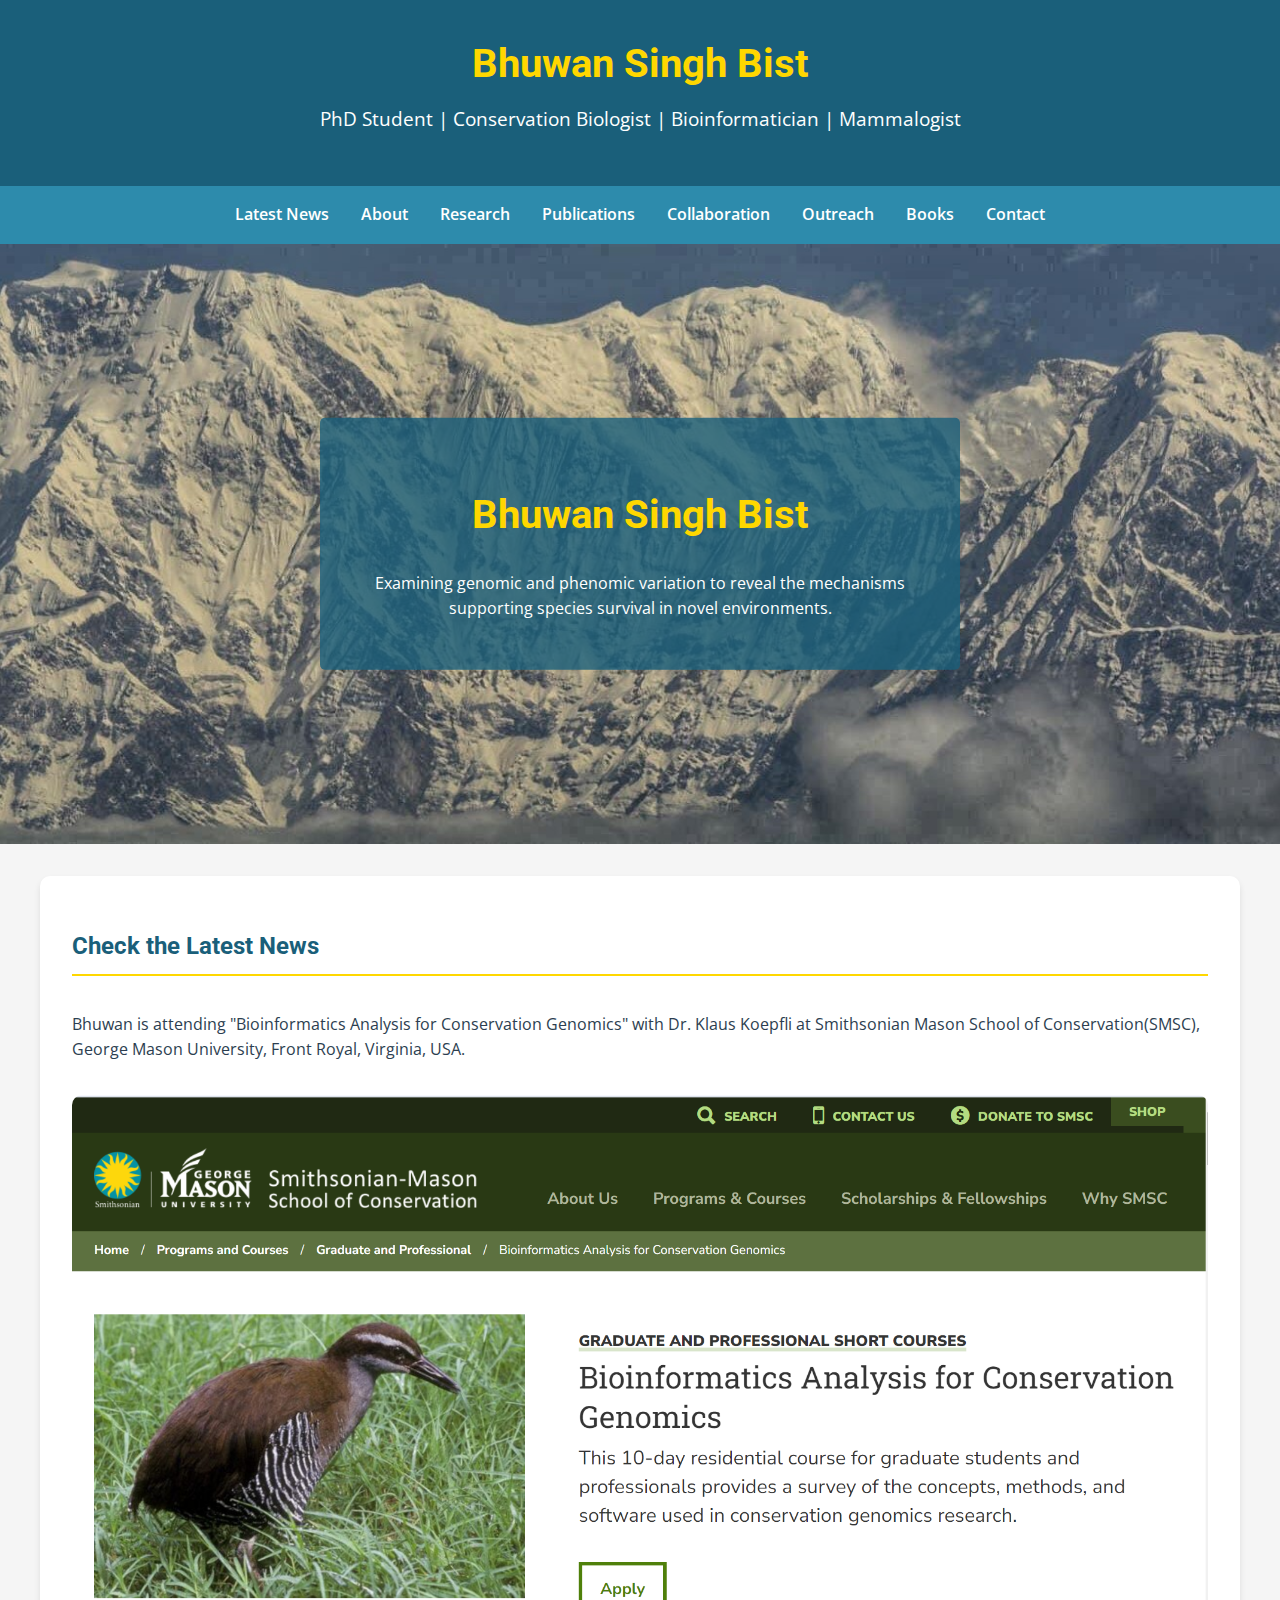
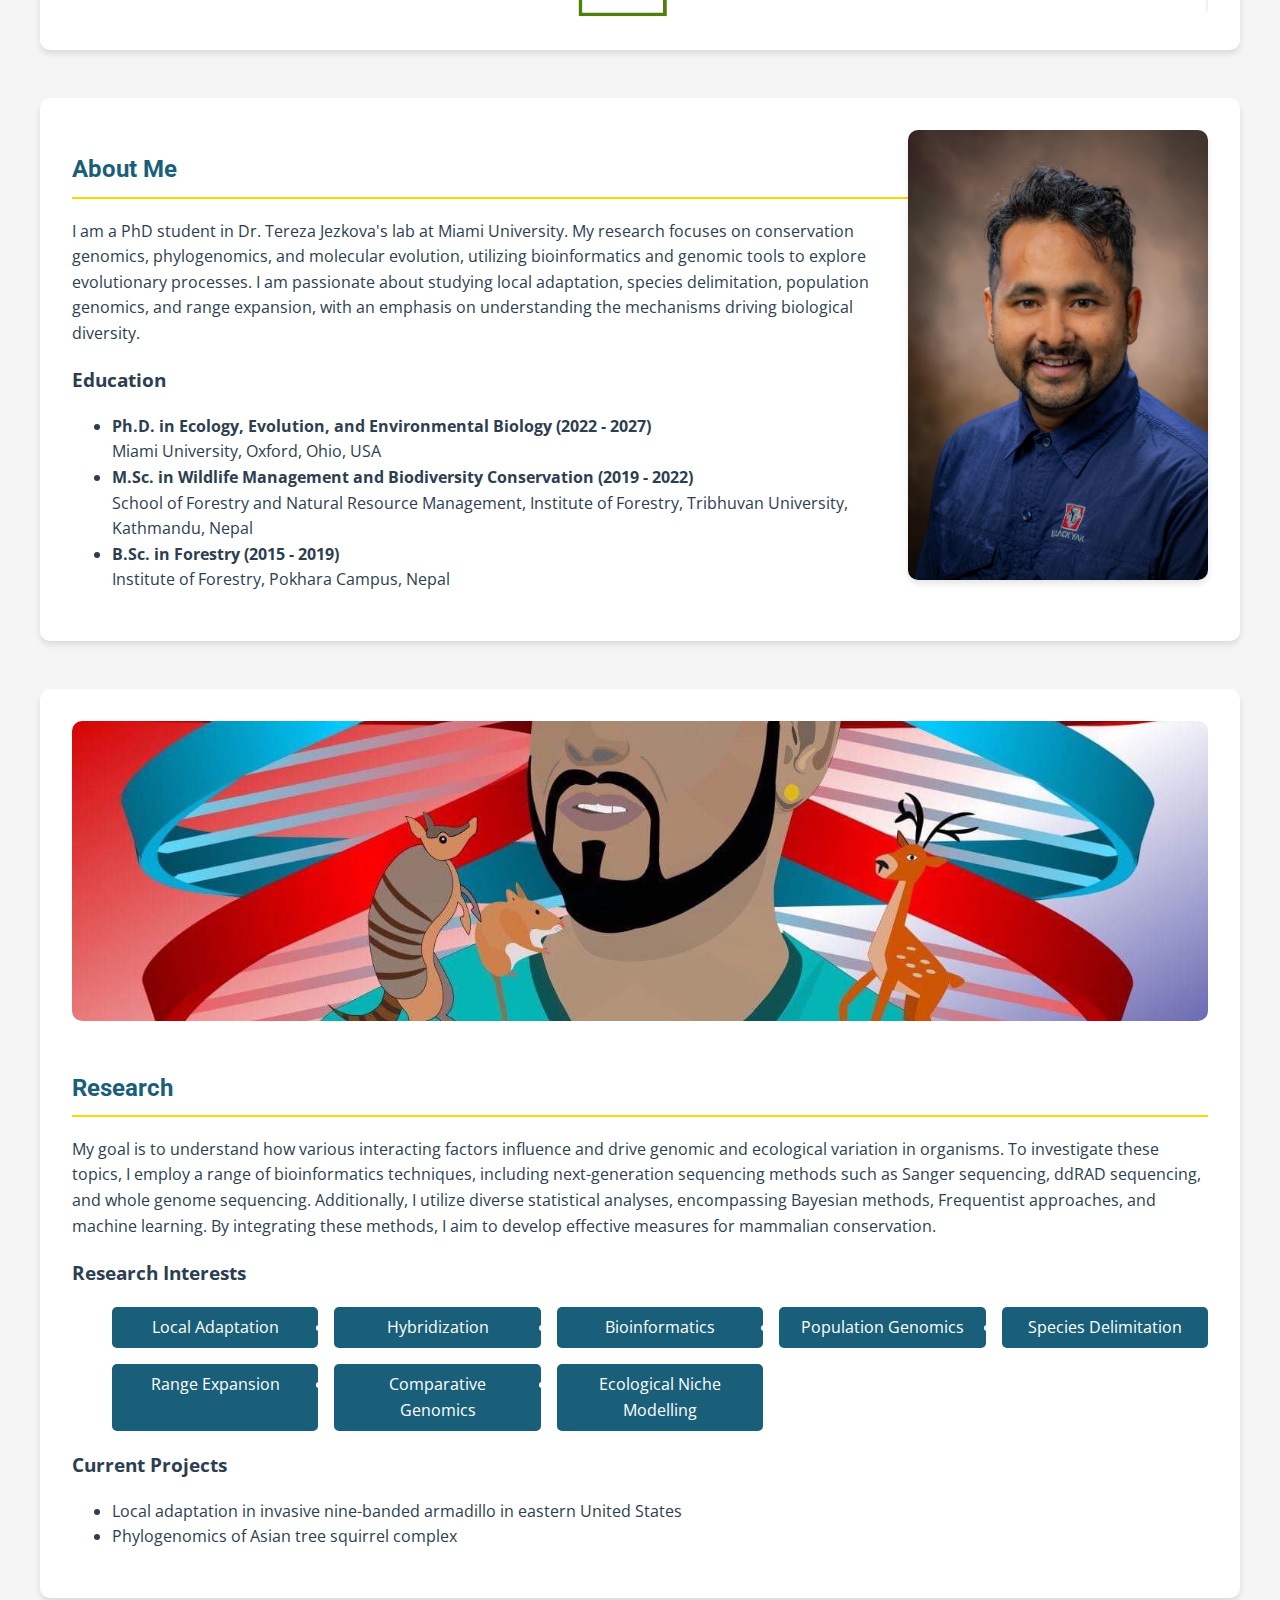
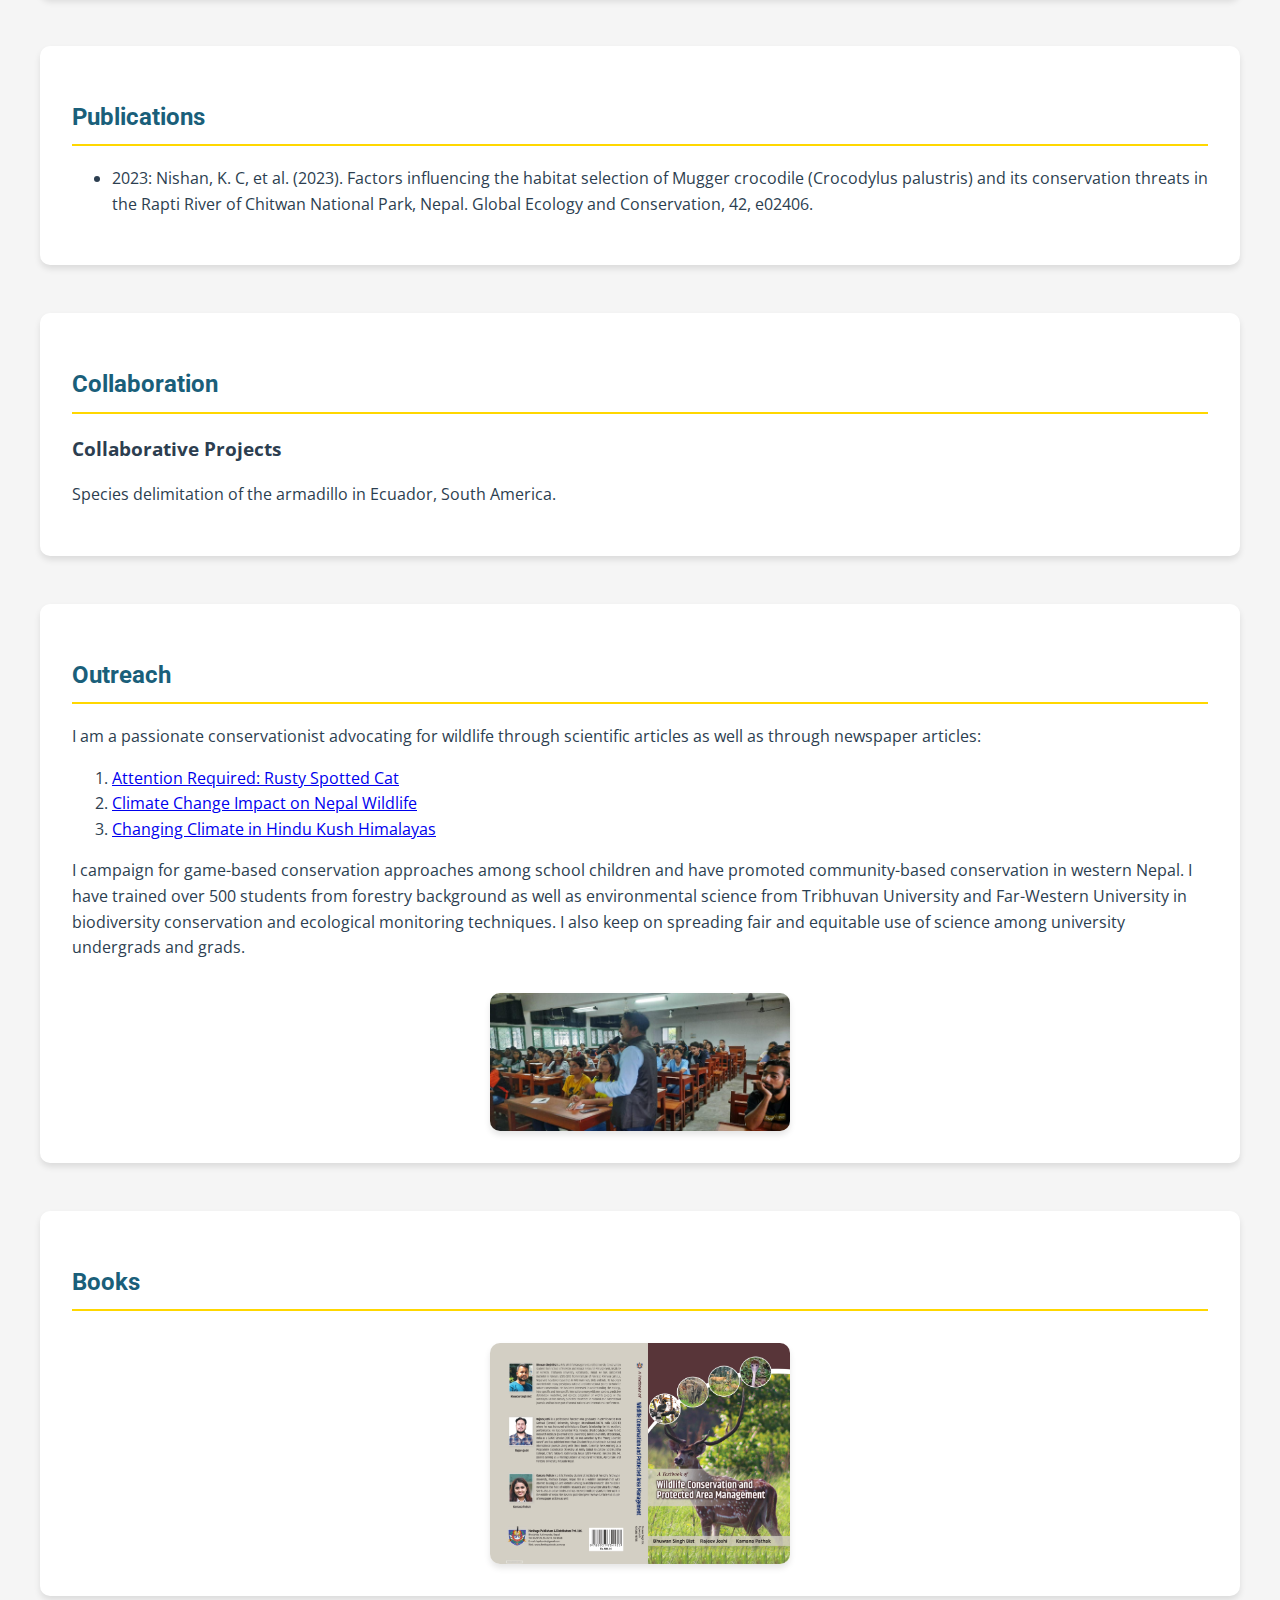
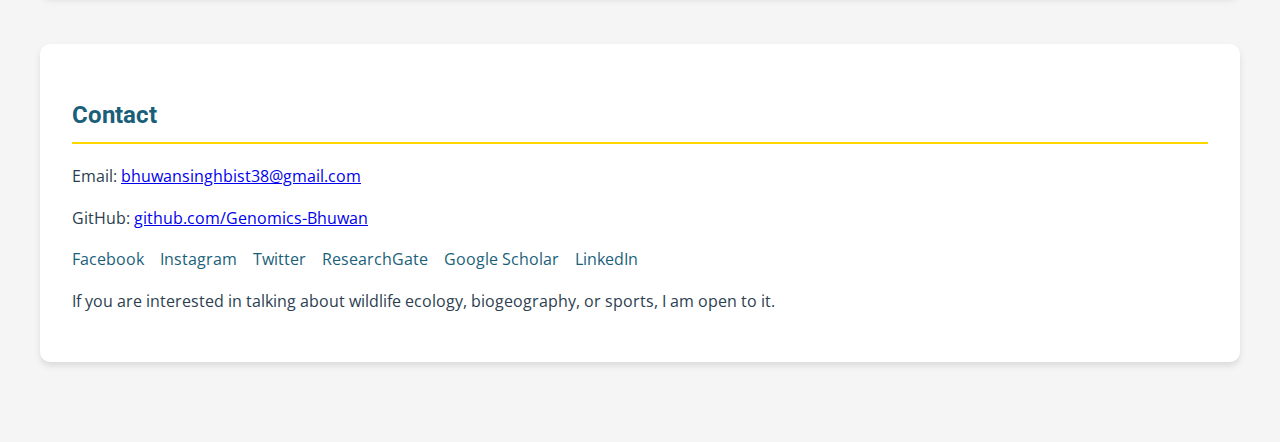
<file: index3.html>
<!DOCTYPE html>
<html lang="en">
<head>
    <meta charset="UTF-8">
    <meta name="viewport" content="width=device-width, initial-scale=1.0">
    <title>Bhuwan Singh Bist - PhD Student</title>
    <link href="https://fonts.googleapis.com/css2?family=Open+Sans:wght@400;600&family=Roboto:wght@300;400;700&display=swap" rel="stylesheet">
    <style>
        :root {
            --primary-color: #1a5f7a;
            --secondary-color: #2d8bac;
            --accent-color: #ffd700;
            --text-color: #2c3e50;
            --bg-color: #f5f5f5;
            --section-bg: #ffffff;
        }
        
        body {
            font-family: 'Open Sans', sans-serif;
            line-height: 1.6;
            margin: 0;
            padding: 0;
            color: var(--text-color);
            background-color: var(--bg-color);
        }
        
        header {
            background: var(--primary-color);
            color: white;
            padding: 2rem 0;
            text-align: center;
            box-shadow: 0 2px 5px rgba(0,0,0,0.1);
        }
        
        header h1 {
            font-family: 'Roboto', sans-serif;
            font-weight: 700;
            margin: 0;
            font-size: 2.5rem;
            color: var(--accent-color);
        }
        
        header p {
            color: #ffffff;
            font-size: 1.2rem;
            margin-top: 0.5rem;
        }
        
        nav {
            background: var(--secondary-color);
            padding: 1rem 0;
        }
        
        nav ul {
            list-style: none;
            padding: 0;
            margin: 0;
            display: flex;
            justify-content: center;
            flex-wrap: wrap;
        }
        
        nav ul li {
            margin: 0 1rem;
        }
        
        nav ul li a {
            color: white;
            text-decoration: none;
            font-weight: 600;
            transition: color 0.3s;
        }
        
        nav ul li a:hover {
            color: var(--accent-color);
        }
        
        .hero {
            position: relative;
            height: 600px;
            overflow: hidden;
        }
        
        .hero img {
            width: 100%;
            height: 100%;
            object-fit: cover;
        }
        
        .hero-text {
            position: absolute;
            top: 50%;
            left: 50%;
            transform: translate(-50%, -50%);
            text-align: center;
            color: white;
            background: rgba(26, 95, 122, 0.8);
            padding: 2rem;
            border-radius: 5px;
            max-width: 80%;
        }
        
        .hero-text h2 {
            color: var(--accent-color);
            border: none;
            font-size: 2.5rem;
            margin-bottom: 1rem;
        }
        
        main {
            max-width: 1200px;
            margin: 0 auto;
            padding: 2rem;
        }
        
        section {
            margin-bottom: 3rem;
            background: var(--section-bg);
            padding: 2rem;
            border-radius: 10px;
            box-shadow: 0 4px 6px rgba(0,0,0,0.1);
        }
        
        h2 {
            color: var(--primary-color);
            font-family: 'Roboto', sans-serif;
            font-weight: 700;
            border-bottom: 2px solid var(--accent-color);
            padding-bottom: 0.5rem;
        }
        
        .about-image {
            float: right;
            margin: 0 0 20px 20px;
            max-width: 300px;
            border-radius: 10px;
            box-shadow: 0 4px 6px rgba(0,0,0,0.1);
        }
        
        .research-header-image {
            width: 100%;
            max-height: 300px;
            object-fit: cover;
            border-radius: 10px;
            margin-bottom: 20px;
        }
        
        .research-interests {
            display: grid;
            grid-template-columns: repeat(auto-fit, minmax(200px, 1fr));
            gap: 1rem;
        }
        
        .research-interests li {
            background: var(--primary-color);
            color: white;
            padding: 0.5rem 1rem;
            border-radius: 5px;
            text-align: center;
        }
        
        .outreach-images, .book-section {
            display: flex;
            justify-content: center;
            margin-top: 2rem;
        }
        
        .outreach-image, .book-image, .contact-photo {
            max-width: 300px;
            border-radius: 10px;
            box-shadow: 0 4px 6px rgba(0,0,0,0.1);
        }
        
        .social-links {
            display: flex;
            flex-wrap: wrap;
            gap: 1rem;
            margin-top: 1rem;
        }
        
        .social-links a {
            color: var(--primary-color);
            text-decoration: none;
            transition: color 0.3s;
        }
        
        .social-links a:hover {
            color: var(--secondary-color);
        }
        
        .latest-news {
            background: var(--section-bg);
            padding: 2rem;
            border-radius: 10px;
            box-shadow: 0 4px 6px rgba(0,0,0,0.1);
            margin-bottom: 3rem;
        }
        
        .latest-news img {
            max-width: 100%;
            height: auto;
            border-radius: 10px;
            margin-top: 1rem;
        }
        
        .news-content {
            display: flex;
            flex-direction: column;
            align-items: center;
        }
        
        footer {
            background: var(--primary-color);
            color: white;
            text-align: center;
            padding: 1rem 0;
            margin-top: 2rem;
        }
        
        @media (max-width: 768px) {
            header h1 {
                font-size: 2rem;
            }
            
            nav ul li {
                margin: 0.5rem;
            }
            
            .hero {
                height: 400px;
            }
            
            .about-image {
                float: none;
                margin: 20px auto;
                display: block;
            }
        }
    </style>
</head>
<body>
    <header>
        <h1>Bhuwan Singh Bist</h1>
        <p>PhD Student | Conservation Biologist | Bioinformatician | Mammalogist</p>
    </header>
    
    <nav>
        <ul>
            <li><a href="#latest-news">Latest News</a></li>
            <li><a href="#about">About</a></li>
            <li><a href="#research">Research</a></li>
            <li><a href="#publications">Publications</a></li>
            <li><a href="#collaboration">Collaboration</a></li>
            <li><a href="#outreach">Outreach</a></li>
            <li><a href="#books">Books</a></li>
            <li><a href="#contact">Contact</a></li>
        </ul>
    </nav>

    <div class="hero">
        <img src="images/mountain.JPG" alt="Mountain landscape">
        <div class="hero-text">
            <h2>Bhuwan Singh Bist</h2>
            <p>Examining genomic and phenomic variation to reveal the mechanisms supporting species survival in novel environments.</p>
        </div>
    </div>

    <main>
        <section id="latest-news" class="latest-news">
            <h2>Check the Latest News</h2>
            <div class="news-content">
                <p>Bhuwan is attending "Bioinformatics Analysis for Conservation Genomics" with Dr. Klaus Koepfli at Smithsonian Mason School of Conservation(SMSC), George Mason University, Front Royal, Virginia, USA.</p>
                <img src="images/Screenshot (244).png" alt="Bioinformatics Training at SMSC">
            </div>
        </section>

        <section id="about">
            <img src="images/AboutMe.jpg" alt="About Me" class="about-image">
            <h2>About Me</h2>
            <p>I am a PhD student in Dr. Tereza Jezkova's lab at Miami University. My research focuses on conservation genomics, phylogenomics, and molecular evolution, utilizing bioinformatics and genomic tools to explore evolutionary processes. I am passionate about studying local adaptation, species delimitation, population genomics, and range expansion, with an emphasis on understanding the mechanisms driving biological diversity.</p>
            
            <h3>Education</h3>
            <ul>
                <li><strong>Ph.D. in Ecology, Evolution, and Environmental Biology (2022 - 2027)</strong><br>
                    Miami University, Oxford, Ohio, USA</li>
                <li><strong>M.Sc. in Wildlife Management and Biodiversity Conservation (2019 - 2022)</strong><br>
                    School of Forestry and Natural Resource Management, Institute of Forestry, Tribhuvan University, Kathmandu, Nepal</li>
                <li><strong>B.Sc. in Forestry (2015 - 2019)</strong><br>
                    Institute of Forestry, Pokhara Campus, Nepal</li>
            </ul>
        </section>

        <section id="research">
            <img src="images/Armadillo_Fancy_photo.jpg" alt="Armadillo Research" class="research-header-image">
            <h2>Research</h2>
            <p>My goal is to understand how various interacting factors influence and drive genomic and ecological variation in organisms. To investigate these topics, I employ a range of bioinformatics techniques, including next-generation sequencing methods such as Sanger sequencing, ddRAD sequencing, and whole genome sequencing. Additionally, I utilize diverse statistical analyses, encompassing Bayesian methods, Frequentist approaches, and machine learning. By integrating these methods, I aim to develop effective measures for mammalian conservation.</p>
            
            <h3>Research Interests</h3>
            <ul class="research-interests">
                <li>Local Adaptation</li>
                <li>Hybridization</li>
                <li>Bioinformatics</li>
                <li>Population Genomics</li>
                <li>Species Delimitation</li>
                <li>Range Expansion</li>
                <li>Comparative Genomics</li>
                <li>Ecological Niche Modelling</li>
            </ul>
            
            <h3>Current Projects</h3>
            <ul>
                <li>Local adaptation in invasive nine-banded armadillo in eastern United States</li>
                <li>Phylogenomics of Asian tree squirrel complex</li>
            </ul>
        </section>

        <section id="publications">
            <h2>Publications</h2>
            <ul>
                <li>2023: Nishan, K. C, et al. (2023). Factors influencing the habitat selection of Mugger crocodile (Crocodylus palustris) and its conservation threats in the Rapti River of Chitwan National Park, Nepal. Global Ecology and Conservation, 42, e02406.</li>
            </ul>
        </section>

        <section id="collaboration">
            <h2>Collaboration</h2>
            <h3>Collaborative Projects</h3>
            <p>Species delimitation of the armadillo in Ecuador, South America.</p>
        </section>

        <section id="outreach">
            <h2>Outreach</h2>
            <p>I am a passionate conservationist advocating for wildlife through scientific articles as well as through newspaper articles:</p>
            <ol>
                <li><a href="https://www.thetrickyscribe.com/attention-required-rusty-spotted-cat/" target="_blank">Attention Required: Rusty Spotted Cat</a></li>
                <li><a href="https://english.onlinekhabar.com/climate-change-impact-on-nepal-wildlife.html" target="_blank">Climate Change Impact on Nepal Wildlife</a></li>
                <li><a href="https://thetrickyscribe.com/changing-climate-in-hindu-kush-himalayas/" target="_blank">Changing Climate in Hindu Kush Himalayas</a></li>
            </ol>
            <p>I campaign for game-based conservation approaches among school children and have promoted community-based conservation in western Nepal. I have trained over 500 students from forestry background as well as environmental science from Tribhuvan University and Far-Western University in biodiversity conservation and ecological monitoring techniques. I also keep on spreading fair and equitable use of science among university undergrads and grads.</p>
            <div class="outreach-images">
                <img src="images/286413037_2200822113415532_8014874286520678958_n.jpg" alt="Outreach Activity" class="outreach-image">
            </div>
        </section>

        <section id="books">
            <h2>Books</h2>
            <div class="book-section">
                <img src="images/WildlifeConservationandProtectedAreaManagement-images-1.jpg" alt="Wildlife Conservation Book" class="book-image">
            </div>
        </section>

        <section id="contact">
            <h2>Contact</h2>
            <p>Email: <a href="mailto:bhuwansinghbist38@gmail.com">bhuwansinghbist38@gmail.com</a></p>
            <p>GitHub: <a href="https://github.com/Genomics-Bhuwan" target="_blank">github.com/Genomics-Bhuwan</a></p>
            <div class="social-links">
                <a href="https://www.facebook.com/bhuwan.bist.75/" target="_blank">Facebook</a>
                <a href="https://www.instagram.com/bhuwan_s_bist/" target="_blank">Instagram</a>
                <a href="https://x.com/Bhuwan_S_Bist" target="_blank">Twitter</a>
                <a href="https://www.researchgate.net/profile/Bhuwan-Bist" target="_blank">ResearchGate</a>
                <a href="https://scholar.google.com/citations?user=oOkeXAcAAAAJ&hl=en" target="_blank">Google Scholar</a>
                <a href="https://www.linkedin.com/in/bhuwan-singh-bist-70930810b/" target="_blank">LinkedIn</a>
            </div>
            <p>If you are interested in talking about wildlife ecology, biogeography, or sports, I am open to it.
</file>
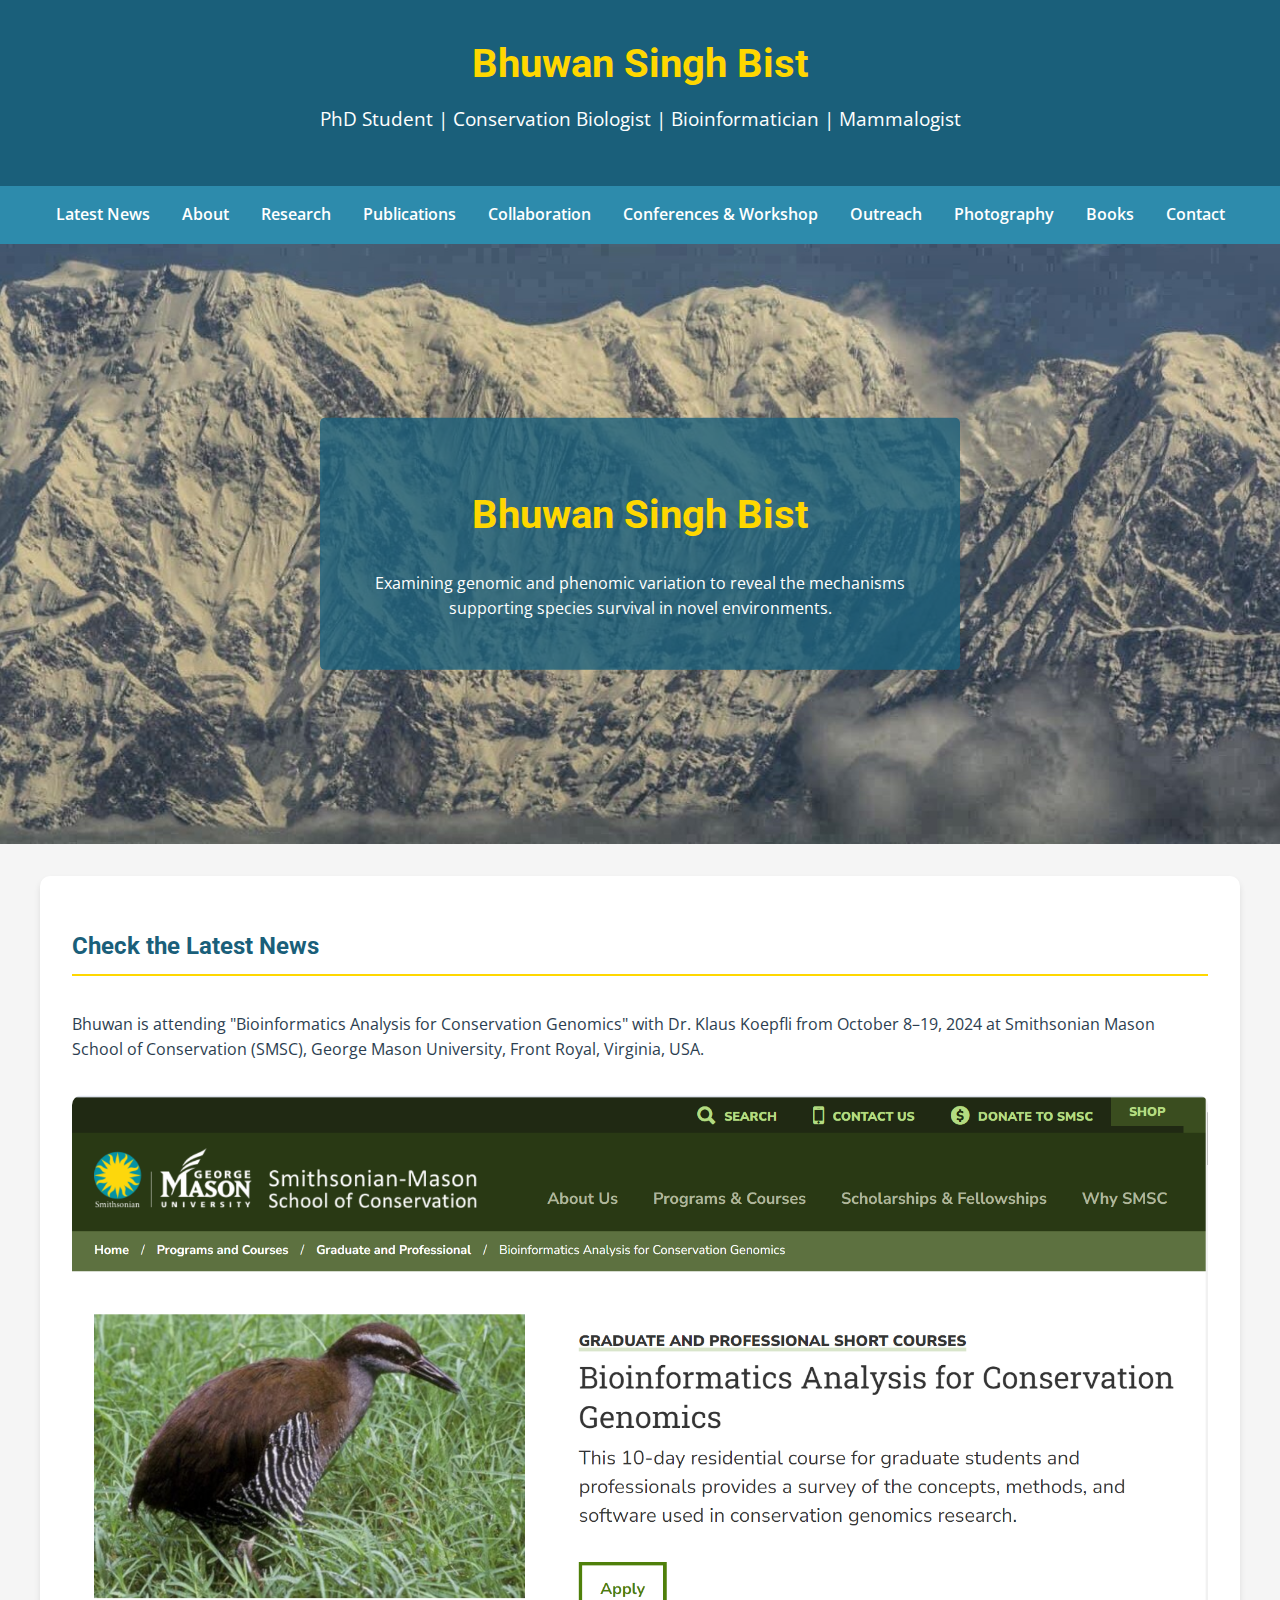
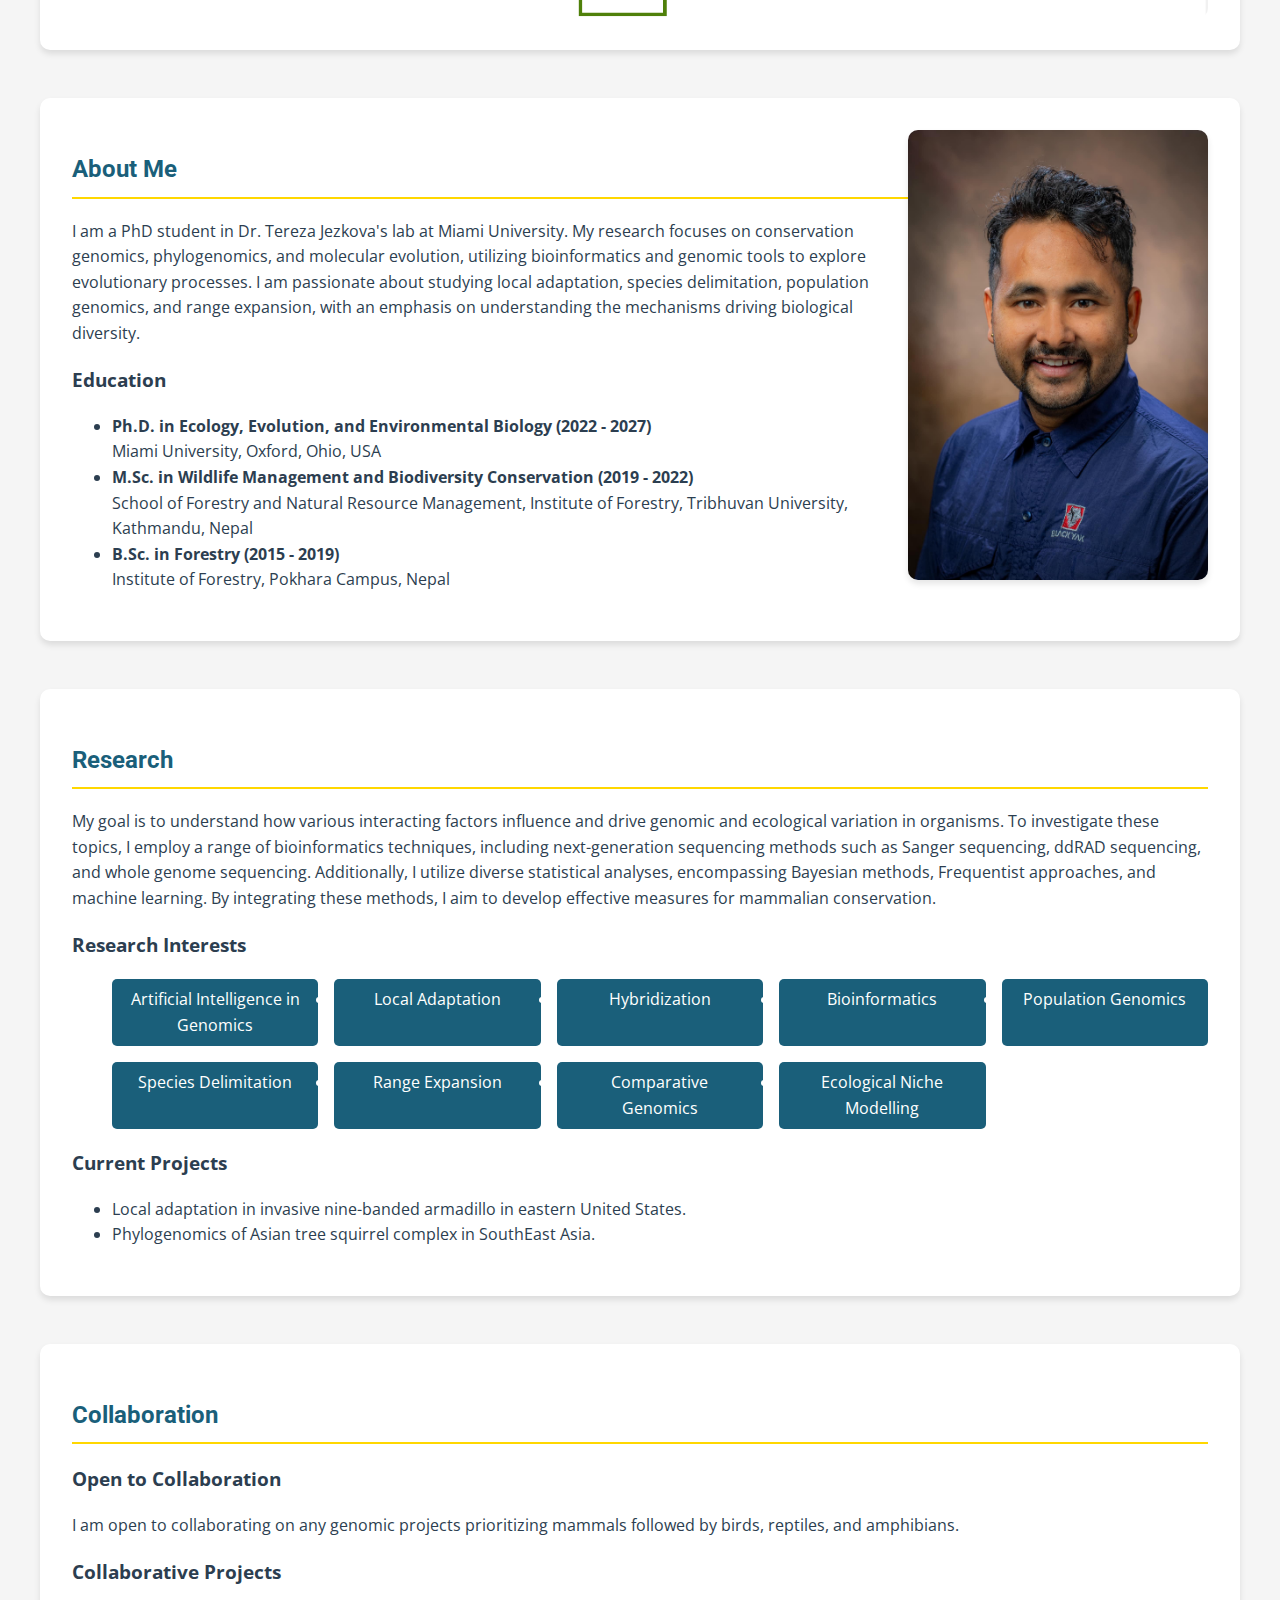
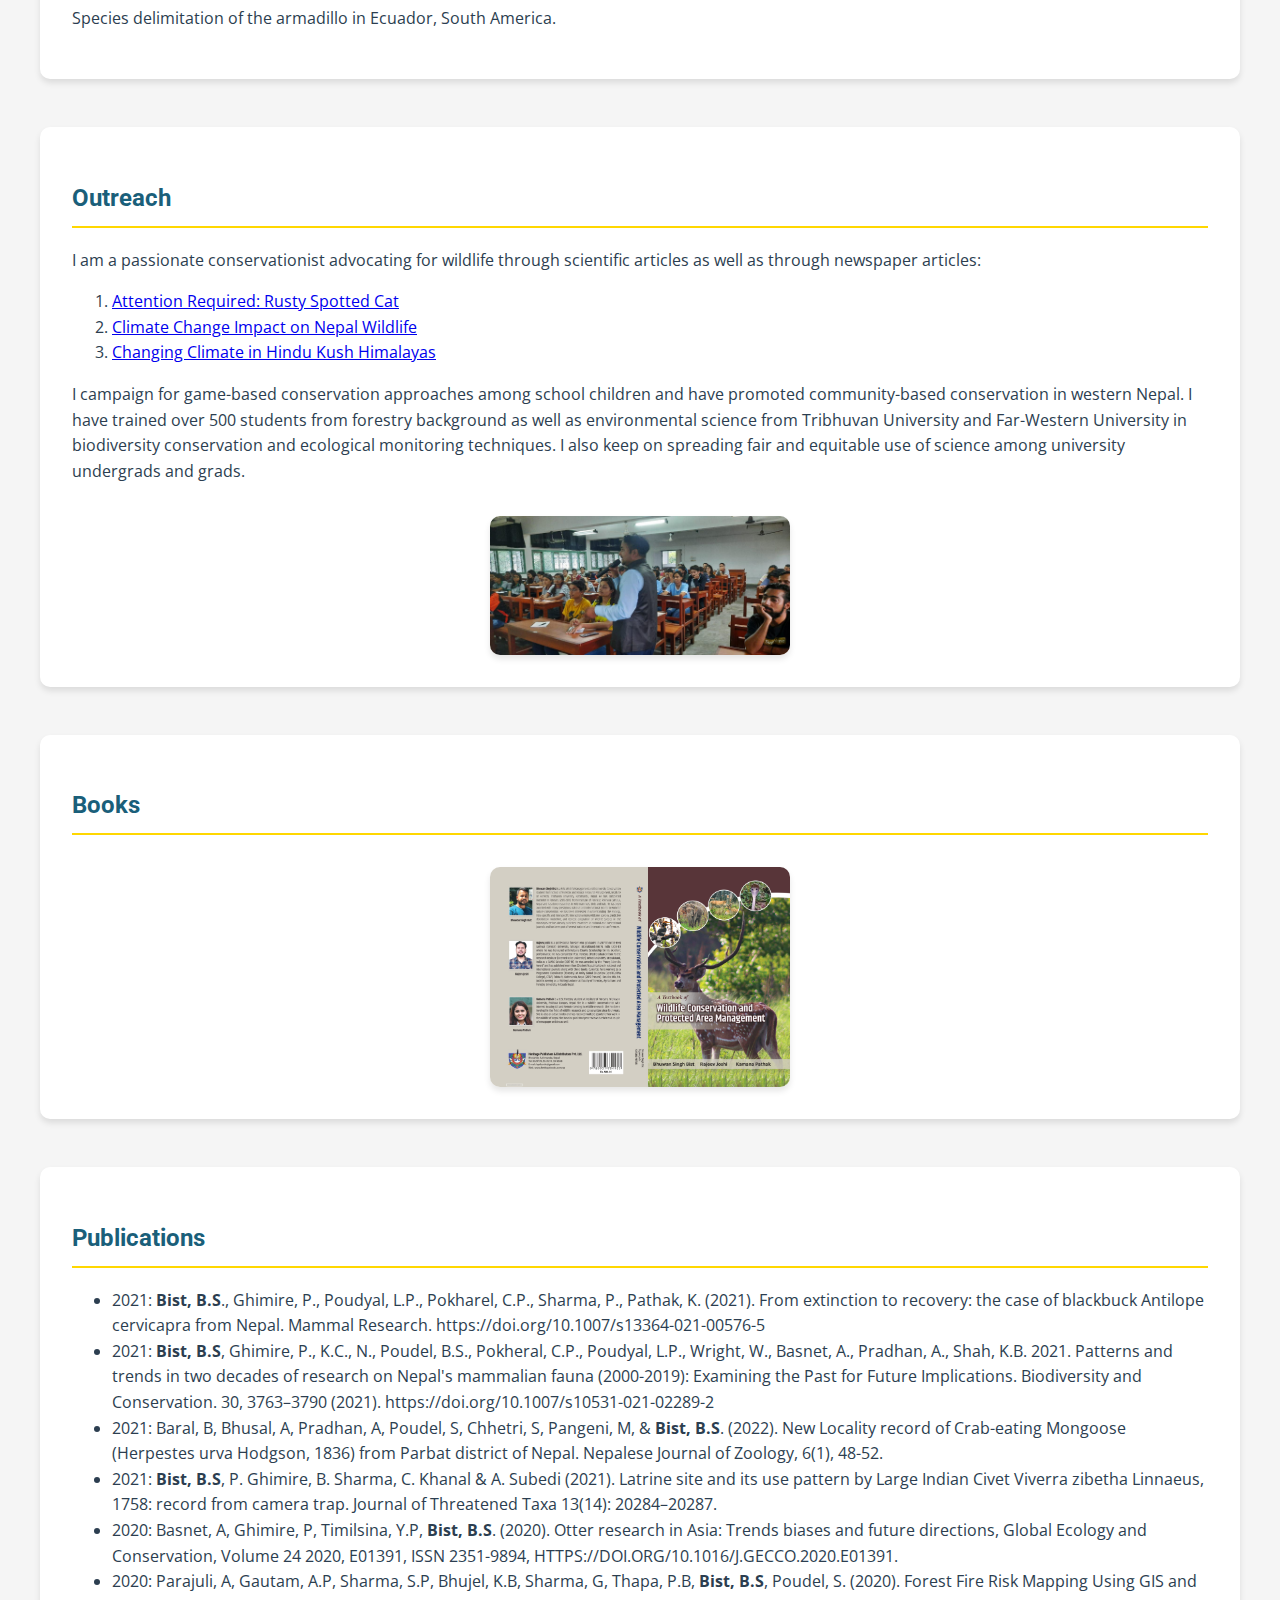
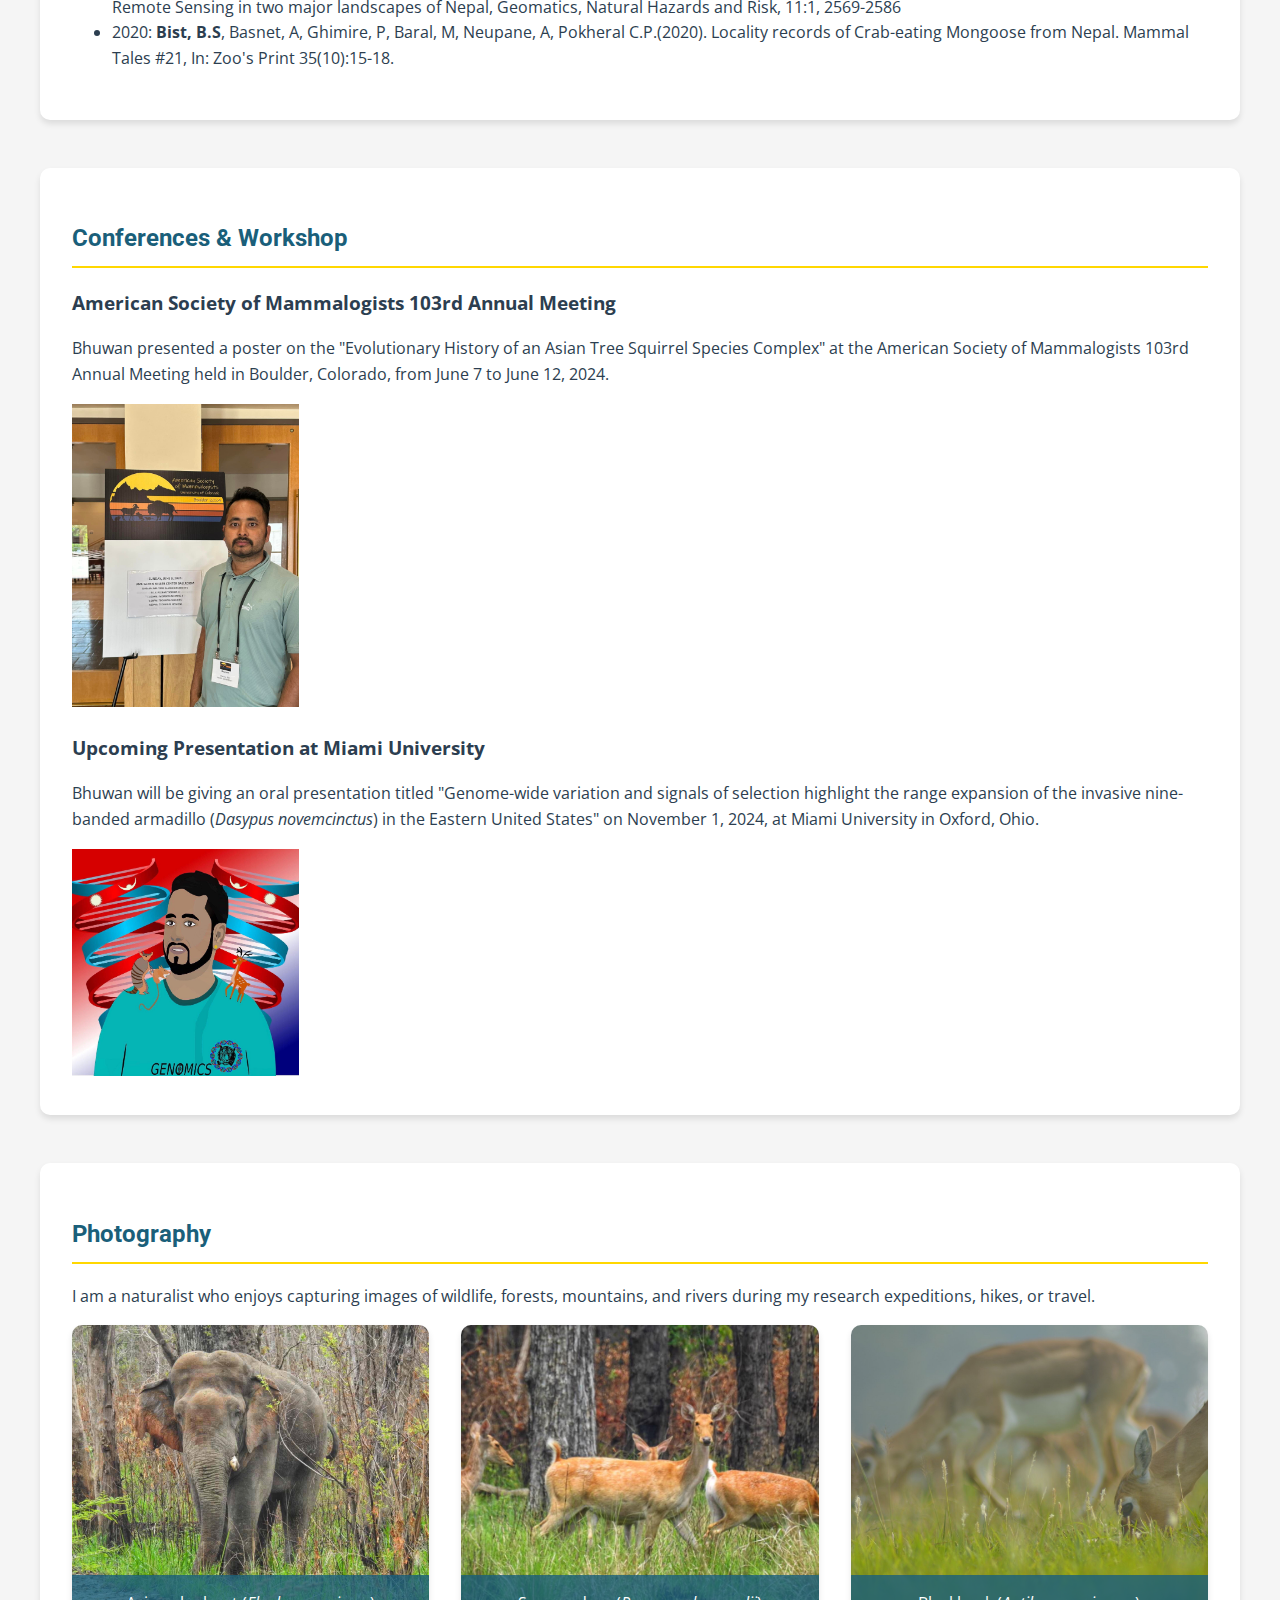
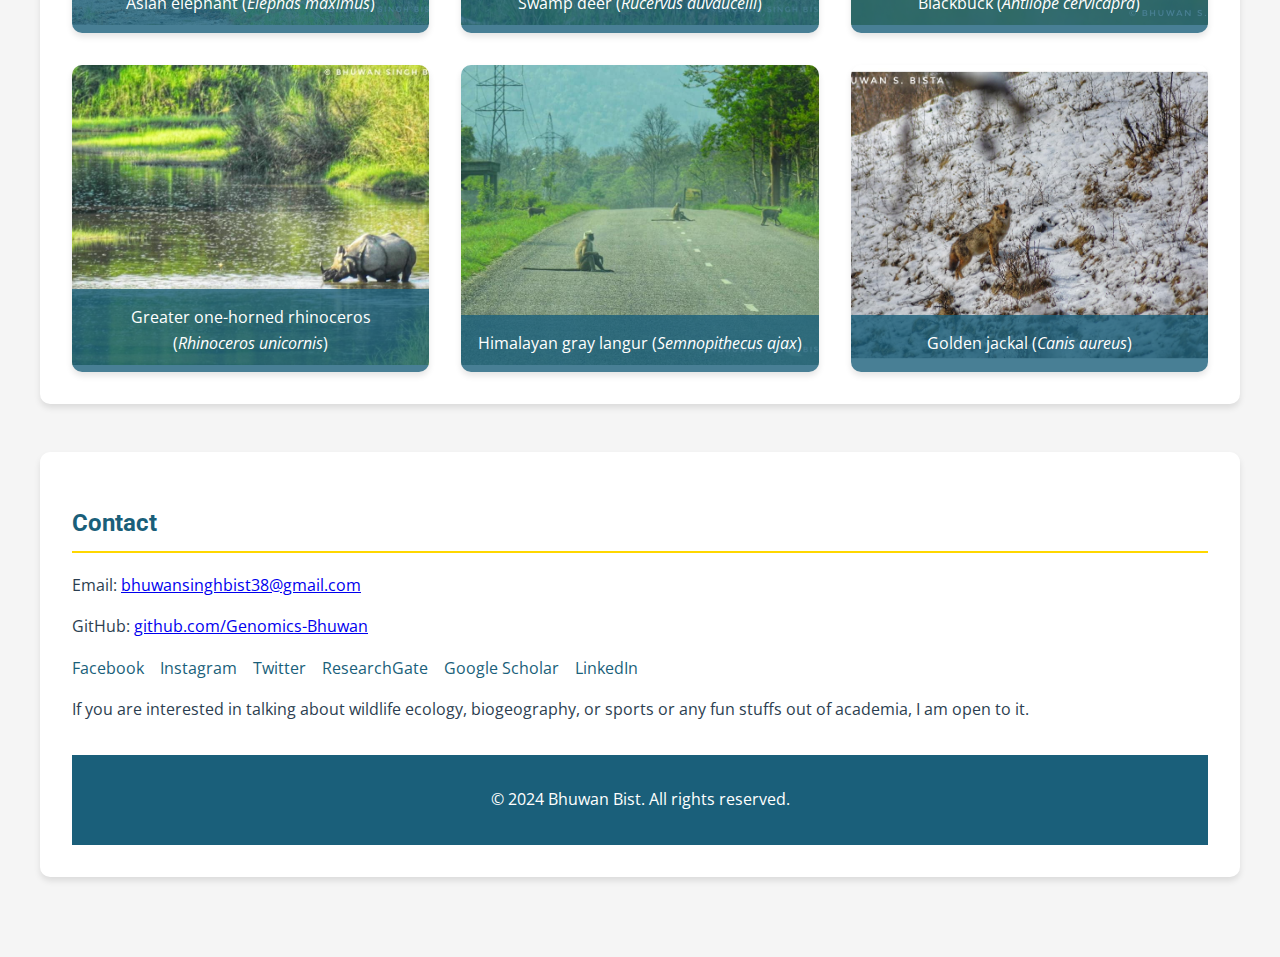
<file: indexfinalfinalfinal.html>
<!DOCTYPE html>
<html lang="en">
<head>
    <meta charset="UTF-8">
    <meta name="viewport" content="width=device-width, initial-scale=1.0">
    <title>Bhuwan Singh Bist - PhD Student</title>
    <link href="https://fonts.googleapis.com/css2?family=Open+Sans:wght@400;600&family=Roboto:wght@300;400;700&display=swap" rel="stylesheet">
    <style>
        :root {
            --primary-color: #1a5f7a;
            --secondary-color: #2d8bac;
            --accent-color: #ffd700;
            --text-color: #2c3e50;
            --bg-color: #f5f5f5;
            --section-bg: #ffffff;
        }
        
        body {
            font-family: 'Open Sans', sans-serif;
            line-height: 1.6;
            margin: 0;
            padding: 0;
            color: var(--text-color);
            background-color: var(--bg-color);
        }
        
        header {
            background: var(--primary-color);
            color: white;
            padding: 2rem 0;
            text-align: center;
            box-shadow: 0 2px 5px rgba(0,0,0,0.1);
        }
        
        header h1 {
            font-family: 'Roboto', sans-serif;
            font-weight: 700;
            margin: 0;
            font-size: 2.5rem;
            color: var(--accent-color);
        }
        
        header p {
            color: #ffffff;
            font-size: 1.2rem;
            margin-top: 0.5rem;
        }
        
        nav {
            background: var(--secondary-color);
            padding: 1rem 0;
        }
        
        nav ul {
            list-style: none;
            padding: 0;
            margin: 0;
            display: flex;
            justify-content: center;
            flex-wrap: wrap;
        }
        
        nav ul li {
            margin: 0 1rem;
        }
        
        nav ul li a {
            color: white;
            text-decoration: none;
            font-weight: 600;
            transition: color 0.3s;
        }
        
        nav ul li a:hover {
            color: var(--accent-color);
        }
        
        .hero {
            position: relative;
            height: 600px;
            overflow: hidden;
        }
        
        .hero img {
            width: 100%;
            height: 100%;
            object-fit: cover;
        }
        
        .hero-text {
            position: absolute;
            top: 50%;
            left: 50%;
            transform: translate(-50%, -50%);
            text-align: center;
            color: white;
            background: rgba(26, 95, 122, 0.8);
            padding: 2rem;
            border-radius: 5px;
            max-width: 80%;
        }
        
        .hero-text h2 {
            color: var(--accent-color);
            border: none;
            font-size: 2.5rem;
            margin-bottom: 1rem;
        }
        
        main {
            max-width: 1200px;
            margin: 0 auto;
            padding: 2rem;
        }
        
        section {
            margin-bottom: 3rem;
            background: var(--section-bg);
            padding: 2rem;
            border-radius: 10px;
            box-shadow: 0 4px 6px rgba(0,0,0,0.1);
        }
        
        h2 {
            color: var(--primary-color);
            font-family: 'Roboto', sans-serif;
            font-weight: 700;
            border-bottom: 2px solid var(--accent-color);
            padding-bottom: 0.5rem;
        }
        
        .about-image {
            float: right;
            margin: 0 0 20px 20px;
            max-width: 300px;
            border-radius: 10px;
            box-shadow: 0 4px 6px rgba(0,0,0,0.1);
        }
        
        .research-header-image {
            width: 100%;
            max-height: 300px;
            object-fit: cover;
            border-radius: 10px;
            margin-bottom: 20px;
        }
        
        .research-interests {
            display: grid;
            grid-template-columns: repeat(auto-fit, minmax(200px, 1fr));
            gap: 1rem;
        }
        
        .research-interests li {
            background: var(--primary-color);
            color: white;
            padding: 0.5rem 1rem;
            border-radius: 5px;
            text-align: center;
        }
        
        .outreach-images, .book-section {
            display: flex;
            justify-content: center;
            margin-top: 2rem;
        }
        
        .outreach-image, .book-image, .contact-photo {
            max-width: 300px;
            border-radius: 10px;
            box-shadow: 0 4px 6px rgba(0,0,0,0.1);
        }
        
        .social-links {
            display: flex;
            flex-wrap: wrap;
            gap: 1rem;
            margin-top: 1rem;
        }
        
        .social-links a {
            color: var(--primary-color);
            text-decoration: none;
            transition: color 0.3s;
        }
        
        .social-links a:hover {
            color: var(--secondary-color);
        }
        
        .latest-news {
            background: var(--section-bg);
            padding: 2rem;
            border-radius: 10px;
            box-shadow: 0 4px 6px rgba(0,0,0,0.1);
            margin-bottom: 3rem;
        }
        
        .latest-news img {
            max-width: 100%;
            height: auto;
            border-radius: 10px;
            margin-top: 1rem;
        }
        
        .news-content {
            display: flex;
            flex-direction: column;
            align-items: center;
        }
        
        footer {
            background: var(--primary-color);
            color: white;
            text-align: center;
            padding: 1rem 0;
            margin-top: 2rem;
        }
        
        @media (max-width: 768px) {
            header h1 {
                font-size: 2rem;
            }
            
            nav ul li {
                margin: 0.5rem;
            }
            
            .hero {
                height: 400px;
            }
            
            .about-image {
                float: none;
                margin: 20px auto;
                display: block;
            }
        }
    </style>
</head>
<body>
    <header>
        <h1>Bhuwan Singh Bist</h1>
        <p>PhD Student | Conservation Biologist | Bioinformatician | Mammalogist</p>
    </header>
    
    <nav>
        <ul>
        <li><a href="#latest-news">Latest News</a></li>
        <li><a href="#about">About</a></li>
        <li><a href="#research">Research</a></li>
        <li><a href="#publications">Publications</a></li>
        <li><a href="#collaboration">Collaboration</a></li>
        <li><a href="#conferences">Conferences & Workshop</a></li>
        <li><a href="#outreach">Outreach</a></li>
        <li><a href="#photography">Photography</a></li>
        <li><a href="#books">Books</a></li>
        <li><a href="#contact">Contact</a></li>        </ul>
    </nav>

    <div class="hero">
        <img src="images/mountain.JPG" alt="Mountain landscape">
        <div class="hero-text">
            <h2>Bhuwan Singh Bist</h2>
            <p>Examining genomic and phenomic variation to reveal the mechanisms supporting species survival in novel environments.</p>
        </div>
    </div>

    <main>
        <section id="latest-news" class="latest-news">
            <h2>Check the Latest News</h2>
            <div class="news-content">
                <p>Bhuwan is attending "Bioinformatics Analysis for Conservation Genomics" with Dr. Klaus Koepfli from October 8–19, 2024 at Smithsonian Mason School of Conservation (SMSC), George Mason University, Front Royal, Virginia, USA.</p>
                <img src="images/Screenshot (244).png" alt="Bioinformatics Training at SMSC">
            </div>
        </section>

        <section id="about">
            <img src="images/AboutMe.jpg" alt="About Me" class="about-image">
            <h2>About Me</h2>
            <p>I am a PhD student in Dr. Tereza Jezkova's lab at Miami University. My research focuses on conservation genomics, phylogenomics, and molecular evolution, utilizing bioinformatics and genomic tools to explore evolutionary processes. I am passionate about studying local adaptation, species delimitation, population genomics, and range expansion, with an emphasis on understanding the mechanisms driving biological diversity.</p>
            
            <h3>Education</h3>
            <ul>
                <li><strong>Ph.D. in Ecology, Evolution, and Environmental Biology (2022 - 2027)</strong><br>
                    Miami University, Oxford, Ohio, USA</li>
                <li><strong>M.Sc. in Wildlife Management and Biodiversity Conservation (2019 - 2022)</strong><br>
                    School of Forestry and Natural Resource Management, Institute of Forestry, Tribhuvan University, Kathmandu, Nepal</li>
                <li><strong>B.Sc. in Forestry (2015 - 2019)</strong><br>
                    Institute of Forestry, Pokhara Campus, Nepal</li>
            </ul>
        </section>

        <section id="research">
            <h2>Research</h2>
            <p>My goal is to understand how various interacting factors influence and drive genomic and ecological variation in organisms. To investigate these topics, I employ a range of bioinformatics techniques, including next-generation sequencing methods such as Sanger sequencing, ddRAD sequencing, and whole genome sequencing. Additionally, I utilize diverse statistical analyses, encompassing Bayesian methods, Frequentist approaches, and machine learning. By integrating these methods, I aim to develop effective measures for mammalian conservation.</p>
            
            <h3>Research Interests</h3>
            <ul class="research-interests">
        <li>Artificial Intelligence in Genomics</li>
                <li>Local Adaptation</li>
                <li>Hybridization</li>
                <li>Bioinformatics</li>
                <li>Population Genomics</li>
                <li>Species Delimitation</li>
                <li>Range Expansion</li>
                <li>Comparative Genomics</li>
                <li>Ecological Niche Modelling</li>
            </ul>
            
            <h3>Current Projects</h3>
            <ul>
                <li>Local adaptation in invasive nine-banded armadillo in eastern United States.</li>
                <li>Phylogenomics of Asian tree squirrel complex in SouthEast Asia. </li>
            </ul>
        </section>

      <section id="collaboration">
    <h2>Collaboration</h2>
    <h3>Open to Collaboration</h3>
    <p>I am open to collaborating on any genomic projects prioritizing mammals followed by birds, reptiles, and amphibians.</p>
    <h3>Collaborative Projects</h3>
    <p>Species delimitation of the armadillo in Ecuador, South America.</p>
</section>

        <section id="outreach">
            <h2>Outreach</h2>
            <p>I am a passionate conservationist advocating for wildlife through scientific articles as well as through newspaper articles:</p>
            <ol>
                <li><a href="https://www.thetrickyscribe.com/attention-required-rusty-spotted-cat/" target="_blank">Attention Required: Rusty Spotted Cat</a></li>
                <li><a href="https://english.onlinekhabar.com/climate-change-impact-on-nepal-wildlife.html" target="_blank">Climate Change Impact on Nepal Wildlife</a></li>
                <li><a href="https://thetrickyscribe.com/changing-climate-in-hindu-kush-himalayas/" target="_blank">Changing Climate in Hindu Kush Himalayas</a></li>
            </ol>
            <p>I campaign for game-based conservation approaches among school children and have promoted community-based conservation in western Nepal. I have trained over 500 students from forestry background as well as environmental science from Tribhuvan University and Far-Western University in biodiversity conservation and ecological monitoring techniques. I also keep on spreading fair and equitable use of science among university undergrads and grads.</p>
            <div class="outreach-images">
                <img src="images/286413037_2200822113415532_8014874286520678958_n.jpg" alt="Outreach Activity" class="outreach-image">
            </div>
        </section>

        <section id="books">
            <h2>Books</h2>
            <div class="book-section">
                <img src="images/WildlifeConservationandProtectedAreaManagement-images-1.jpg" alt="Wildlife Conservation Book" class="book-image">
            </div>
        </section>

<!-- 2. Publications section - update list -->
<section id="publications">
    <h2>Publications</h2>
    <ul>
        <li>2021: <strong>Bist, B.S</strong>., Ghimire, P., Poudyal, L.P., Pokharel, C.P., Sharma, P., Pathak, K. (2021). From extinction to recovery: the case of blackbuck Antilope cervicapra from Nepal. Mammal Research. https://doi.org/10.1007/s13364-021-00576-5</li>
        <li>2021: <strong>Bist, B.S</strong>, Ghimire, P., K.C., N., Poudel, B.S., Pokheral, C.P., Poudyal, L.P., Wright, W., Basnet, A., Pradhan, A., Shah, K.B. 2021. Patterns and trends in two decades of research on Nepal's mammalian fauna (2000-2019): Examining the Past for Future Implications. Biodiversity and Conservation. 30, 3763–3790 (2021). https://doi.org/10.1007/s10531-021-02289-2</li>
        <li>2021: Baral, B, Bhusal, A, Pradhan, A, Poudel, S, Chhetri, S, Pangeni, M, & <strong>Bist, B.S</strong>. (2022). New Locality record of Crab-eating Mongoose (Herpestes urva Hodgson, 1836) from Parbat district of Nepal. Nepalese Journal of Zoology, 6(1), 48-52.</li>
        <li>2021: <strong>Bist, B.S</strong>, P. Ghimire, B. Sharma, C. Khanal & A. Subedi (2021). Latrine site and its use pattern by Large Indian Civet Viverra zibetha Linnaeus, 1758: record from camera trap. Journal of Threatened Taxa 13(14): 20284–20287.</li>
        <li>2020: Basnet, A, Ghimire, P, Timilsina, Y.P, <strong>Bist, B.S</strong>. (2020). Otter research in Asia: Trends biases and future directions, Global Ecology and Conservation, Volume 24 2020, E01391, ISSN 2351-9894, HTTPS://DOI.ORG/10.1016/J.GECCO.2020.E01391.</li>
        <li>2020: Parajuli, A, Gautam, A.P, Sharma, S.P, Bhujel, K.B, Sharma, G, Thapa, P.B, <strong>Bist, B.S</strong>, Poudel, S. (2020). Forest Fire Risk Mapping Using GIS and Remote Sensing in two major landscapes of Nepal, Geomatics, Natural Hazards and Risk, 11:1, 2569-2586</li>
        <li>2020: <strong>Bist, B.S</strong>, Basnet, A, Ghimire, P, Baral, M, Neupane, A, Pokheral C.P.(2020). Locality records of Crab-eating Mongoose from Nepal. Mammal Tales #21, In: Zoo's Print 35(10):15-18.</li>
    </ul>
</section>

<!-- Add Conferences & Workshop section -->
<section id="conferences">
    <h2>Conferences & Workshop</h2>
    <div class="conference-item">
        <div class="conference-text">
            <h3>American Society of Mammalogists 103rd Annual Meeting</h3>
            <p>Bhuwan presented a poster on the "Evolutionary History of an Asian Tree Squirrel Species Complex" at the American Society of Mammalogists 103rd Annual Meeting held in Boulder, Colorado, from June 7 to June 12, 2024.</p>
        </div>
        <img src="images/450099017_2761264920704579_7032847670285988827_n.jpg" alt="Conference presentation" class="conference-image" style="width: 20%; height: 5%;">
    </div>
    
    <div class="conference-item">
        <div class="conference-text">
            <h3>Upcoming Presentation at Miami University</h3>
            <p>Bhuwan will be giving an oral presentation titled "Genome-wide variation and signals of selection highlight the range expansion of the invasive nine-banded armadillo (<em>Dasypus novemcinctus</em>) in the Eastern United States" on November 1, 2024, at Miami University in Oxford, Ohio.</p>
        </div>
        <img src="images/Armadillo_Fancy_photo.jpg" alt="Armadillo" class="conference-image" style="width: 20%; height: 5%;">
    </div>
</section>

<!-- 4. Add Photography section -->
<section id="photography">
    <h2>Photography</h2>
<p>I am a naturalist who enjoys capturing images of wildlife, forests, mountains, and rivers during my research expeditions, hikes, or travel. </p>

    <div class="photo-gallery">
        <figure>
            <img src="images/Elephant (2).jpg" alt="Asian elephant">
            <figcaption>Asian elephant (<em>Elephas maximus</em>)</figcaption>
        </figure>
        <figure>
            <img src="images/196284830_1918862968278116_1711915532505413550_n.jpg" alt="Swamp deer">
            <figcaption>Swamp deer (<em>Rucervus duvaucelii</em>)</figcaption>
        </figure>
        <figure>
            <img src="images/IMG_4467.JPG" alt="Blackbuck">
            <figcaption>Blackbuck (<em>Antilope cervicapra</em>)</figcaption>
        </figure>
        <figure>
            <img src="images/Good_rhino.jpg" alt="Greater one-horned rhinoceros">
            <figcaption>Greater one-horned rhinoceros (<em>Rhinoceros unicornis</em>)</figcaption>
        </figure>
        <figure>
            <img src="images/194298867_1918847501612996_1685321922935367219_n.jpg" alt="Himalayan gray langur">
            <figcaption>Himalayan gray langur (<em>Semnopithecus ajax</em>)</figcaption>
        </figure>
        <figure>
            <img src="images/IMG_4287.JPG" alt="Golden jackal">
            <figcaption>Golden jackal (<em>Canis aureus</em>)</figcaption>
        </figure>
    </div>
</section>
        <section id="contact">
            <h2>Contact</h2>
            <p>Email: <a href="mailto:bhuwansinghbist38@gmail.com">bhuwansinghbist38@gmail.com</a></p>
            <p>GitHub: <a href="https://github.com/Genomics-Bhuwan" target="_blank">github.com/Genomics-Bhuwan</a></p>
            <div class="social-links">
                <a href="https://www.facebook.com/bhuwan.bist.75/" target="_blank">Facebook</a>
                <a href="https://www.instagram.com/bhuwan_s_bist/" target="_blank">Instagram</a>
                <a href="https://x.com/Bhuwan_S_Bist" target="_blank">Twitter</a>
                <a href="https://www.researchgate.net/profile/Bhuwan-Bist" target="_blank">ResearchGate</a>
                <a href="https://scholar.google.com/citations?user=oOkeXAcAAAAJ&hl=en" target="_blank">Google Scholar</a>
                <a href="https://www.linkedin.com/in/bhuwan-singh-bist-70930810b/" target="_blank">LinkedIn</a>
            </div>
            <p>If you are interested in talking about wildlife ecology, biogeography, or sports or any fun stuffs out of academia, I am open to it.


<!-- Add this CSS for the photography section -->
<style>
.photo-gallery {
    display: grid;
    grid-template-columns: repeat(auto-fit, minmax(300px, 1fr));
    gap: 2rem;
}

.photo-gallery figure {
    margin: 0;
    position: relative;
    overflow: hidden;
    border-radius: 10px;
    box-shadow: 0 4px 6px rgba(0,0,0,0.1);
}

.photo-gallery img {
    width: 100%;
    height: 300px;
    object-fit: cover;
    transition: transform 0.3s ease;
}

.photo-gallery figure:hover img {
    transform: scale(1.05);
}

.photo-gallery figcaption {
    position: absolute;
    bottom: 0;
    left: 0;
    right: 0;
    background: rgba(26, 95, 122, 0.8);
    color: white;
    padding: 1rem;
    text-align: center;
}

</style><footer>
    <p>&copy; 2024 Bhuwan Bist. All rights reserved.</p>
</footer>
</file>
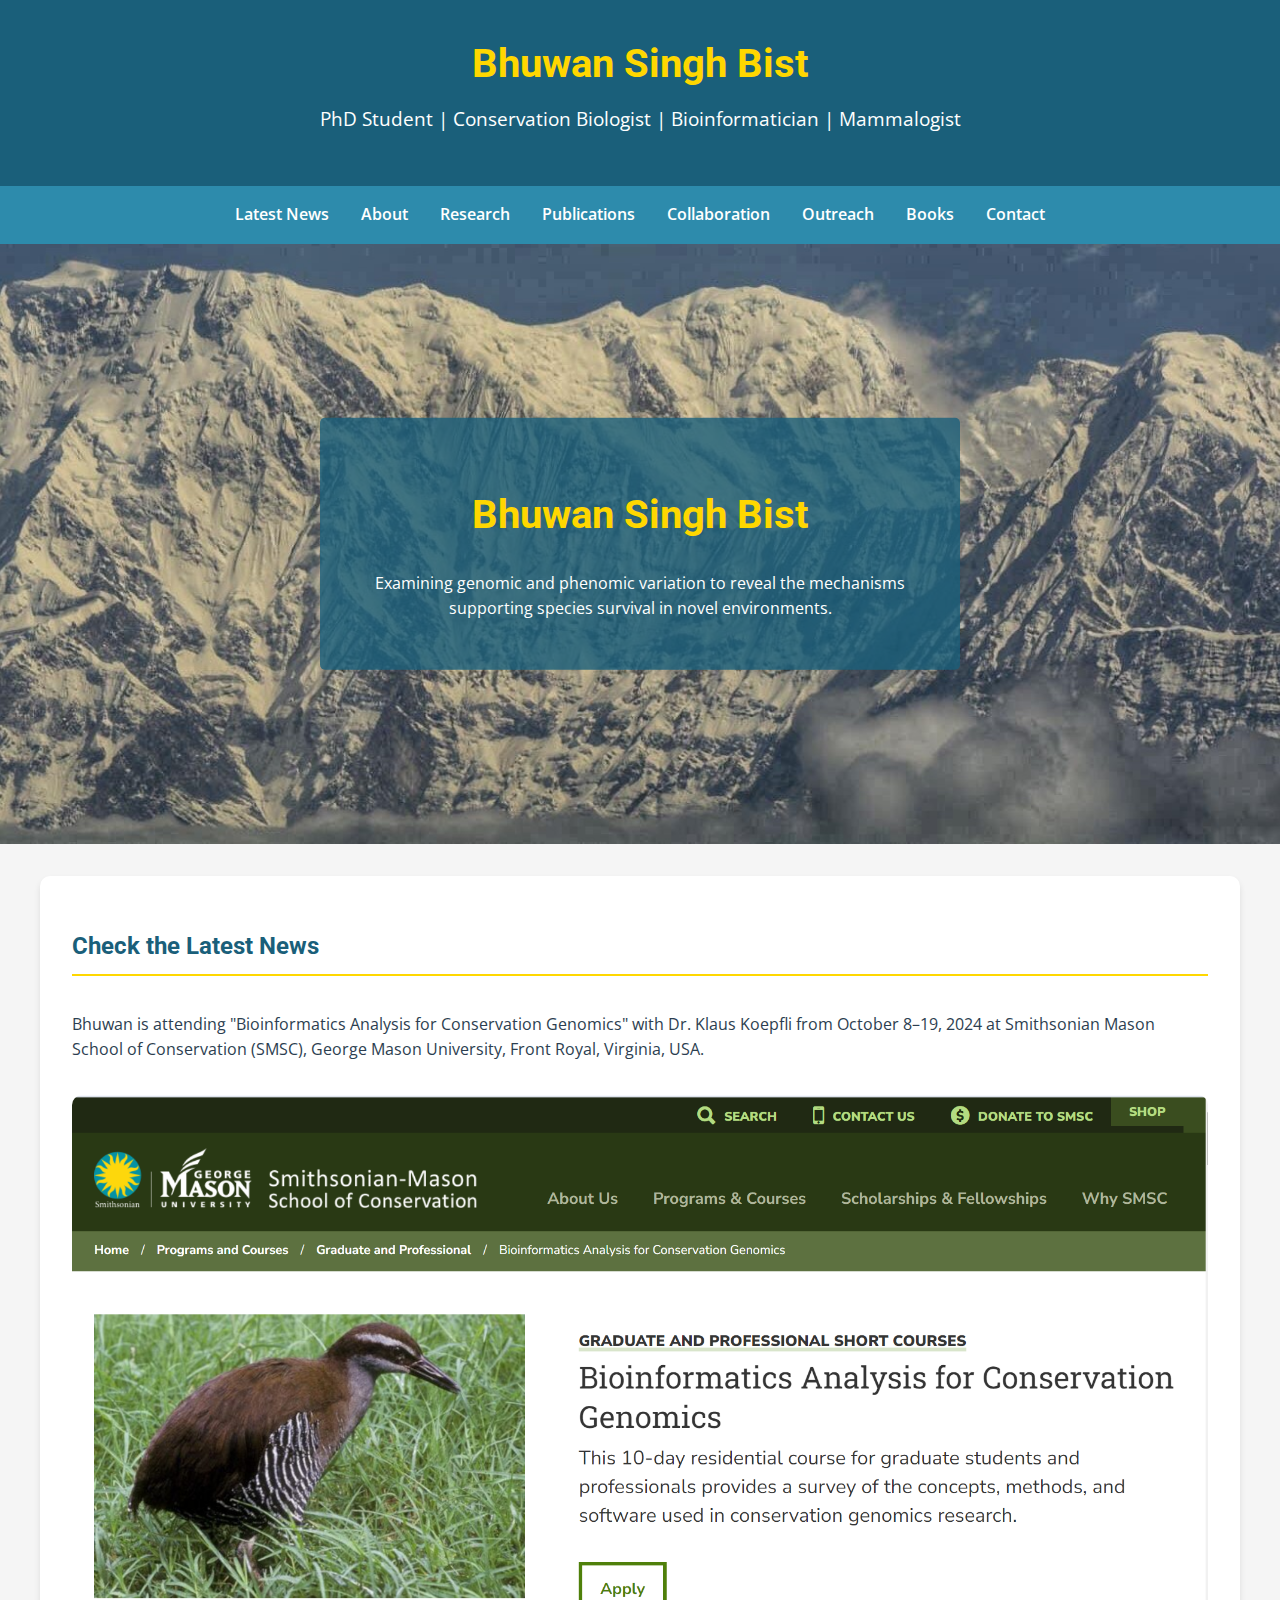
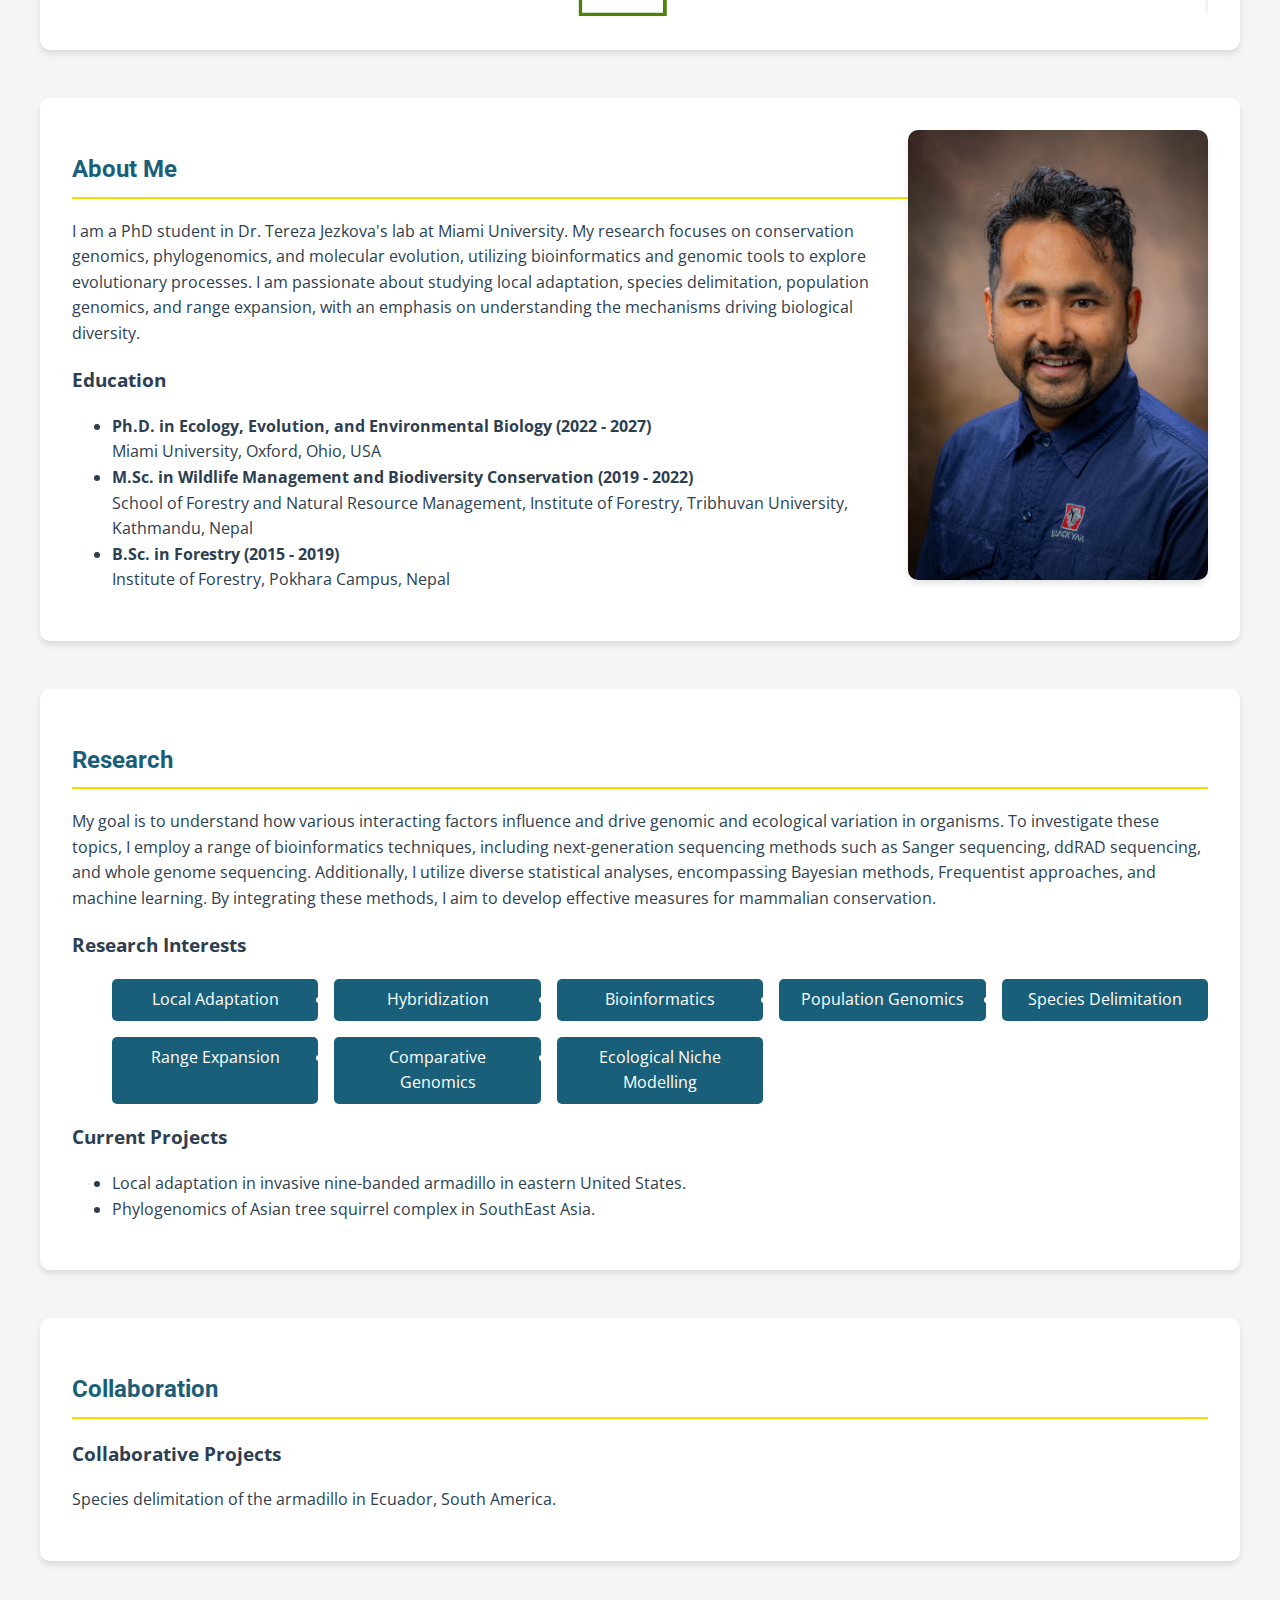
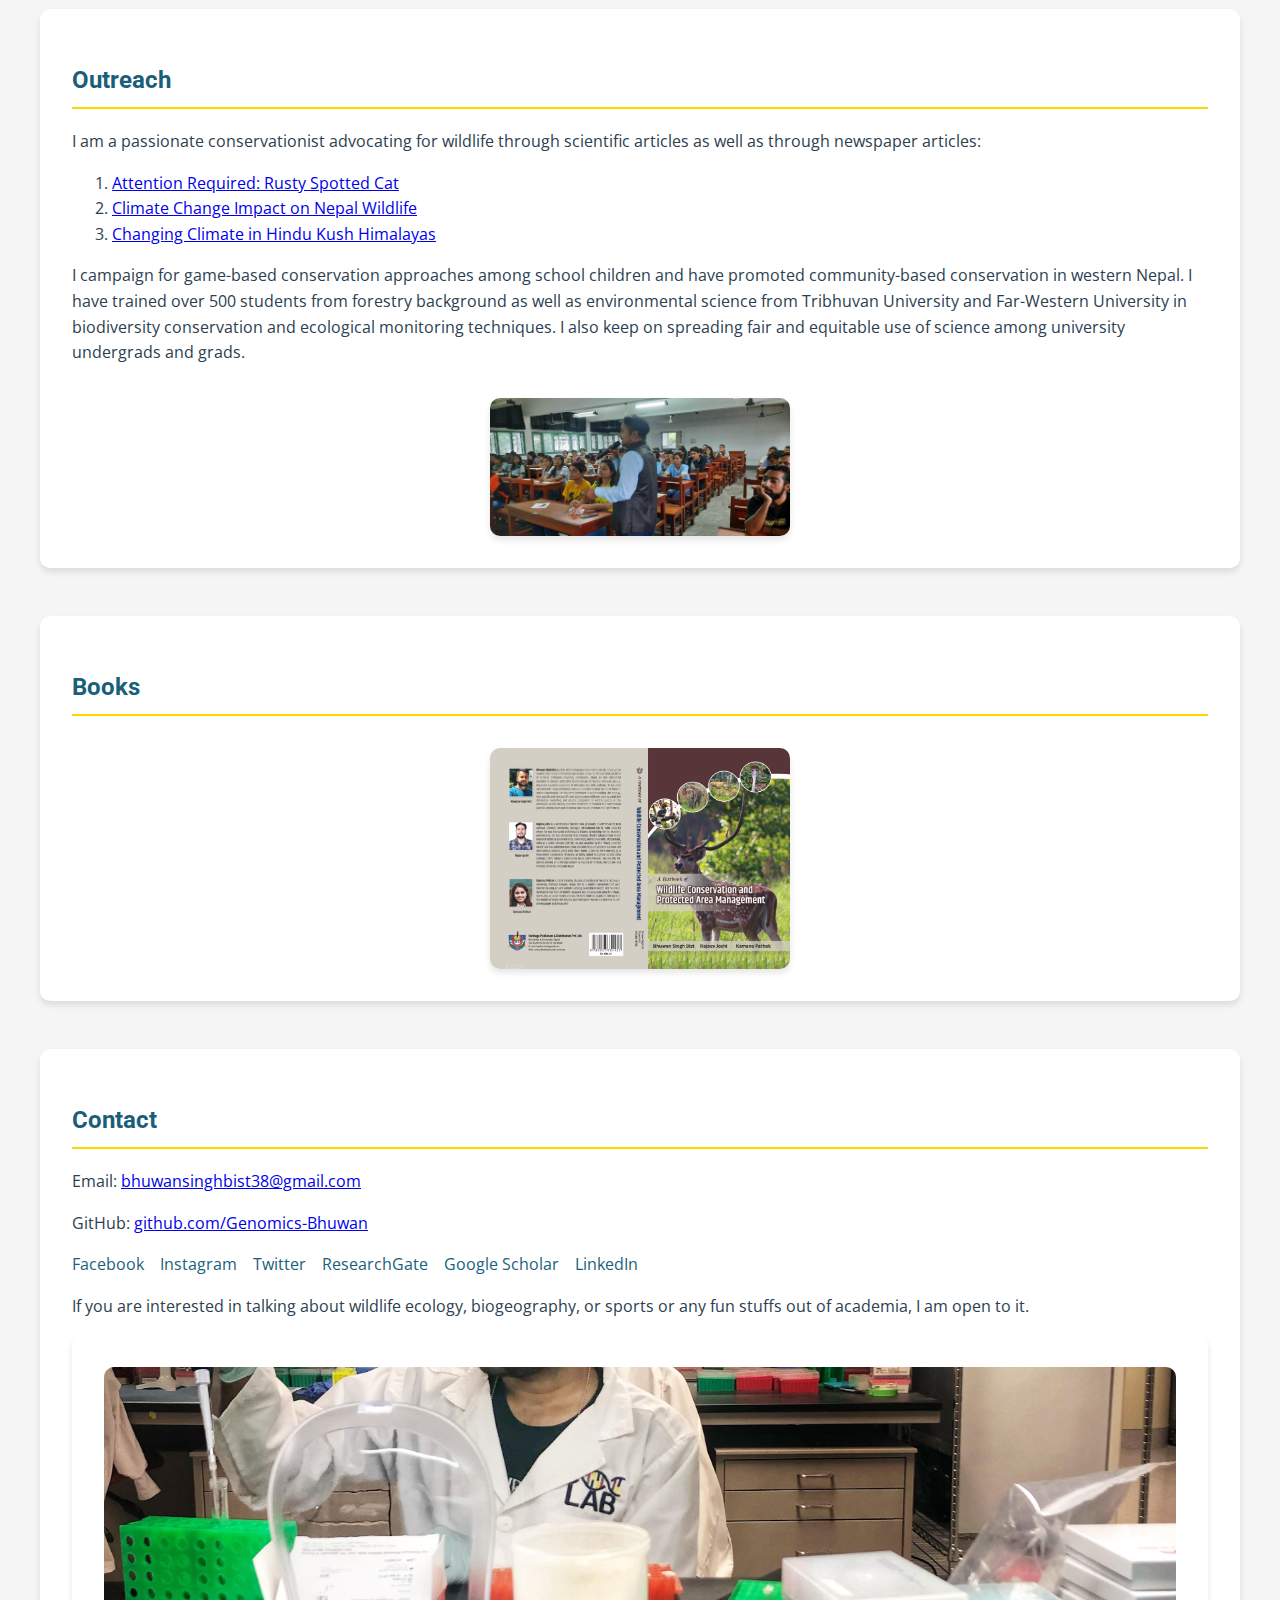
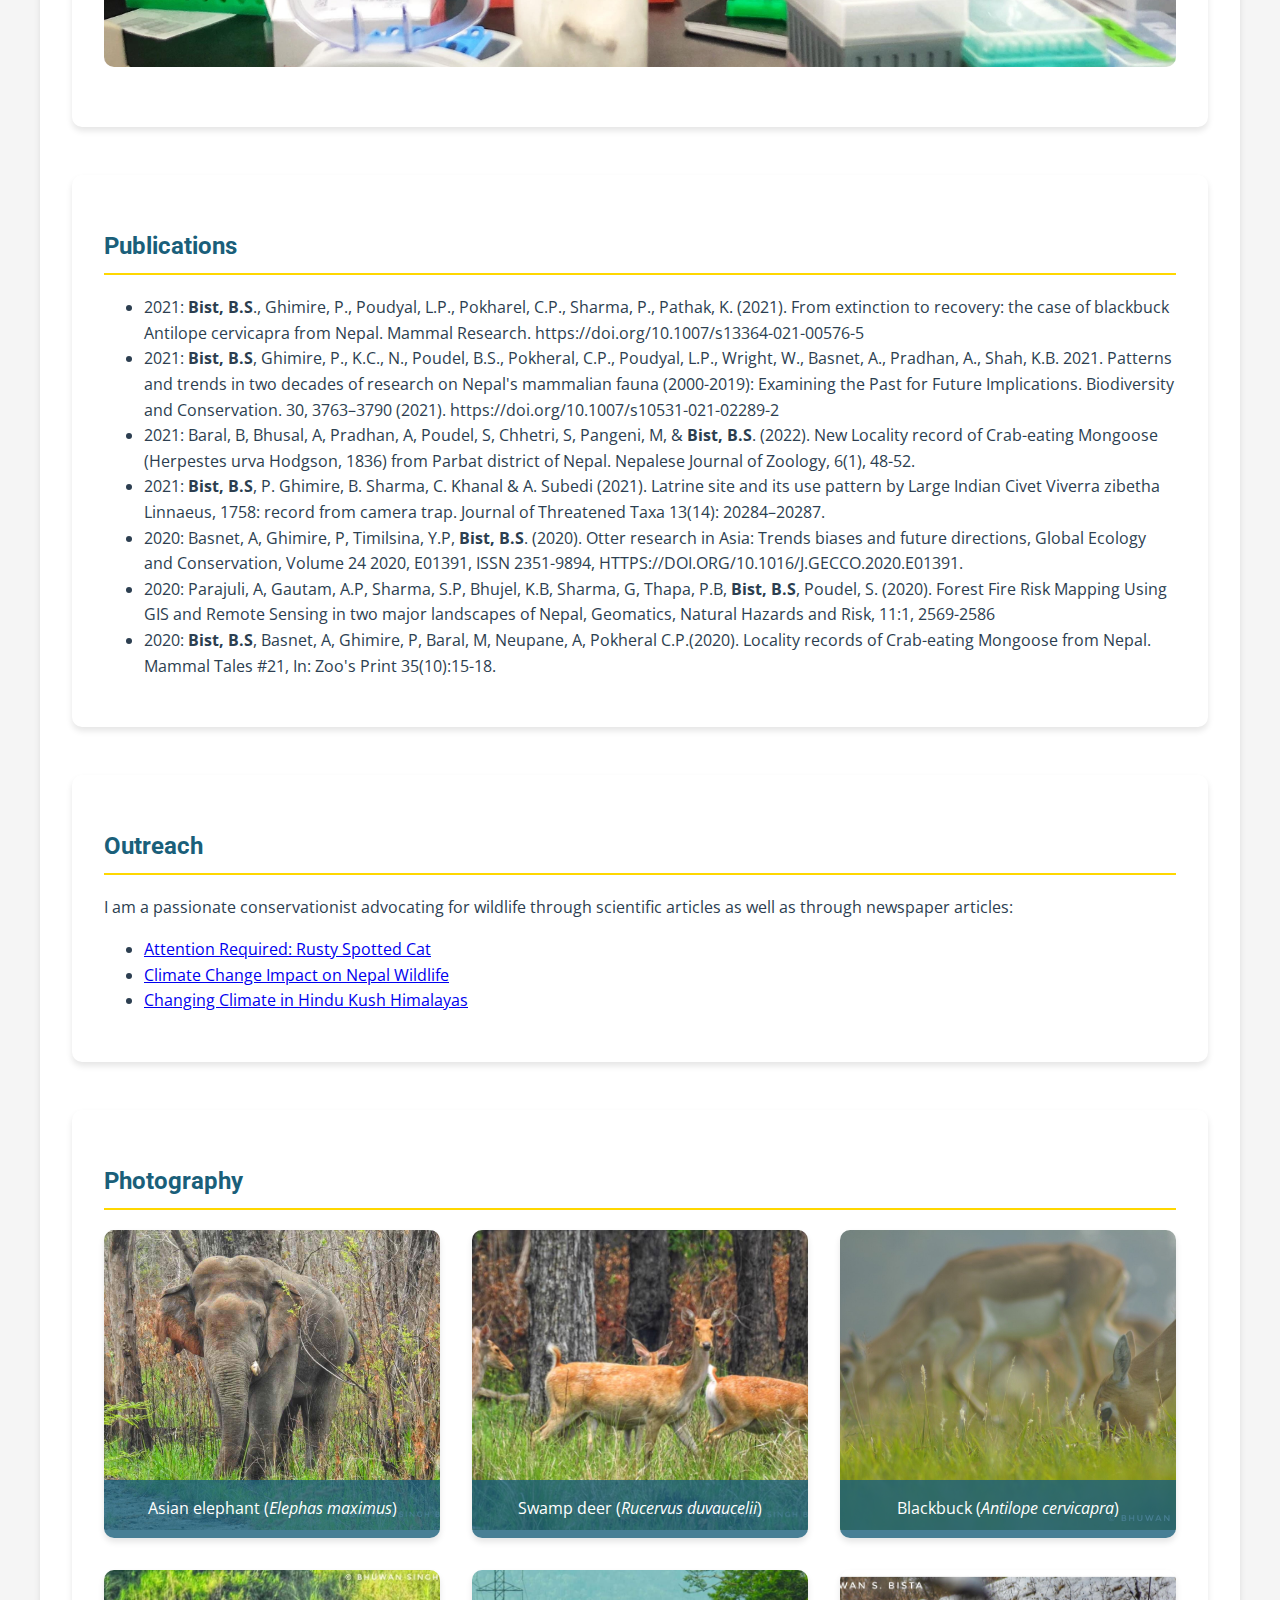
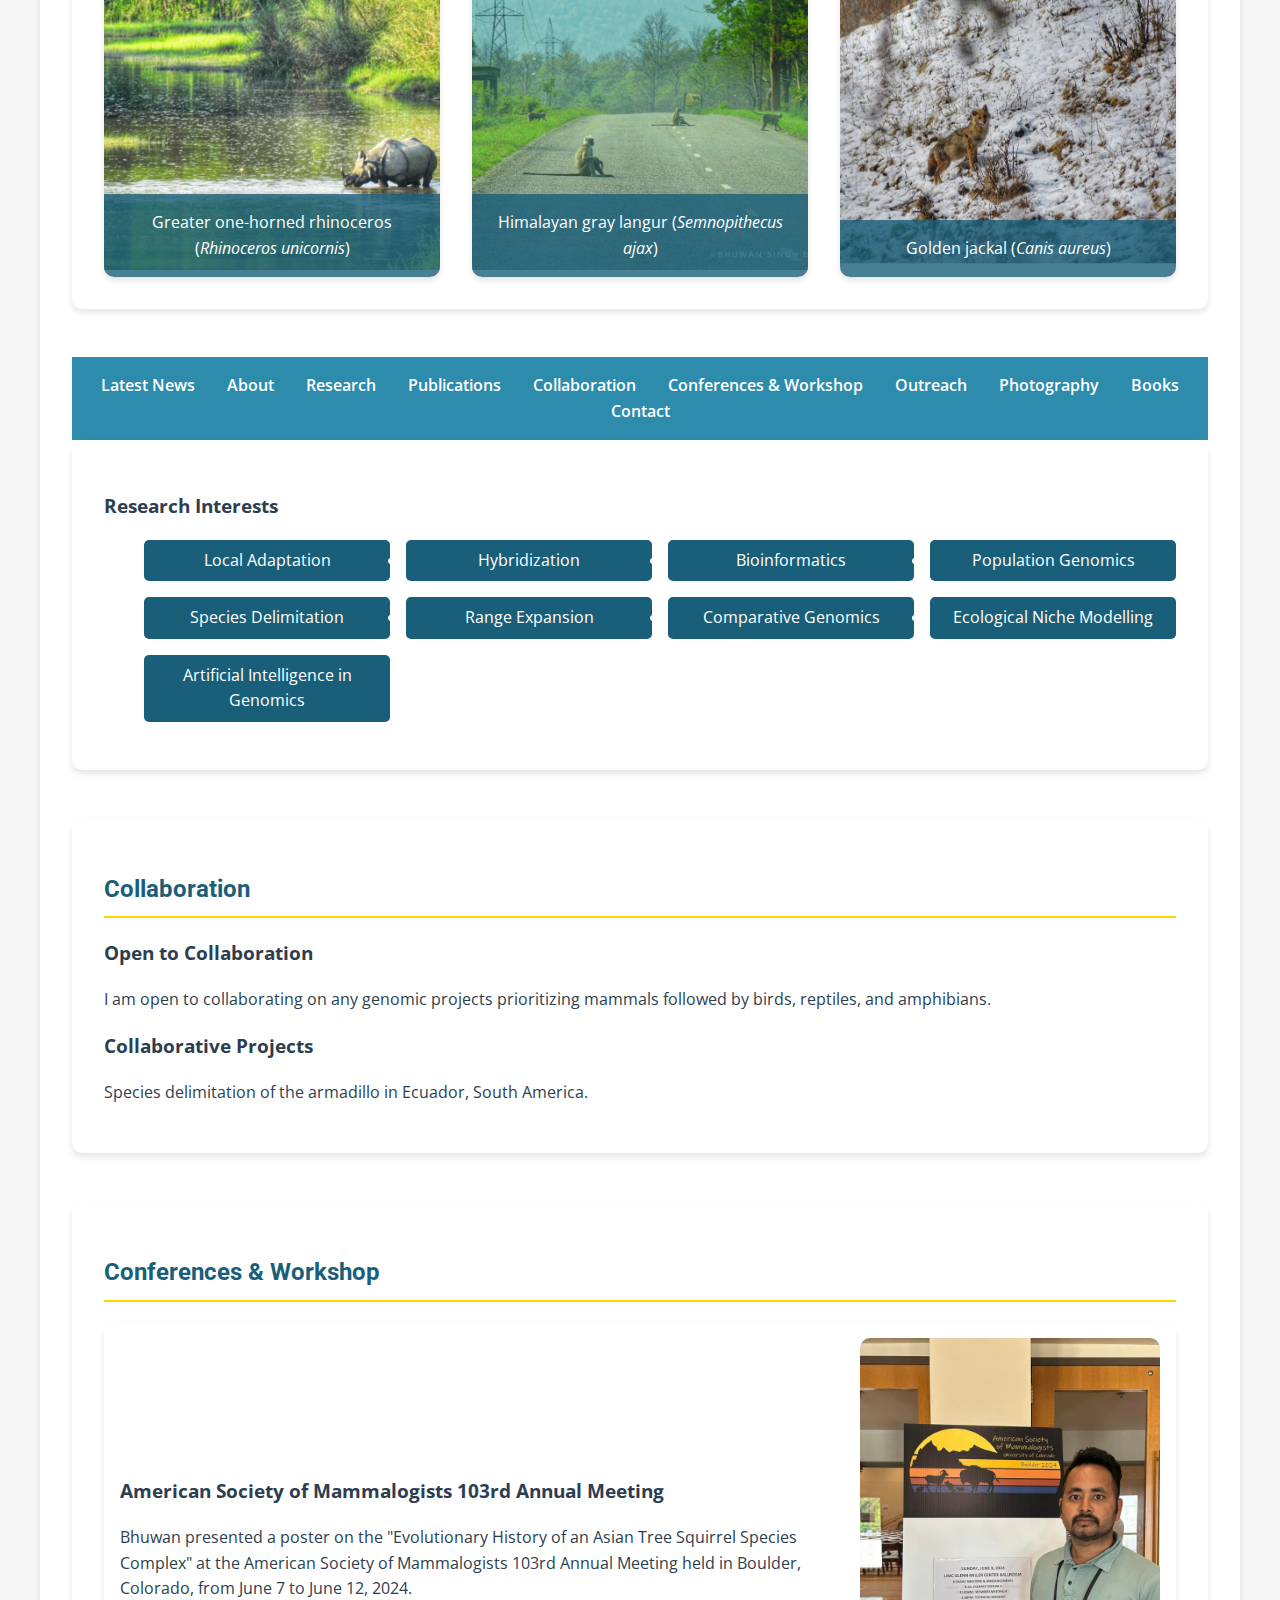
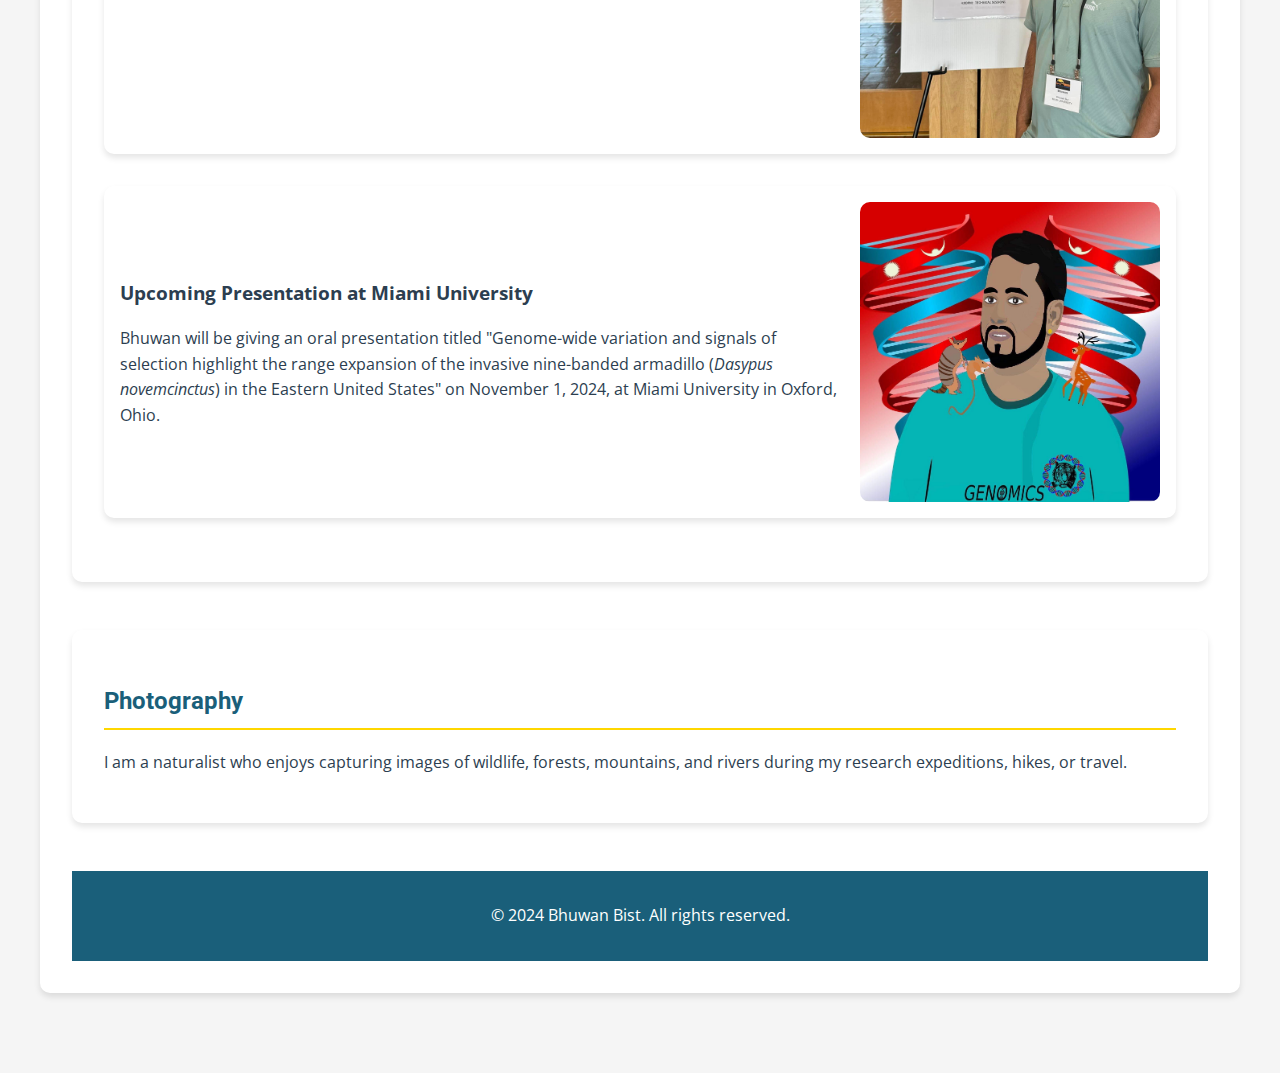
<file: indexMainFinal.html>
<!DOCTYPE html>
<html lang="en">
<head>
    <meta charset="UTF-8">
    <meta name="viewport" content="width=device-width, initial-scale=1.0">
    <title>Bhuwan Singh Bist - PhD Student</title>
    <link href="https://fonts.googleapis.com/css2?family=Open+Sans:wght@400;600&family=Roboto:wght@300;400;700&display=swap" rel="stylesheet">
    <style>
        :root {
            --primary-color: #1a5f7a;
            --secondary-color: #2d8bac;
            --accent-color: #ffd700;
            --text-color: #2c3e50;
            --bg-color: #f5f5f5;
            --section-bg: #ffffff;
        }
        
        body {
            font-family: 'Open Sans', sans-serif;
            line-height: 1.6;
            margin: 0;
            padding: 0;
            color: var(--text-color);
            background-color: var(--bg-color);
        }
        
        header {
            background: var(--primary-color);
            color: white;
            padding: 2rem 0;
            text-align: center;
            box-shadow: 0 2px 5px rgba(0,0,0,0.1);
        }
        
        header h1 {
            font-family: 'Roboto', sans-serif;
            font-weight: 700;
            margin: 0;
            font-size: 2.5rem;
            color: var(--accent-color);
        }
        
        header p {
            color: #ffffff;
            font-size: 1.2rem;
            margin-top: 0.5rem;
        }
        
        nav {
            background: var(--secondary-color);
            padding: 1rem 0;
        }
        
        nav ul {
            list-style: none;
            padding: 0;
            margin: 0;
            display: flex;
            justify-content: center;
            flex-wrap: wrap;
        }
        
        nav ul li {
            margin: 0 1rem;
        }
        
        nav ul li a {
            color: white;
            text-decoration: none;
            font-weight: 600;
            transition: color 0.3s;
        }
        
        nav ul li a:hover {
            color: var(--accent-color);
        }
        
        .hero {
            position: relative;
            height: 600px;
            overflow: hidden;
        }
        
        .hero img {
            width: 100%;
            height: 100%;
            object-fit: cover;
        }
        
        .hero-text {
            position: absolute;
            top: 50%;
            left: 50%;
            transform: translate(-50%, -50%);
            text-align: center;
            color: white;
            background: rgba(26, 95, 122, 0.8);
            padding: 2rem;
            border-radius: 5px;
            max-width: 80%;
        }
        
        .hero-text h2 {
            color: var(--accent-color);
            border: none;
            font-size: 2.5rem;
            margin-bottom: 1rem;
        }
        
        main {
            max-width: 1200px;
            margin: 0 auto;
            padding: 2rem;
        }
        
        section {
            margin-bottom: 3rem;
            background: var(--section-bg);
            padding: 2rem;
            border-radius: 10px;
            box-shadow: 0 4px 6px rgba(0,0,0,0.1);
        }
        
        h2 {
            color: var(--primary-color);
            font-family: 'Roboto', sans-serif;
            font-weight: 700;
            border-bottom: 2px solid var(--accent-color);
            padding-bottom: 0.5rem;
        }
        
        .about-image {
            float: right;
            margin: 0 0 20px 20px;
            max-width: 300px;
            border-radius: 10px;
            box-shadow: 0 4px 6px rgba(0,0,0,0.1);
        }
        
        .research-header-image {
            width: 100%;
            max-height: 300px;
            object-fit: cover;
            border-radius: 10px;
            margin-bottom: 20px;
        }
        
        .research-interests {
            display: grid;
            grid-template-columns: repeat(auto-fit, minmax(200px, 1fr));
            gap: 1rem;
        }
        
        .research-interests li {
            background: var(--primary-color);
            color: white;
            padding: 0.5rem 1rem;
            border-radius: 5px;
            text-align: center;
        }
        
        .outreach-images, .book-section {
            display: flex;
            justify-content: center;
            margin-top: 2rem;
        }
        
        .outreach-image, .book-image, .contact-photo {
            max-width: 300px;
            border-radius: 10px;
            box-shadow: 0 4px 6px rgba(0,0,0,0.1);
        }
        
        .social-links {
            display: flex;
            flex-wrap: wrap;
            gap: 1rem;
            margin-top: 1rem;
        }
        
        .social-links a {
            color: var(--primary-color);
            text-decoration: none;
            transition: color 0.3s;
        }
        
        .social-links a:hover {
            color: var(--secondary-color);
        }
        
        .latest-news {
            background: var(--section-bg);
            padding: 2rem;
            border-radius: 10px;
            box-shadow: 0 4px 6px rgba(0,0,0,0.1);
            margin-bottom: 3rem;
        }
        
        .latest-news img {
            max-width: 100%;
            height: auto;
            border-radius: 10px;
            margin-top: 1rem;
        }
        
        .news-content {
            display: flex;
            flex-direction: column;
            align-items: center;
        }
        
        footer {
            background: var(--primary-color);
            color: white;
            text-align: center;
            padding: 1rem 0;
            margin-top: 2rem;
        }
        
        @media (max-width: 768px) {
            header h1 {
                font-size: 2rem;
            }
            
            nav ul li {
                margin: 0.5rem;
            }
            
            .hero {
                height: 400px;
            }
            
            .about-image {
                float: none;
                margin: 20px auto;
                display: block;
            }
        }
    </style>
</head>
<body>
    <header>
        <h1>Bhuwan Singh Bist</h1>
        <p>PhD Student | Conservation Biologist | Bioinformatician | Mammalogist</p>
    </header>
    
    <nav>
        <ul>
            <li><a href="#latest-news">Latest News</a></li>
            <li><a href="#about">About</a></li>
            <li><a href="#research">Research</a></li>
            <li><a href="#publications">Publications</a></li>
            <li><a href="#collaboration">Collaboration</a></li>
            <li><a href="#outreach">Outreach</a></li>
            <li><a href="#books">Books</a></li>
            <li><a href="#contact">Contact</a></li>
        </ul>
    </nav>

    <div class="hero">
        <img src="images/mountain.JPG" alt="Mountain landscape">
        <div class="hero-text">
            <h2>Bhuwan Singh Bist</h2>
            <p>Examining genomic and phenomic variation to reveal the mechanisms supporting species survival in novel environments.</p>
        </div>
    </div>

    <main>
        <section id="latest-news" class="latest-news">
            <h2>Check the Latest News</h2>
            <div class="news-content">
                <p>Bhuwan is attending "Bioinformatics Analysis for Conservation Genomics" with Dr. Klaus Koepfli from October 8–19, 2024 at Smithsonian Mason School of Conservation (SMSC), George Mason University, Front Royal, Virginia, USA.</p>
                <img src="images/Screenshot (244).png" alt="Bioinformatics Training at SMSC">
            </div>
        </section>

        <section id="about">
            <img src="images/AboutMe.jpg" alt="About Me" class="about-image">
            <h2>About Me</h2>
            <p>I am a PhD student in Dr. Tereza Jezkova's lab at Miami University. My research focuses on conservation genomics, phylogenomics, and molecular evolution, utilizing bioinformatics and genomic tools to explore evolutionary processes. I am passionate about studying local adaptation, species delimitation, population genomics, and range expansion, with an emphasis on understanding the mechanisms driving biological diversity.</p>
            
            <h3>Education</h3>
            <ul>
                <li><strong>Ph.D. in Ecology, Evolution, and Environmental Biology (2022 - 2027)</strong><br>
                    Miami University, Oxford, Ohio, USA</li>
                <li><strong>M.Sc. in Wildlife Management and Biodiversity Conservation (2019 - 2022)</strong><br>
                    School of Forestry and Natural Resource Management, Institute of Forestry, Tribhuvan University, Kathmandu, Nepal</li>
                <li><strong>B.Sc. in Forestry (2015 - 2019)</strong><br>
                    Institute of Forestry, Pokhara Campus, Nepal</li>
            </ul>
        </section>

        <section id="research">
            <h2>Research</h2>
            <p>My goal is to understand how various interacting factors influence and drive genomic and ecological variation in organisms. To investigate these topics, I employ a range of bioinformatics techniques, including next-generation sequencing methods such as Sanger sequencing, ddRAD sequencing, and whole genome sequencing. Additionally, I utilize diverse statistical analyses, encompassing Bayesian methods, Frequentist approaches, and machine learning. By integrating these methods, I aim to develop effective measures for mammalian conservation.</p>
            
            <h3>Research Interests</h3>
            <ul class="research-interests">
                <li>Local Adaptation</li>
                <li>Hybridization</li>
                <li>Bioinformatics</li>
                <li>Population Genomics</li>
                <li>Species Delimitation</li>
                <li>Range Expansion</li>
                <li>Comparative Genomics</li>
                <li>Ecological Niche Modelling</li>
            </ul>
            
            <h3>Current Projects</h3>
            <ul>
                <li>Local adaptation in invasive nine-banded armadillo in eastern United States.</li>
                <li>Phylogenomics of Asian tree squirrel complex in SouthEast Asia. </li>
            </ul>
        </section>

       <section id="collaboration">
            <h2>Collaboration</h2>
            <h3>Collaborative Projects</h3>
            <p>Species delimitation of the armadillo in Ecuador, South America. </p>
        </section>

        <section id="outreach">
            <h2>Outreach</h2>
            <p>I am a passionate conservationist advocating for wildlife through scientific articles as well as through newspaper articles:</p>
            <ol>
                <li><a href="https://www.thetrickyscribe.com/attention-required-rusty-spotted-cat/" target="_blank">Attention Required: Rusty Spotted Cat</a></li>
                <li><a href="https://english.onlinekhabar.com/climate-change-impact-on-nepal-wildlife.html" target="_blank">Climate Change Impact on Nepal Wildlife</a></li>
                <li><a href="https://thetrickyscribe.com/changing-climate-in-hindu-kush-himalayas/" target="_blank">Changing Climate in Hindu Kush Himalayas</a></li>
            </ol>
            <p>I campaign for game-based conservation approaches among school children and have promoted community-based conservation in western Nepal. I have trained over 500 students from forestry background as well as environmental science from Tribhuvan University and Far-Western University in biodiversity conservation and ecological monitoring techniques. I also keep on spreading fair and equitable use of science among university undergrads and grads.</p>
            <div class="outreach-images">
                <img src="images/286413037_2200822113415532_8014874286520678958_n.jpg" alt="Outreach Activity" class="outreach-image">
            </div>
        </section>

        <section id="books">
            <h2>Books</h2>
            <div class="book-section">
                <img src="images/WildlifeConservationandProtectedAreaManagement-images-1.jpg" alt="Wildlife Conservation Book" class="book-image">
            </div>
        </section>

        <section id="contact">
            <h2>Contact</h2>
            <p>Email: <a href="mailto:bhuwansinghbist38@gmail.com">bhuwansinghbist38@gmail.com</a></p>
            <p>GitHub: <a href="https://github.com/Genomics-Bhuwan" target="_blank">github.com/Genomics-Bhuwan</a></p>
            <div class="social-links">
                <a href="https://www.facebook.com/bhuwan.bist.75/" target="_blank">Facebook</a>
                <a href="https://www.instagram.com/bhuwan_s_bist/" target="_blank">Instagram</a>
                <a href="https://x.com/Bhuwan_S_Bist" target="_blank">Twitter</a>
                <a href="https://www.researchgate.net/profile/Bhuwan-Bist" target="_blank">ResearchGate</a>
                <a href="https://scholar.google.com/citations?user=oOkeXAcAAAAJ&hl=en" target="_blank">Google Scholar</a>
                <a href="https://www.linkedin.com/in/bhuwan-singh-bist-70930810b/" target="_blank">LinkedIn</a>
            </div>
            <p>If you are interested in talking about wildlife ecology, biogeography, or sports or any fun stuffs out of academia, I am open to it.

<section id="research">
    <img src="images/unnamed.jpg" alt="Research Image" class="research-header-image">
    <!-- Rest of research section remains unchanged -->
</section>

<!-- 2. Publications section - update list -->
<section id="publications">
    <h2>Publications</h2>
    <ul>
        <li>2021: <strong>Bist, B.S</strong>., Ghimire, P., Poudyal, L.P., Pokharel, C.P., Sharma, P., Pathak, K. (2021). From extinction to recovery: the case of blackbuck Antilope cervicapra from Nepal. Mammal Research. https://doi.org/10.1007/s13364-021-00576-5</li>
        <li>2021: <strong>Bist, B.S</strong>, Ghimire, P., K.C., N., Poudel, B.S., Pokheral, C.P., Poudyal, L.P., Wright, W., Basnet, A., Pradhan, A., Shah, K.B. 2021. Patterns and trends in two decades of research on Nepal's mammalian fauna (2000-2019): Examining the Past for Future Implications. Biodiversity and Conservation. 30, 3763–3790 (2021). https://doi.org/10.1007/s10531-021-02289-2</li>
        <li>2021: Baral, B, Bhusal, A, Pradhan, A, Poudel, S, Chhetri, S, Pangeni, M, & <strong>Bist, B.S</strong>. (2022). New Locality record of Crab-eating Mongoose (Herpestes urva Hodgson, 1836) from Parbat district of Nepal. Nepalese Journal of Zoology, 6(1), 48-52.</li>
        <li>2021: <strong>Bist, B.S</strong>, P. Ghimire, B. Sharma, C. Khanal & A. Subedi (2021). Latrine site and its use pattern by Large Indian Civet Viverra zibetha Linnaeus, 1758: record from camera trap. Journal of Threatened Taxa 13(14): 20284–20287.</li>
        <li>2020: Basnet, A, Ghimire, P, Timilsina, Y.P, <strong>Bist, B.S</strong>. (2020). Otter research in Asia: Trends biases and future directions, Global Ecology and Conservation, Volume 24 2020, E01391, ISSN 2351-9894, HTTPS://DOI.ORG/10.1016/J.GECCO.2020.E01391.</li>
        <li>2020: Parajuli, A, Gautam, A.P, Sharma, S.P, Bhujel, K.B, Sharma, G, Thapa, P.B, <strong>Bist, B.S</strong>, Poudel, S. (2020). Forest Fire Risk Mapping Using GIS and Remote Sensing in two major landscapes of Nepal, Geomatics, Natural Hazards and Risk, 11:1, 2569-2586</li>
        <li>2020: <strong>Bist, B.S</strong>, Basnet, A, Ghimire, P, Baral, M, Neupane, A, Pokheral C.P.(2020). Locality records of Crab-eating Mongoose from Nepal. Mammal Tales #21, In: Zoo's Print 35(10):15-18.</li>
    </ul>
</section>

<!-- 3. Outreach section - change to bullet format -->
<section id="outreach">
    <h2>Outreach</h2>
    <p>I am a passionate conservationist advocating for wildlife through scientific articles as well as through newspaper articles:</p>
    <ul>
        <li><a href="https://www.thetrickyscribe.com/attention-required-rusty-spotted-cat/" target="_blank">Attention Required: Rusty Spotted Cat</a></li>
        <li><a href="https://english.onlinekhabar.com/climate-change-impact-on-nepal-wildlife.html" target="_blank">Climate Change Impact on Nepal Wildlife</a></li>
        <li><a href="https://thetrickyscribe.com/changing-climate-in-hindu-kush-himalayas/" target="_blank">Changing Climate in Hindu Kush Himalayas</a></li>
    </ul>
    <!-- Rest of outreach section remains unchanged -->
</section>

<!-- 4. Add Photography section -->
<section id="photography">
    <h2>Photography</h2>
    <div class="photo-gallery">
        <figure>
            <img src="images/Elephant (2).jpg" alt="Asian elephant">
            <figcaption>Asian elephant (<em>Elephas maximus</em>)</figcaption>
        </figure>
        <figure>
            <img src="images/196284830_1918862968278116_1711915532505413550_n.jpg" alt="Swamp deer">
            <figcaption>Swamp deer (<em>Rucervus duvaucelii</em>)</figcaption>
        </figure>
        <figure>
            <img src="images/IMG_4467.JPG" alt="Blackbuck">
            <figcaption>Blackbuck (<em>Antilope cervicapra</em>)</figcaption>
        </figure>
        <figure>
            <img src="images/Good_rhino.jpg" alt="Greater one-horned rhinoceros">
            <figcaption>Greater one-horned rhinoceros (<em>Rhinoceros unicornis</em>)</figcaption>
        </figure>
        <figure>
            <img src="images/194298867_1918847501612996_1685321922935367219_n.jpg" alt="Himalayan gray langur">
            <figcaption>Himalayan gray langur (<em>Semnopithecus ajax</em>)</figcaption>
        </figure>
        <figure>
            <img src="images/IMG_4287.JPG" alt="Golden jackal">
            <figcaption>Golden jackal (<em>Canis aureus</em>)</figcaption>
        </figure>
    </div>
</section>

<!-- Add this CSS for the photography section -->
<style>
.photo-gallery {
    display: grid;
    grid-template-columns: repeat(auto-fit, minmax(300px, 1fr));
    gap: 2rem;
}

.photo-gallery figure {
    margin: 0;
    position: relative;
    overflow: hidden;
    border-radius: 10px;
    box-shadow: 0 4px 6px rgba(0,0,0,0.1);
}

.photo-gallery img {
    width: 100%;
    height: 300px;
    object-fit: cover;
    transition: transform 0.3s ease;
}

.photo-gallery figure:hover img {
    transform: scale(1.05);
}

.photo-gallery figcaption {
    position: absolute;
    bottom: 0;
    left: 0;
    right: 0;
    background: rgba(26, 95, 122, 0.8);
    color: white;
    padding: 1rem;
    text-align: center;
}
</style><!-- Add to navigation -->
<nav>
    <ul>
        <li><a href="#latest-news">Latest News</a></li>
        <li><a href="#about">About</a></li>
        <li><a href="#research">Research</a></li>
        <li><a href="#publications">Publications</a></li>
        <li><a href="#collaboration">Collaboration</a></li>
        <li><a href="#conferences">Conferences & Workshop</a></li>
        <li><a href="#outreach">Outreach</a></li>
        <li><a href="#photography">Photography</a></li>
        <li><a href="#books">Books</a></li>
        <li><a href="#contact">Contact</a></li>
    </ul>
</nav>

<!-- Update Research Interests section -->
<section id="research">
    <!-- ... existing content ... -->
    <h3>Research Interests</h3>
    <ul class="research-interests">
        <li>Local Adaptation</li>
        <li>Hybridization</li>
        <li>Bioinformatics</li>
        <li>Population Genomics</li>
        <li>Species Delimitation</li>
        <li>Range Expansion</li>
        <li>Comparative Genomics</li>
        <li>Ecological Niche Modelling</li>
        <li>Artificial Intelligence in Genomics</li>
    </ul>
    <!-- ... rest of existing content ... -->
</section>

<!-- Update Collaboration section -->
<section id="collaboration">
    <h2>Collaboration</h2>
    <h3>Open to Collaboration</h3>
    <p>I am open to collaborating on any genomic projects prioritizing mammals followed by birds, reptiles, and amphibians.</p>
    <h3>Collaborative Projects</h3>
    <p>Species delimitation of the armadillo in Ecuador, South America.</p>
</section>

<!-- Add Conferences & Workshop section -->
<section id="conferences">
    <h2>Conferences & Workshop</h2>
    <div class="conference-item">
        <div class="conference-text">
            <h3>American Society of Mammalogists 103rd Annual Meeting</h3>
            <p>Bhuwan presented a poster on the "Evolutionary History of an Asian Tree Squirrel Species Complex" at the American Society of Mammalogists 103rd Annual Meeting held in Boulder, Colorado, from June 7 to June 12, 2024.</p>
        </div>
        <img src="images/450099017_2761264920704579_7032847670285988827_n.jpg" alt="Conference presentation" class="conference-image">
    </div>
    
    <div class="conference-item">
        <div class="conference-text">
            <h3>Upcoming Presentation at Miami University</h3>
            <p>Bhuwan will be giving an oral presentation titled "Genome-wide variation and signals of selection highlight the range expansion of the invasive nine-banded armadillo (<em>Dasypus novemcinctus</em>) in the Eastern United States" on November 1, 2024, at Miami University in Oxford, Ohio.</p>
        </div>
        <img src="images/Armadillo_Fancy_photo.jpg" alt="Armadillo" class="conference-image">
    </div>
</section>

<!-- Update Photography section -->
<section id="photography">
    <h2>Photography</h2>
    <p>I am a naturalist who enjoys capturing images of wildlife, forests, mountains, and rivers during my research expeditions, hikes, or travel.</p>
    <div class="photo-gallery">
        <!-- ... existing photo gallery content ... -->
    </div>
</section>

<!-- Add this CSS -->
<style>
    .conference-item {
        display: flex;
        align-items: center;
        margin-bottom: 2rem;
        background: var(--section-bg);
        padding: 1rem;
        border-radius: 10px;
        box-shadow: 0 4px 6px rgba(0,0,0,0.1);
    }

    .conference-text {
        flex: 2;
        padding-right: 1rem;
    }

    .conference-image {
        flex: 1;
        max-width: 300px;
        border-radius: 10px;
        object-fit: cover;
    }

    @media (max-width: 768px) {
        .conference-item {
            flex-direction: column;
        }
        
        .conference-text {
            padding-right: 0;
            padding-bottom: 1rem;
        }
        
        .conference-image {
            max-width: 100%;
        }
    }
</style><footer>
    <p>&copy; 2024 Bhuwan Bist. All rights reserved.</p>
</footer>
</file>
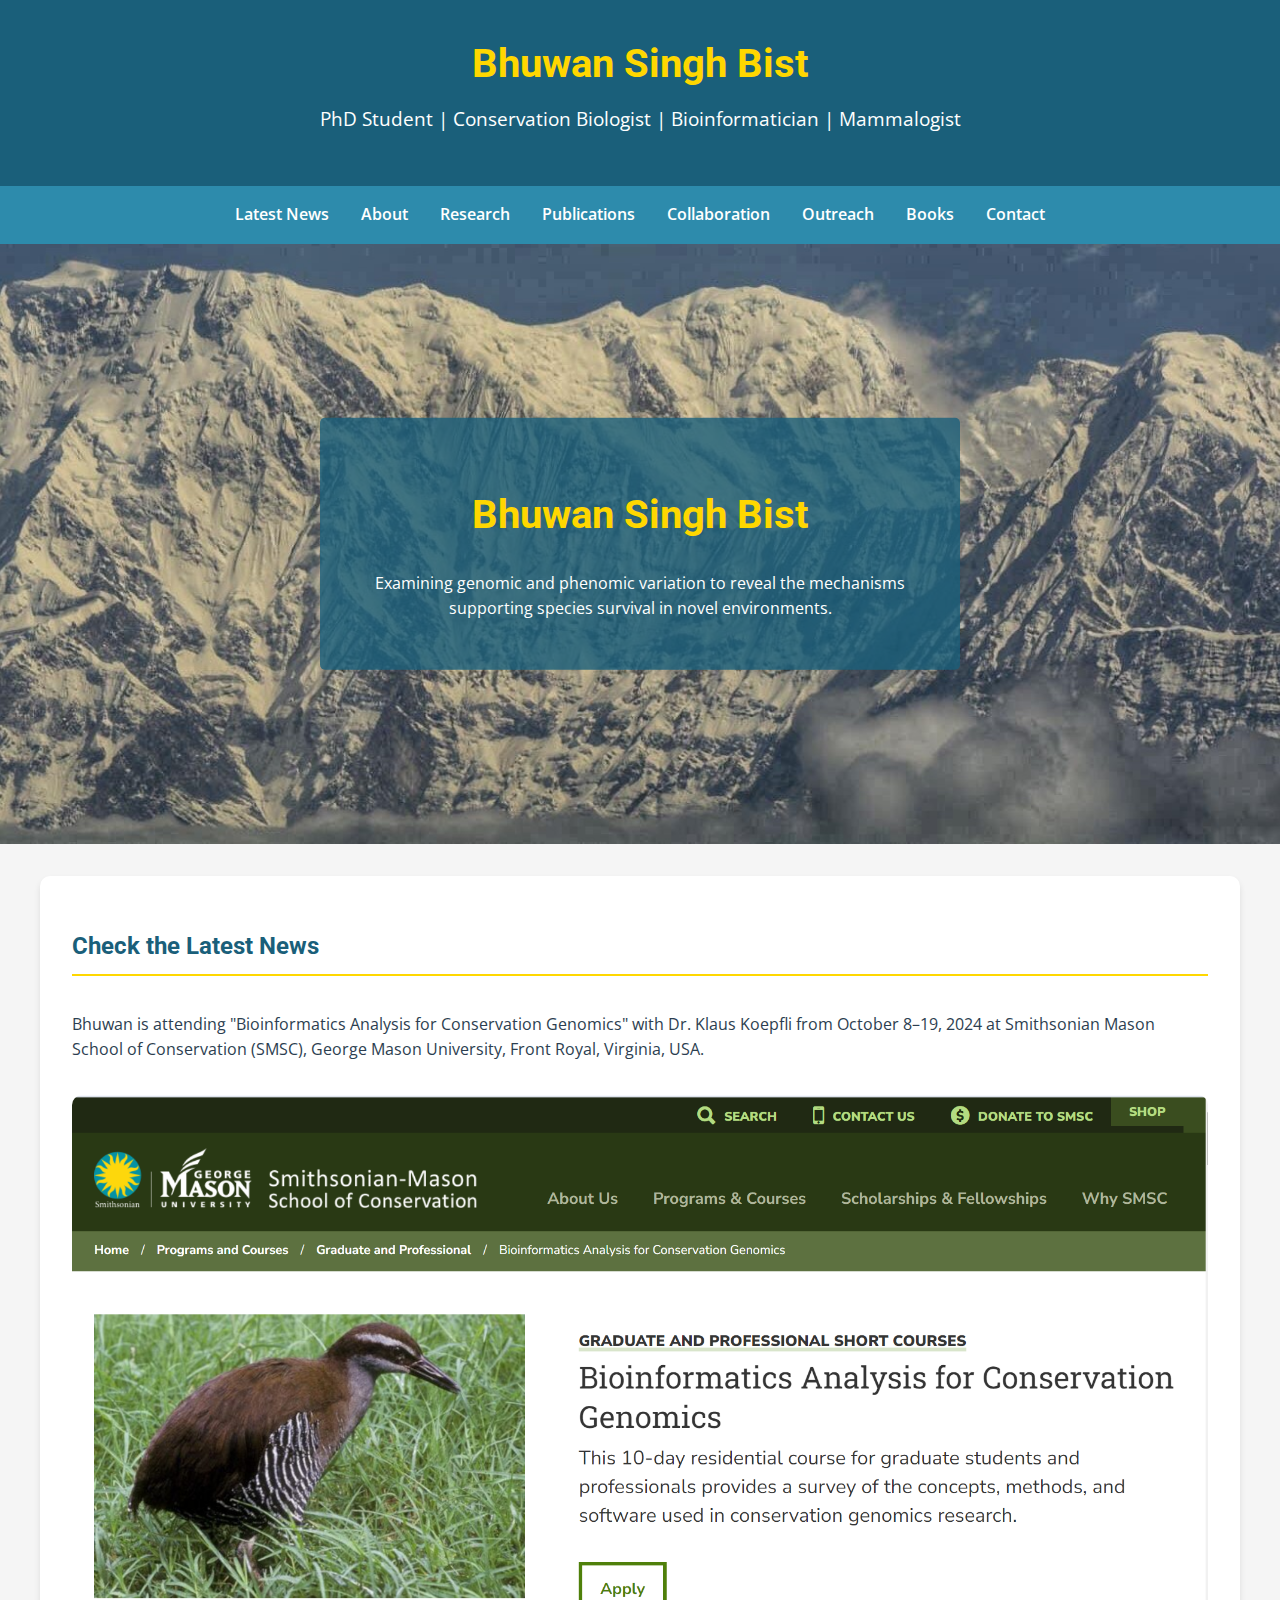
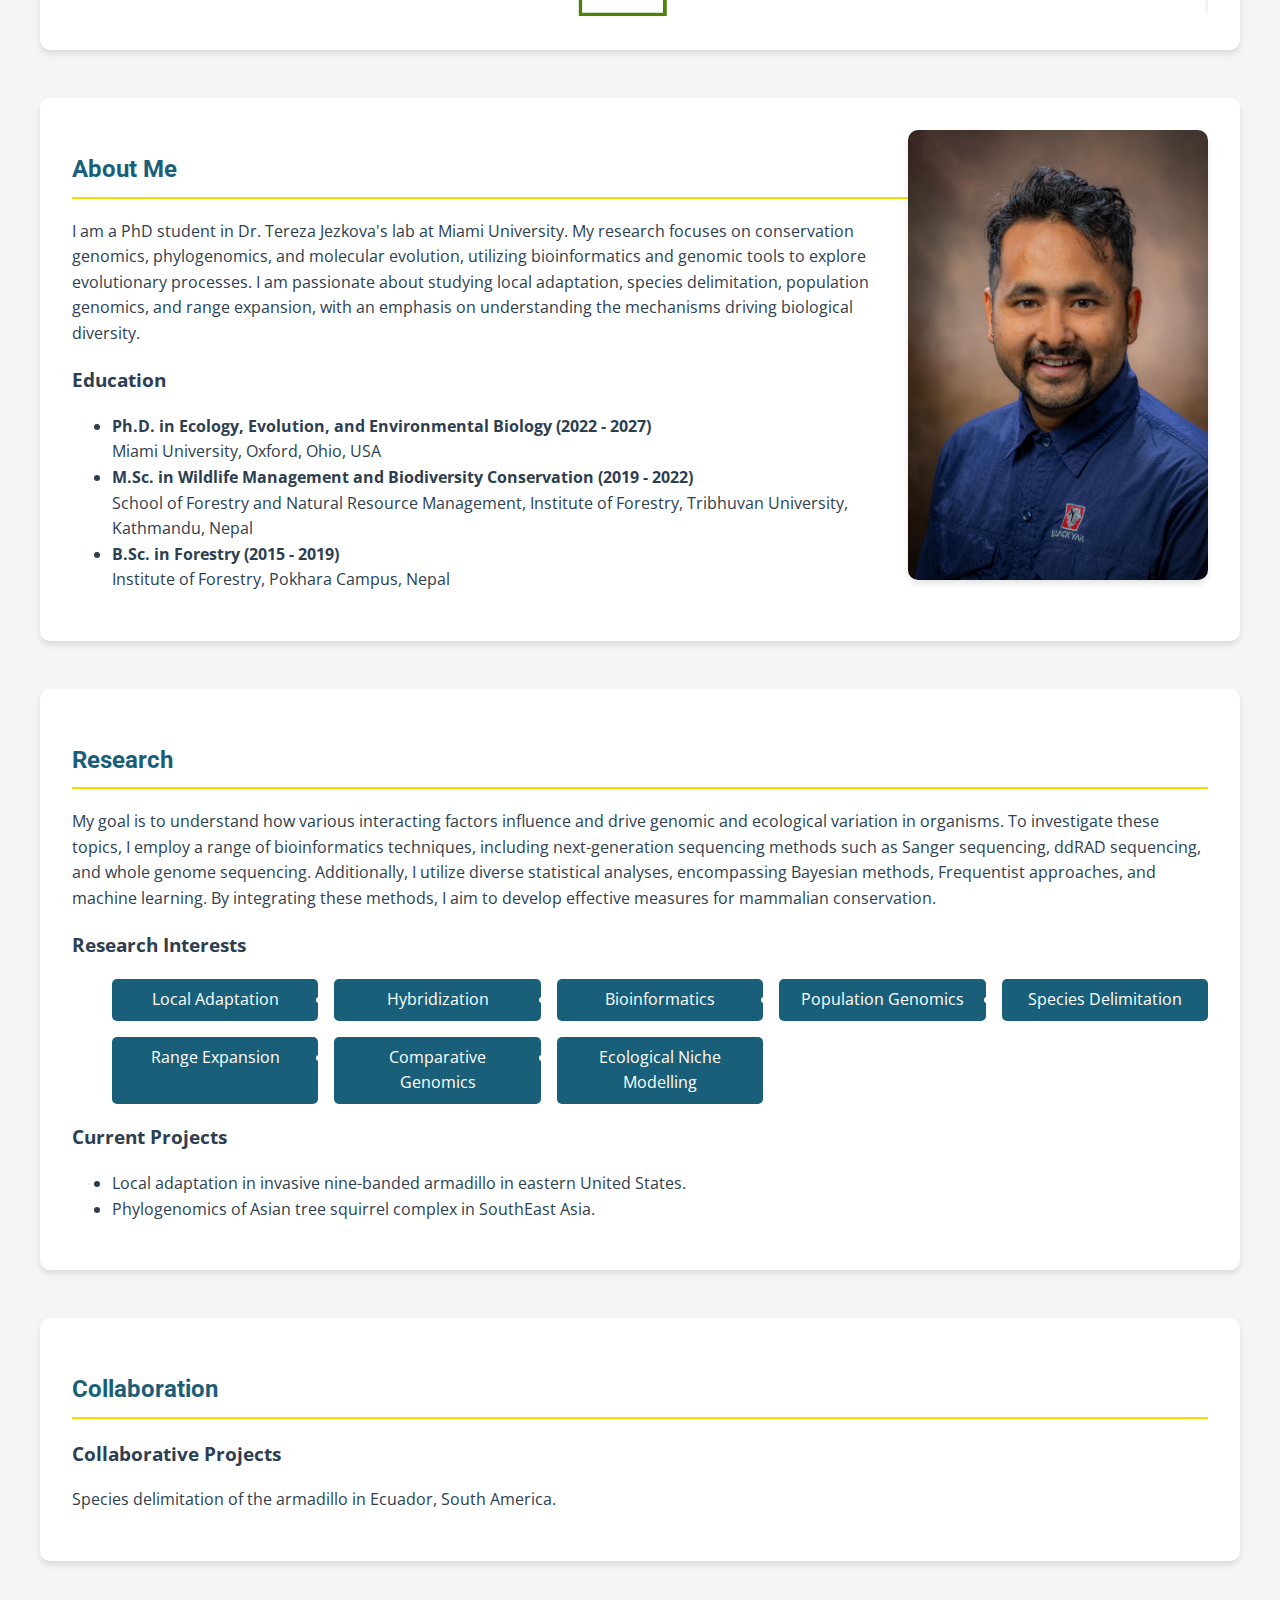
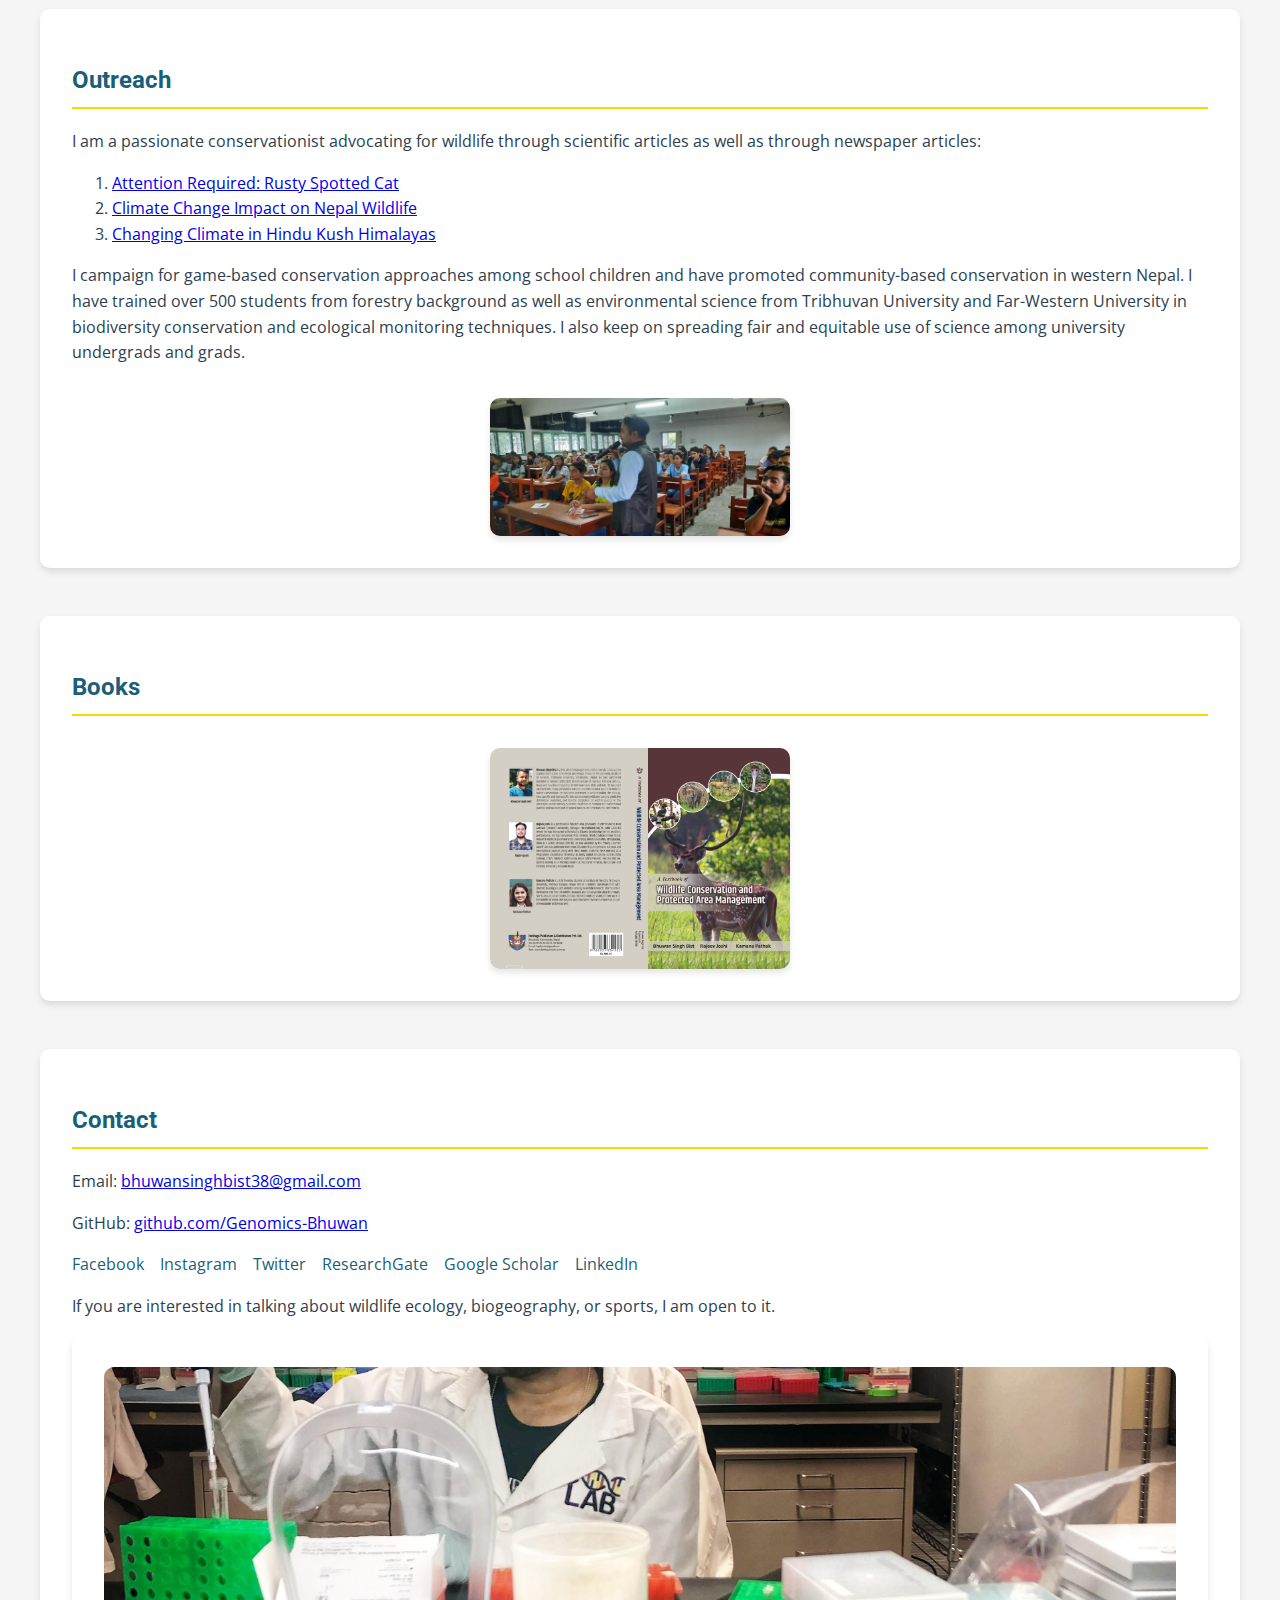
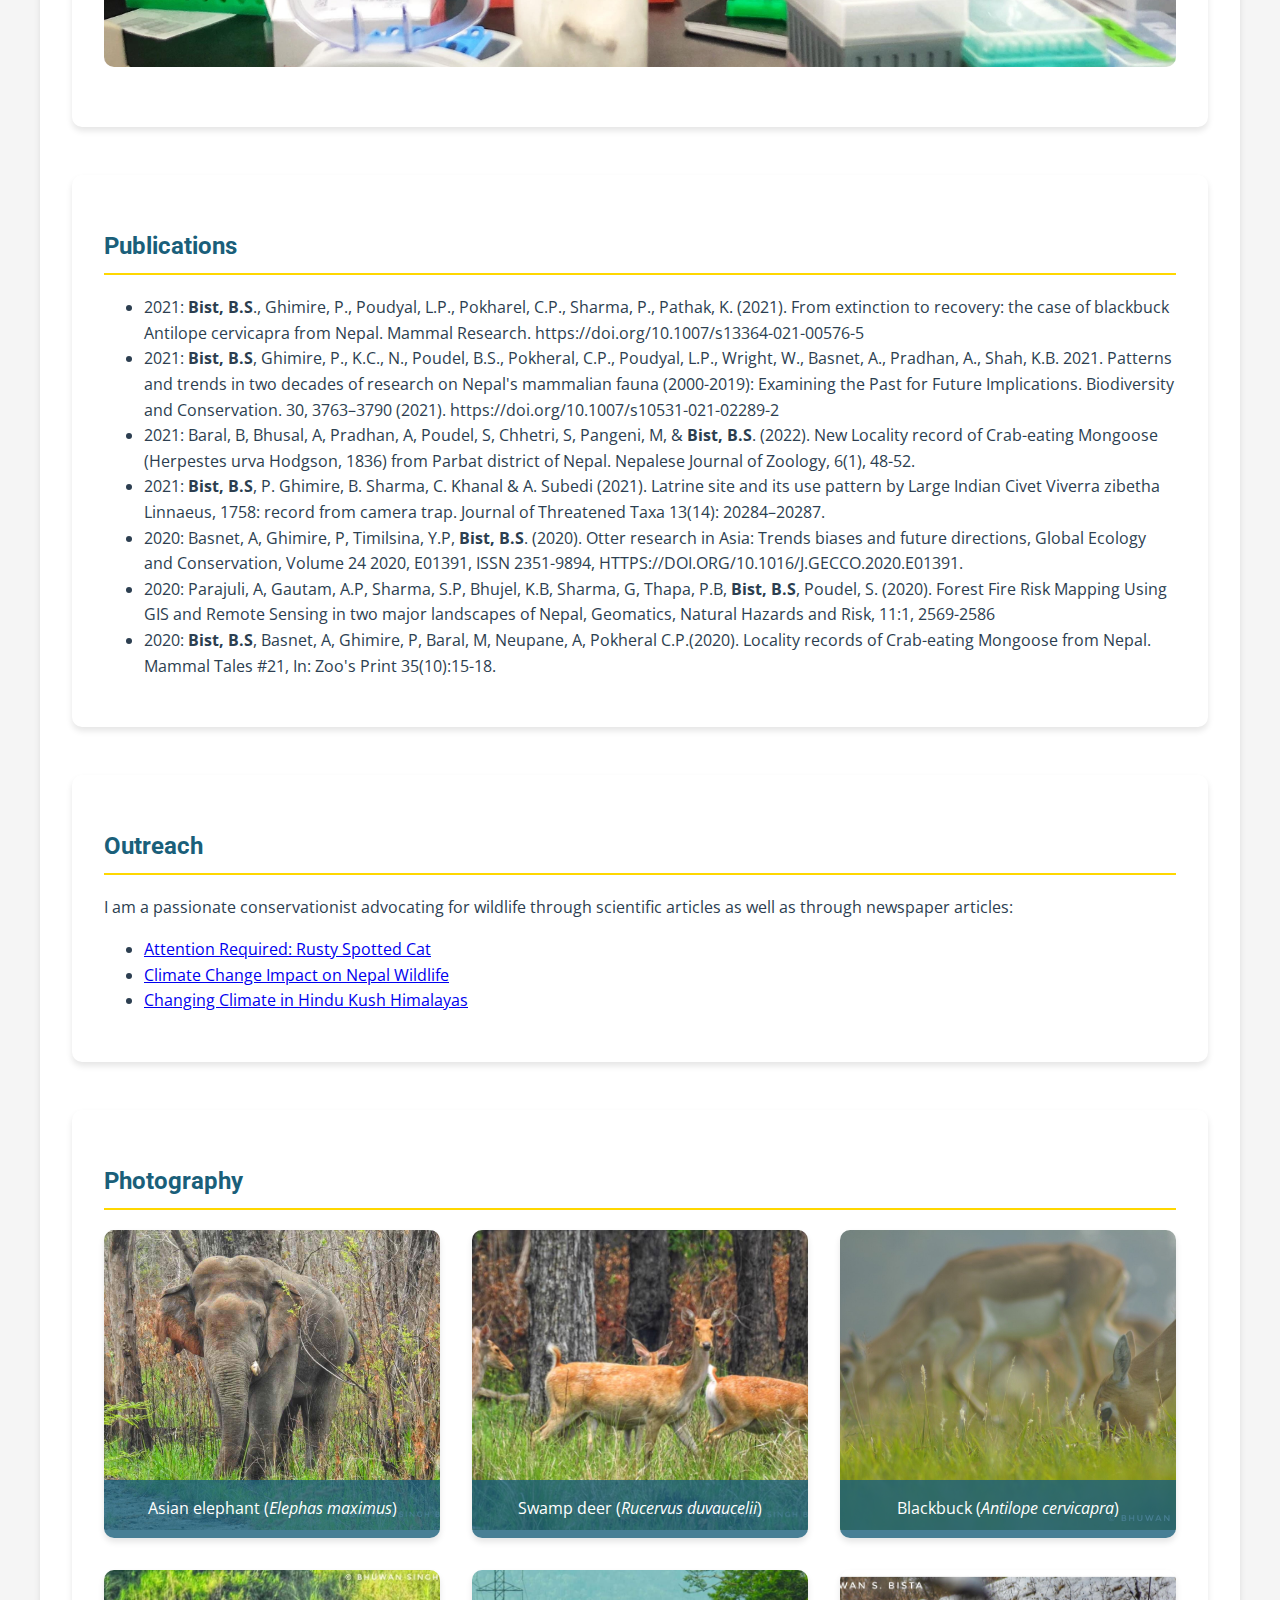
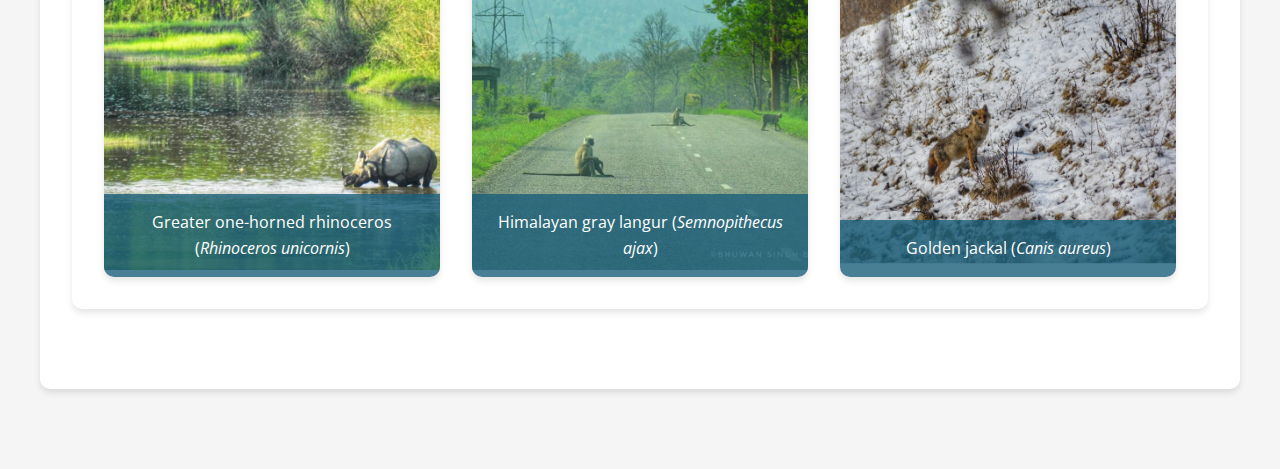
<file: indexx.html>
<!DOCTYPE html>
<html lang="en">
<head>
    <meta charset="UTF-8">
    <meta name="viewport" content="width=device-width, initial-scale=1.0">
    <title>Bhuwan Singh Bist - PhD Student</title>
    <link href="https://fonts.googleapis.com/css2?family=Open+Sans:wght@400;600&family=Roboto:wght@300;400;700&display=swap" rel="stylesheet">
    <style>
        :root {
            --primary-color: #1a5f7a;
            --secondary-color: #2d8bac;
            --accent-color: #ffd700;
            --text-color: #2c3e50;
            --bg-color: #f5f5f5;
            --section-bg: #ffffff;
        }
        
        body {
            font-family: 'Open Sans', sans-serif;
            line-height: 1.6;
            margin: 0;
            padding: 0;
            color: var(--text-color);
            background-color: var(--bg-color);
        }
        
        header {
            background: var(--primary-color);
            color: white;
            padding: 2rem 0;
            text-align: center;
            box-shadow: 0 2px 5px rgba(0,0,0,0.1);
        }
        
        header h1 {
            font-family: 'Roboto', sans-serif;
            font-weight: 700;
            margin: 0;
            font-size: 2.5rem;
            color: var(--accent-color);
        }
        
        header p {
            color: #ffffff;
            font-size: 1.2rem;
            margin-top: 0.5rem;
        }
        
        nav {
            background: var(--secondary-color);
            padding: 1rem 0;
        }
        
        nav ul {
            list-style: none;
            padding: 0;
            margin: 0;
            display: flex;
            justify-content: center;
            flex-wrap: wrap;
        }
        
        nav ul li {
            margin: 0 1rem;
        }
        
        nav ul li a {
            color: white;
            text-decoration: none;
            font-weight: 600;
            transition: color 0.3s;
        }
        
        nav ul li a:hover {
            color: var(--accent-color);
        }
        
        .hero {
            position: relative;
            height: 600px;
            overflow: hidden;
        }
        
        .hero img {
            width: 100%;
            height: 100%;
            object-fit: cover;
        }
        
        .hero-text {
            position: absolute;
            top: 50%;
            left: 50%;
            transform: translate(-50%, -50%);
            text-align: center;
            color: white;
            background: rgba(26, 95, 122, 0.8);
            padding: 2rem;
            border-radius: 5px;
            max-width: 80%;
        }
        
        .hero-text h2 {
            color: var(--accent-color);
            border: none;
            font-size: 2.5rem;
            margin-bottom: 1rem;
        }
        
        main {
            max-width: 1200px;
            margin: 0 auto;
            padding: 2rem;
        }
        
        section {
            margin-bottom: 3rem;
            background: var(--section-bg);
            padding: 2rem;
            border-radius: 10px;
            box-shadow: 0 4px 6px rgba(0,0,0,0.1);
        }
        
        h2 {
            color: var(--primary-color);
            font-family: 'Roboto', sans-serif;
            font-weight: 700;
            border-bottom: 2px solid var(--accent-color);
            padding-bottom: 0.5rem;
        }
        
        .about-image {
            float: right;
            margin: 0 0 20px 20px;
            max-width: 300px;
            border-radius: 10px;
            box-shadow: 0 4px 6px rgba(0,0,0,0.1);
        }
        
        .research-header-image {
            width: 100%;
            max-height: 300px;
            object-fit: cover;
            border-radius: 10px;
            margin-bottom: 20px;
        }
        
        .research-interests {
            display: grid;
            grid-template-columns: repeat(auto-fit, minmax(200px, 1fr));
            gap: 1rem;
        }
        
        .research-interests li {
            background: var(--primary-color);
            color: white;
            padding: 0.5rem 1rem;
            border-radius: 5px;
            text-align: center;
        }
        
        .outreach-images, .book-section {
            display: flex;
            justify-content: center;
            margin-top: 2rem;
        }
        
        .outreach-image, .book-image, .contact-photo {
            max-width: 300px;
            border-radius: 10px;
            box-shadow: 0 4px 6px rgba(0,0,0,0.1);
        }
        
        .social-links {
            display: flex;
            flex-wrap: wrap;
            gap: 1rem;
            margin-top: 1rem;
        }
        
        .social-links a {
            color: var(--primary-color);
            text-decoration: none;
            transition: color 0.3s;
        }
        
        .social-links a:hover {
            color: var(--secondary-color);
        }
        
        .latest-news {
            background: var(--section-bg);
            padding: 2rem;
            border-radius: 10px;
            box-shadow: 0 4px 6px rgba(0,0,0,0.1);
            margin-bottom: 3rem;
        }
        
        .latest-news img {
            max-width: 100%;
            height: auto;
            border-radius: 10px;
            margin-top: 1rem;
        }
        
        .news-content {
            display: flex;
            flex-direction: column;
            align-items: center;
        }
        
        footer {
            background: var(--primary-color);
            color: white;
            text-align: center;
            padding: 1rem 0;
            margin-top: 2rem;
        }
        
        @media (max-width: 768px) {
            header h1 {
                font-size: 2rem;
            }
            
            nav ul li {
                margin: 0.5rem;
            }
            
            .hero {
                height: 400px;
            }
            
            .about-image {
                float: none;
                margin: 20px auto;
                display: block;
            }
        }
    </style>
</head>
<body>
    <header>
        <h1>Bhuwan Singh Bist</h1>
        <p>PhD Student | Conservation Biologist | Bioinformatician | Mammalogist</p>
    </header>
    
    <nav>
        <ul>
            <li><a href="#latest-news">Latest News</a></li>
            <li><a href="#about">About</a></li>
            <li><a href="#research">Research</a></li>
            <li><a href="#publications">Publications</a></li>
            <li><a href="#collaboration">Collaboration</a></li>
            <li><a href="#outreach">Outreach</a></li>
            <li><a href="#books">Books</a></li>
            <li><a href="#contact">Contact</a></li>
        </ul>
    </nav>

    <div class="hero">
        <img src="images/mountain.JPG" alt="Mountain landscape">
        <div class="hero-text">
            <h2>Bhuwan Singh Bist</h2>
            <p>Examining genomic and phenomic variation to reveal the mechanisms supporting species survival in novel environments.</p>
        </div>
    </div>

    <main>
        <section id="latest-news" class="latest-news">
            <h2>Check the Latest News</h2>
            <div class="news-content">
                <p>Bhuwan is attending "Bioinformatics Analysis for Conservation Genomics" with Dr. Klaus Koepfli from October 8–19, 2024 at Smithsonian Mason School of Conservation (SMSC), George Mason University, Front Royal, Virginia, USA.</p>
                <img src="images/Screenshot (244).png" alt="Bioinformatics Training at SMSC">
            </div>
        </section>

        <section id="about">
            <img src="images/AboutMe.jpg" alt="About Me" class="about-image">
            <h2>About Me</h2>
            <p>I am a PhD student in Dr. Tereza Jezkova's lab at Miami University. My research focuses on conservation genomics, phylogenomics, and molecular evolution, utilizing bioinformatics and genomic tools to explore evolutionary processes. I am passionate about studying local adaptation, species delimitation, population genomics, and range expansion, with an emphasis on understanding the mechanisms driving biological diversity.</p>
            
            <h3>Education</h3>
            <ul>
                <li><strong>Ph.D. in Ecology, Evolution, and Environmental Biology (2022 - 2027)</strong><br>
                    Miami University, Oxford, Ohio, USA</li>
                <li><strong>M.Sc. in Wildlife Management and Biodiversity Conservation (2019 - 2022)</strong><br>
                    School of Forestry and Natural Resource Management, Institute of Forestry, Tribhuvan University, Kathmandu, Nepal</li>
                <li><strong>B.Sc. in Forestry (2015 - 2019)</strong><br>
                    Institute of Forestry, Pokhara Campus, Nepal</li>
            </ul>
        </section>

        <section id="research">
            <h2>Research</h2>
            <p>My goal is to understand how various interacting factors influence and drive genomic and ecological variation in organisms. To investigate these topics, I employ a range of bioinformatics techniques, including next-generation sequencing methods such as Sanger sequencing, ddRAD sequencing, and whole genome sequencing. Additionally, I utilize diverse statistical analyses, encompassing Bayesian methods, Frequentist approaches, and machine learning. By integrating these methods, I aim to develop effective measures for mammalian conservation.</p>
            
            <h3>Research Interests</h3>
            <ul class="research-interests">
                <li>Local Adaptation</li>
                <li>Hybridization</li>
                <li>Bioinformatics</li>
                <li>Population Genomics</li>
                <li>Species Delimitation</li>
                <li>Range Expansion</li>
                <li>Comparative Genomics</li>
                <li>Ecological Niche Modelling</li>
            </ul>
            
            <h3>Current Projects</h3>
            <ul>
                <li>Local adaptation in invasive nine-banded armadillo in eastern United States.</li>
                <li>Phylogenomics of Asian tree squirrel complex in SouthEast Asia. </li>
            </ul>
        </section>

       <section id="collaboration">
            <h2>Collaboration</h2>
            <h3>Collaborative Projects</h3>
            <p>Species delimitation of the armadillo in Ecuador, South America. </p>
        </section>

        <section id="outreach">
            <h2>Outreach</h2>
            <p>I am a passionate conservationist advocating for wildlife through scientific articles as well as through newspaper articles:</p>
            <ol>
                <li><a href="https://www.thetrickyscribe.com/attention-required-rusty-spotted-cat/" target="_blank">Attention Required: Rusty Spotted Cat</a></li>
                <li><a href="https://english.onlinekhabar.com/climate-change-impact-on-nepal-wildlife.html" target="_blank">Climate Change Impact on Nepal Wildlife</a></li>
                <li><a href="https://thetrickyscribe.com/changing-climate-in-hindu-kush-himalayas/" target="_blank">Changing Climate in Hindu Kush Himalayas</a></li>
            </ol>
            <p>I campaign for game-based conservation approaches among school children and have promoted community-based conservation in western Nepal. I have trained over 500 students from forestry background as well as environmental science from Tribhuvan University and Far-Western University in biodiversity conservation and ecological monitoring techniques. I also keep on spreading fair and equitable use of science among university undergrads and grads.</p>
            <div class="outreach-images">
                <img src="images/286413037_2200822113415532_8014874286520678958_n.jpg" alt="Outreach Activity" class="outreach-image">
            </div>
        </section>

        <section id="books">
            <h2>Books</h2>
            <div class="book-section">
                <img src="images/WildlifeConservationandProtectedAreaManagement-images-1.jpg" alt="Wildlife Conservation Book" class="book-image">
            </div>
        </section>

        <section id="contact">
            <h2>Contact</h2>
            <p>Email: <a href="mailto:bhuwansinghbist38@gmail.com">bhuwansinghbist38@gmail.com</a></p>
            <p>GitHub: <a href="https://github.com/Genomics-Bhuwan" target="_blank">github.com/Genomics-Bhuwan</a></p>
            <div class="social-links">
                <a href="https://www.facebook.com/bhuwan.bist.75/" target="_blank">Facebook</a>
                <a href="https://www.instagram.com/bhuwan_s_bist/" target="_blank">Instagram</a>
                <a href="https://x.com/Bhuwan_S_Bist" target="_blank">Twitter</a>
                <a href="https://www.researchgate.net/profile/Bhuwan-Bist" target="_blank">ResearchGate</a>
                <a href="https://scholar.google.com/citations?user=oOkeXAcAAAAJ&hl=en" target="_blank">Google Scholar</a>
                <a href="https://www.linkedin.com/in/bhuwan-singh-bist-70930810b/" target="_blank">LinkedIn</a>
            </div>
            <p>If you are interested in talking about wildlife ecology, biogeography, or sports, I am open to it.

<section id="research">
    <img src="images/unnamed.jpg" alt="Research Image" class="research-header-image">
    <!-- Rest of research section remains unchanged -->
</section>

<!-- 2. Publications section - update list -->
<section id="publications">
    <h2>Publications</h2>
    <ul>
        <li>2021: <strong>Bist, B.S</strong>., Ghimire, P., Poudyal, L.P., Pokharel, C.P., Sharma, P., Pathak, K. (2021). From extinction to recovery: the case of blackbuck Antilope cervicapra from Nepal. Mammal Research. https://doi.org/10.1007/s13364-021-00576-5</li>
        <li>2021: <strong>Bist, B.S</strong>, Ghimire, P., K.C., N., Poudel, B.S., Pokheral, C.P., Poudyal, L.P., Wright, W., Basnet, A., Pradhan, A., Shah, K.B. 2021. Patterns and trends in two decades of research on Nepal's mammalian fauna (2000-2019): Examining the Past for Future Implications. Biodiversity and Conservation. 30, 3763–3790 (2021). https://doi.org/10.1007/s10531-021-02289-2</li>
        <li>2021: Baral, B, Bhusal, A, Pradhan, A, Poudel, S, Chhetri, S, Pangeni, M, & <strong>Bist, B.S</strong>. (2022). New Locality record of Crab-eating Mongoose (Herpestes urva Hodgson, 1836) from Parbat district of Nepal. Nepalese Journal of Zoology, 6(1), 48-52.</li>
        <li>2021: <strong>Bist, B.S</strong>, P. Ghimire, B. Sharma, C. Khanal & A. Subedi (2021). Latrine site and its use pattern by Large Indian Civet Viverra zibetha Linnaeus, 1758: record from camera trap. Journal of Threatened Taxa 13(14): 20284–20287.</li>
        <li>2020: Basnet, A, Ghimire, P, Timilsina, Y.P, <strong>Bist, B.S</strong>. (2020). Otter research in Asia: Trends biases and future directions, Global Ecology and Conservation, Volume 24 2020, E01391, ISSN 2351-9894, HTTPS://DOI.ORG/10.1016/J.GECCO.2020.E01391.</li>
        <li>2020: Parajuli, A, Gautam, A.P, Sharma, S.P, Bhujel, K.B, Sharma, G, Thapa, P.B, <strong>Bist, B.S</strong>, Poudel, S. (2020). Forest Fire Risk Mapping Using GIS and Remote Sensing in two major landscapes of Nepal, Geomatics, Natural Hazards and Risk, 11:1, 2569-2586</li>
        <li>2020: <strong>Bist, B.S</strong>, Basnet, A, Ghimire, P, Baral, M, Neupane, A, Pokheral C.P.(2020). Locality records of Crab-eating Mongoose from Nepal. Mammal Tales #21, In: Zoo's Print 35(10):15-18.</li>
    </ul>
</section>

<!-- 3. Outreach section - change to bullet format -->
<section id="outreach">
    <h2>Outreach</h2>
    <p>I am a passionate conservationist advocating for wildlife through scientific articles as well as through newspaper articles:</p>
    <ul>
        <li><a href="https://www.thetrickyscribe.com/attention-required-rusty-spotted-cat/" target="_blank">Attention Required: Rusty Spotted Cat</a></li>
        <li><a href="https://english.onlinekhabar.com/climate-change-impact-on-nepal-wildlife.html" target="_blank">Climate Change Impact on Nepal Wildlife</a></li>
        <li><a href="https://thetrickyscribe.com/changing-climate-in-hindu-kush-himalayas/" target="_blank">Changing Climate in Hindu Kush Himalayas</a></li>
    </ul>
    <!-- Rest of outreach section remains unchanged -->
</section>

<!-- 4. Add Photography section -->
<section id="photography">
    <h2>Photography</h2>
    <div class="photo-gallery">
        <figure>
            <img src="images/Elephant (2).jpg" alt="Asian elephant">
            <figcaption>Asian elephant (<em>Elephas maximus</em>)</figcaption>
        </figure>
        <figure>
            <img src="images/196284830_1918862968278116_1711915532505413550_n.jpg" alt="Swamp deer">
            <figcaption>Swamp deer (<em>Rucervus duvaucelii</em>)</figcaption>
        </figure>
        <figure>
            <img src="images/IMG_4467.JPG" alt="Blackbuck">
            <figcaption>Blackbuck (<em>Antilope cervicapra</em>)</figcaption>
        </figure>
        <figure>
            <img src="images/Good_rhino.jpg" alt="Greater one-horned rhinoceros">
            <figcaption>Greater one-horned rhinoceros (<em>Rhinoceros unicornis</em>)</figcaption>
        </figure>
        <figure>
            <img src="images/194298867_1918847501612996_1685321922935367219_n.jpg" alt="Himalayan gray langur">
            <figcaption>Himalayan gray langur (<em>Semnopithecus ajax</em>)</figcaption>
        </figure>
        <figure>
            <img src="images/IMG_4287.JPG" alt="Golden jackal">
            <figcaption>Golden jackal (<em>Canis aureus</em>)</figcaption>
        </figure>
    </div>
</section>

<!-- Add this CSS for the photography section -->
<style>
.photo-gallery {
    display: grid;
    grid-template-columns: repeat(auto-fit, minmax(300px, 1fr));
    gap: 2rem;
}

.photo-gallery figure {
    margin: 0;
    position: relative;
    overflow: hidden;
    border-radius: 10px;
    box-shadow: 0 4px 6px rgba(0,0,0,0.1);
}

.photo-gallery img {
    width: 100%;
    height: 300px;
    object-fit: cover;
    transition: transform 0.3s ease;
}

.photo-gallery figure:hover img {
    transform: scale(1.05);
}

.photo-gallery figcaption {
    position: absolute;
    bottom: 0;
    left: 0;
    right: 0;
    background: rgba(26, 95, 122, 0.8);
    color: white;
    padding: 1rem;
    text-align: center;
}
</style>
</file>
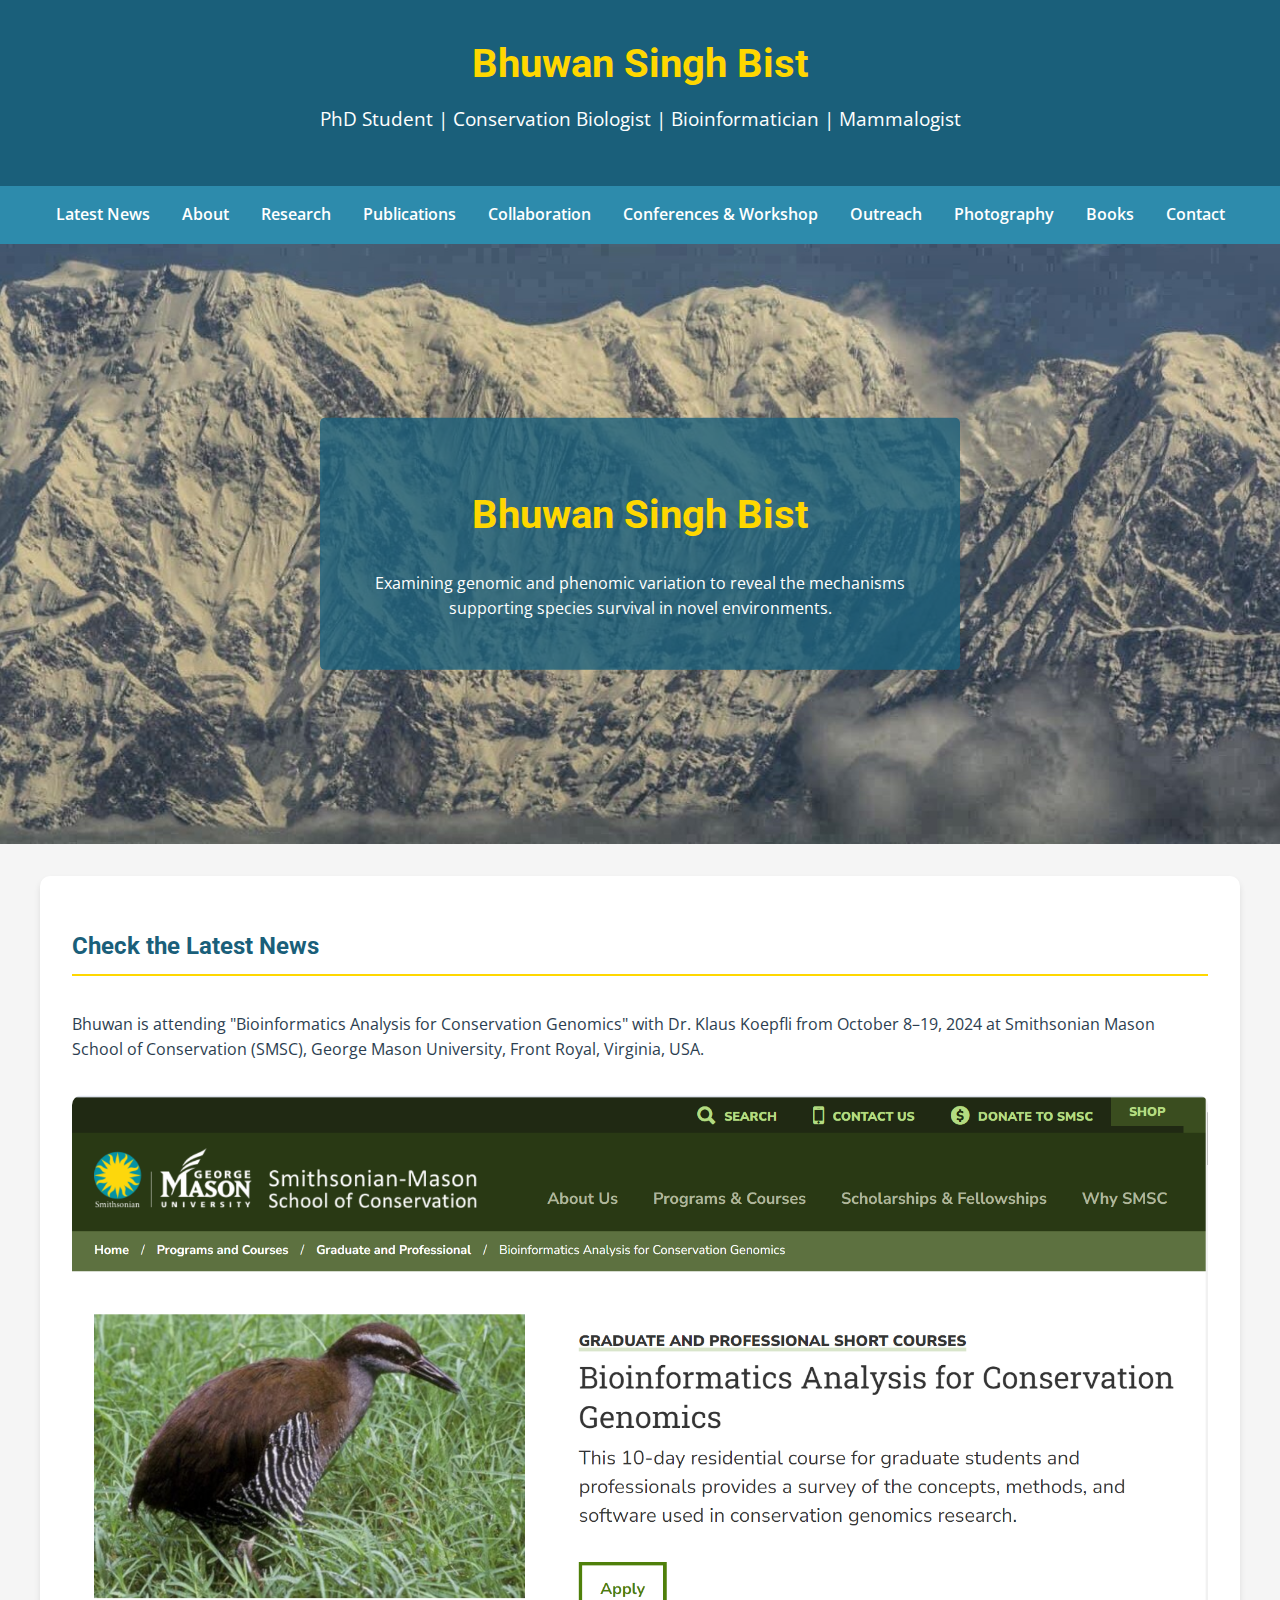
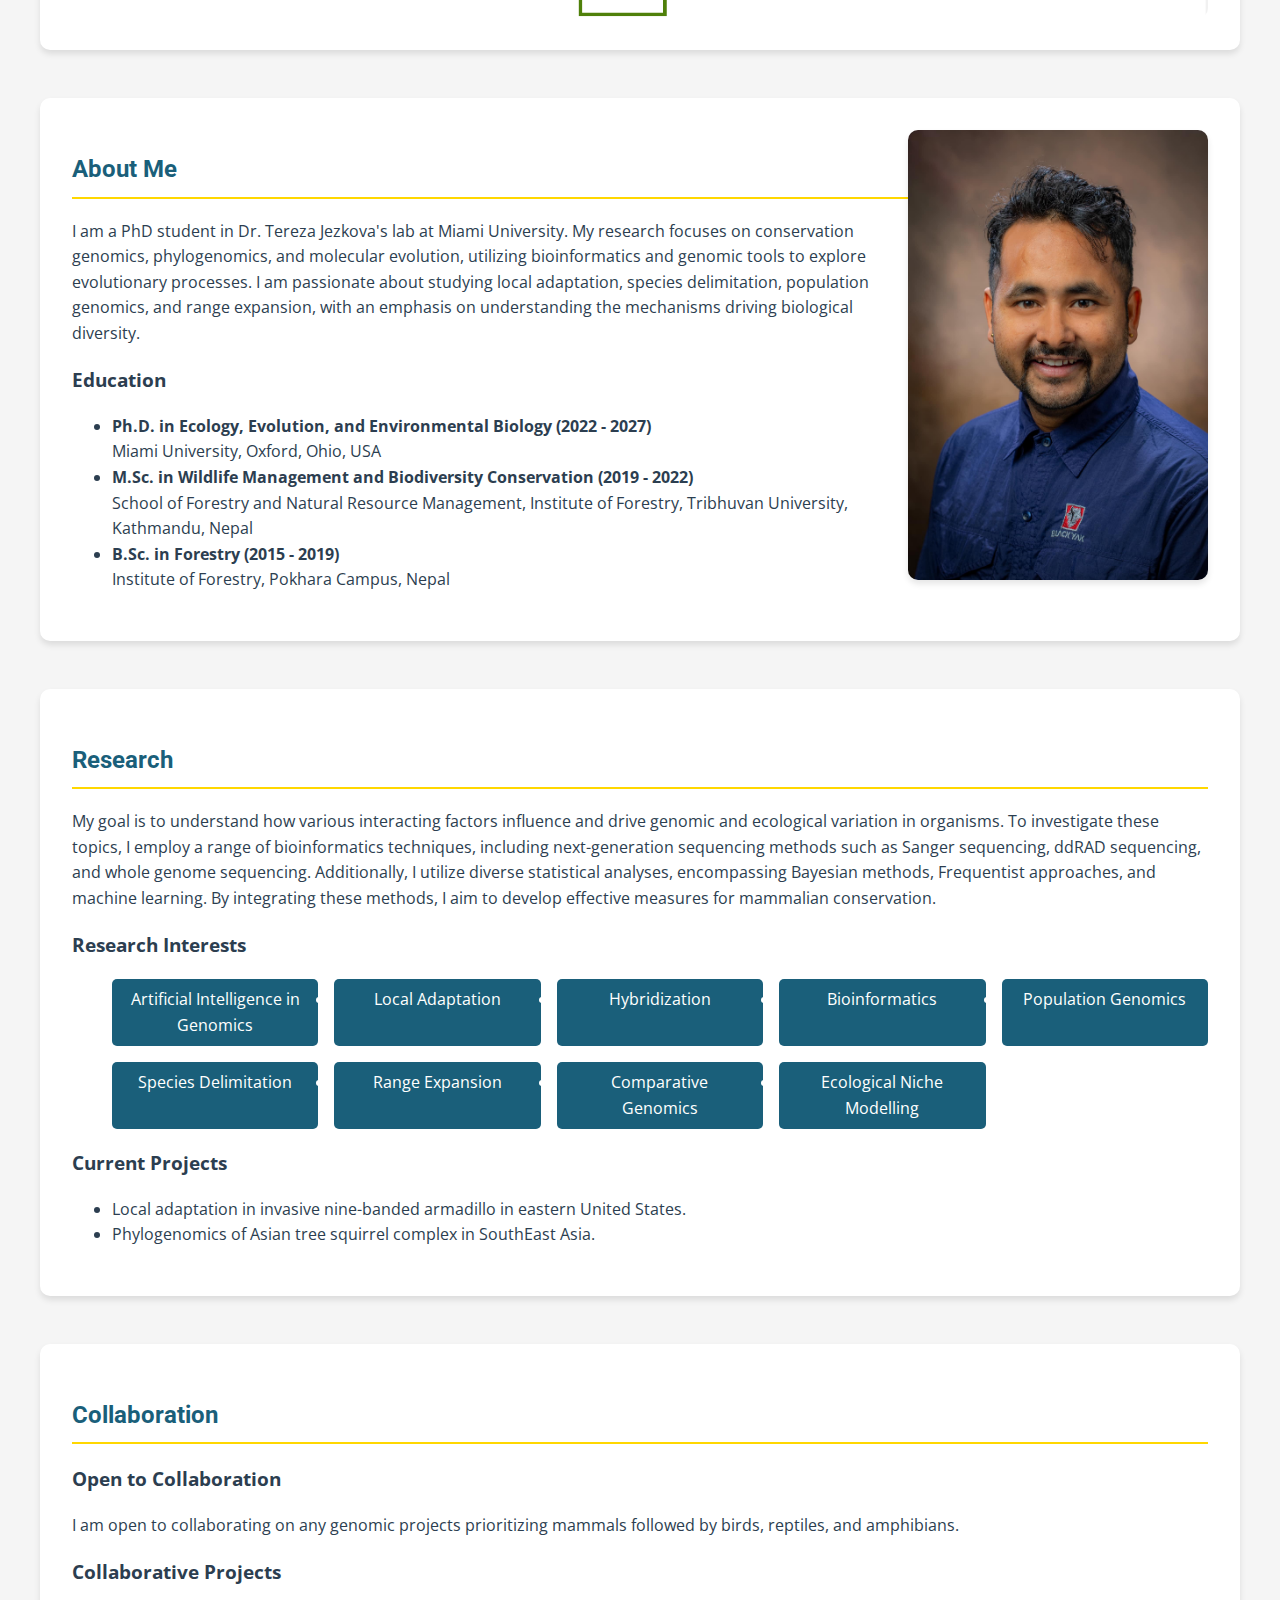
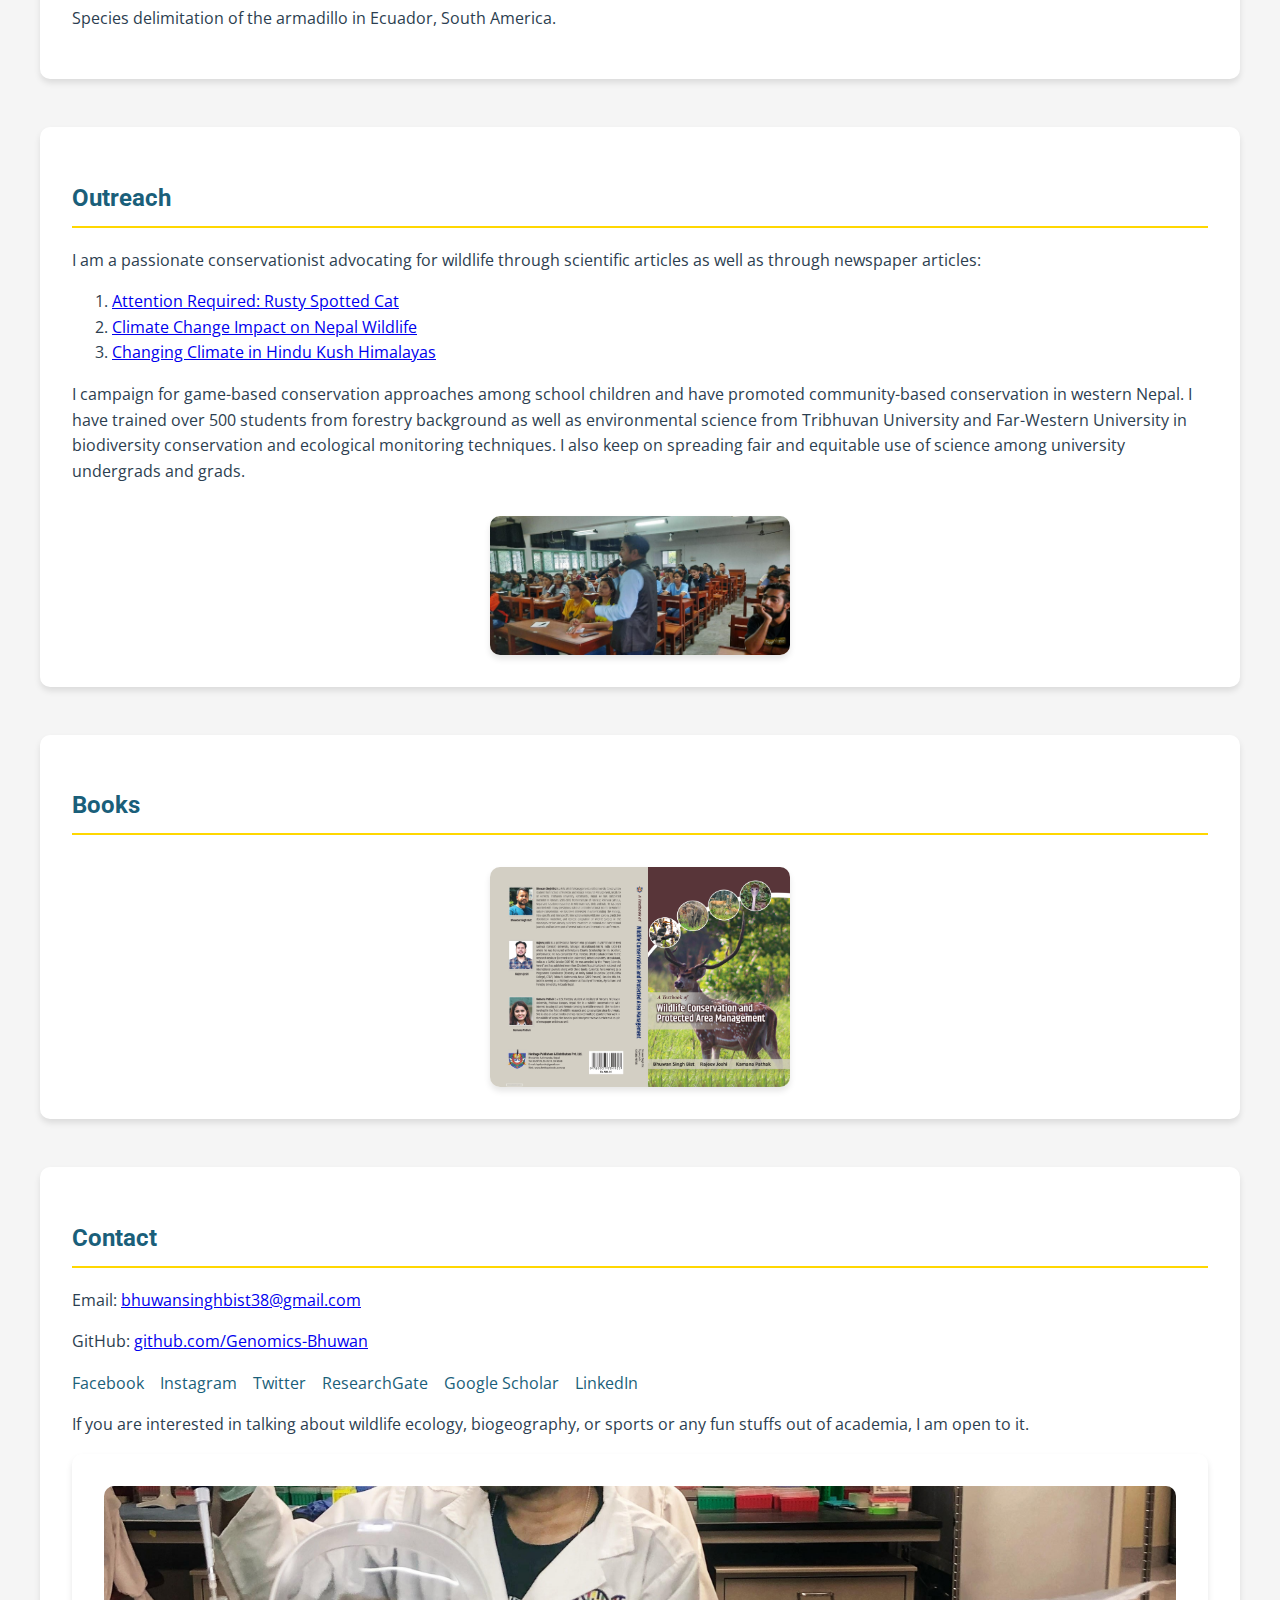
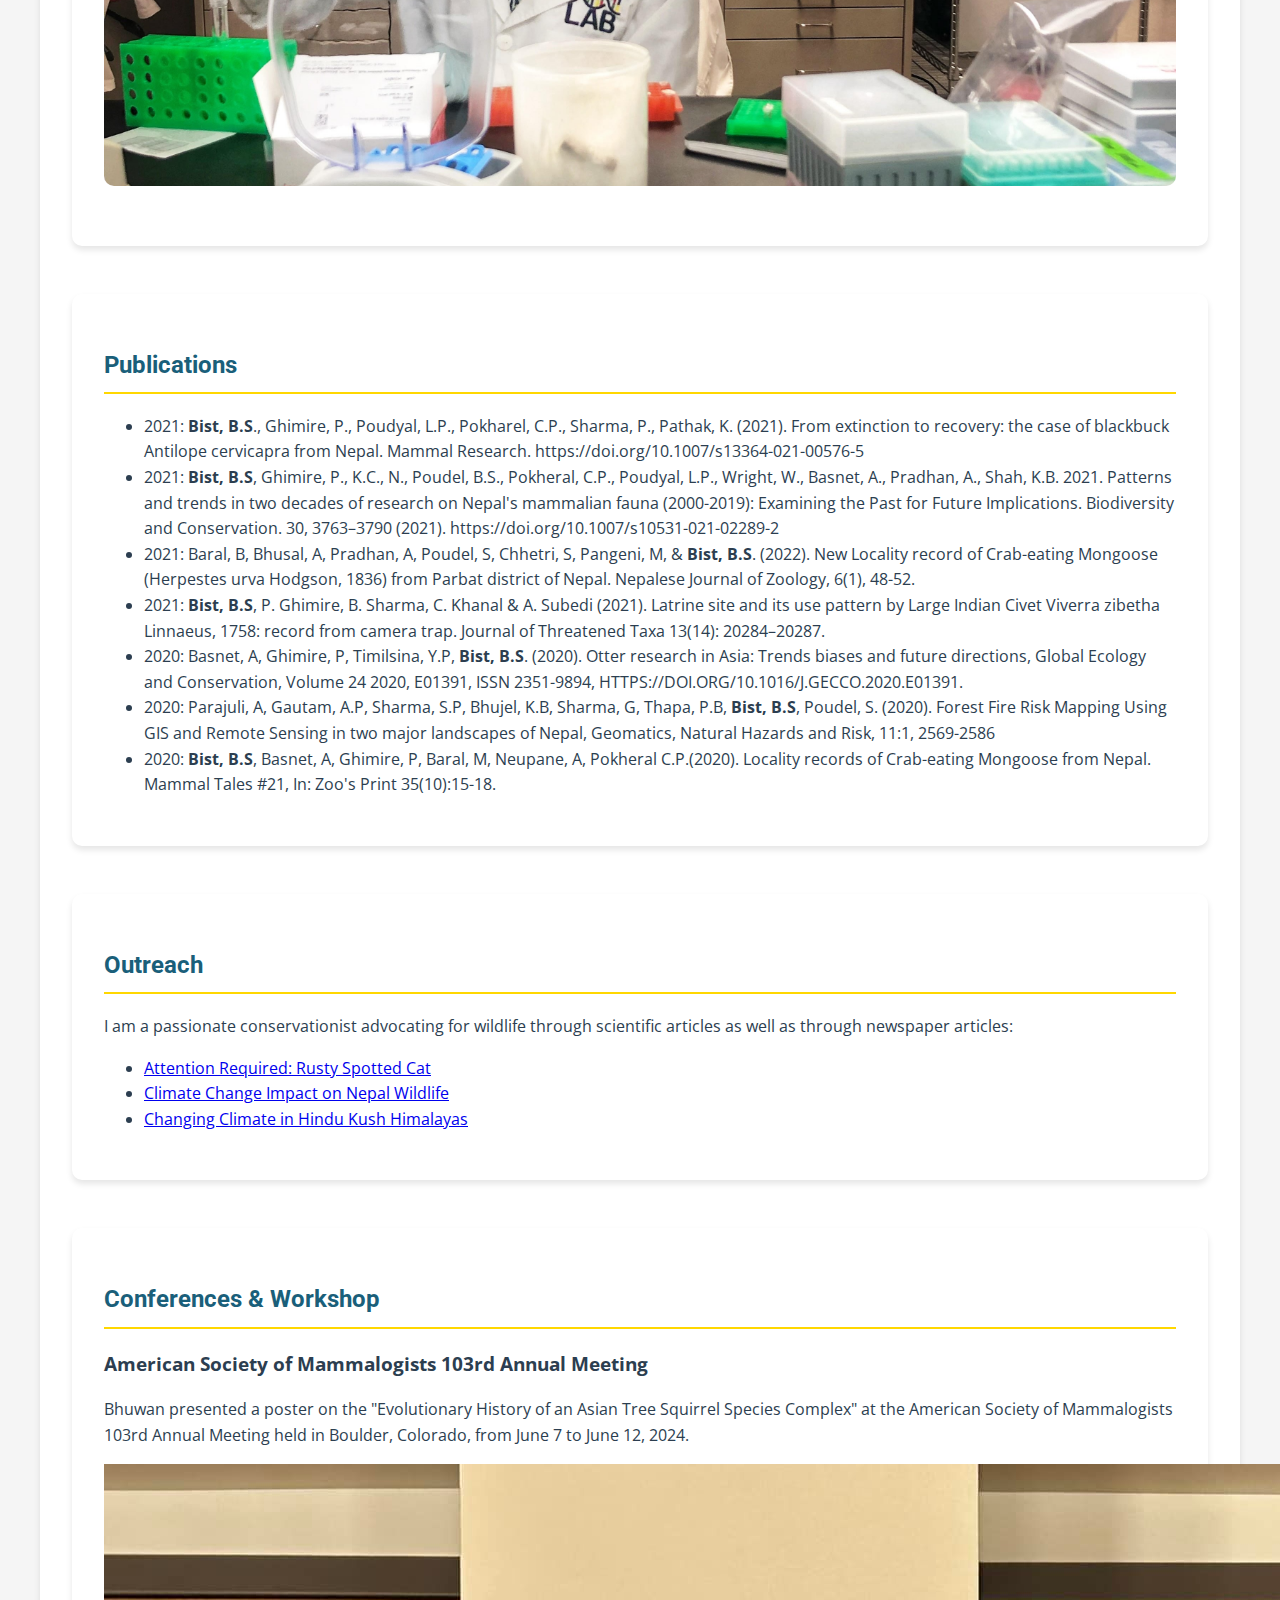
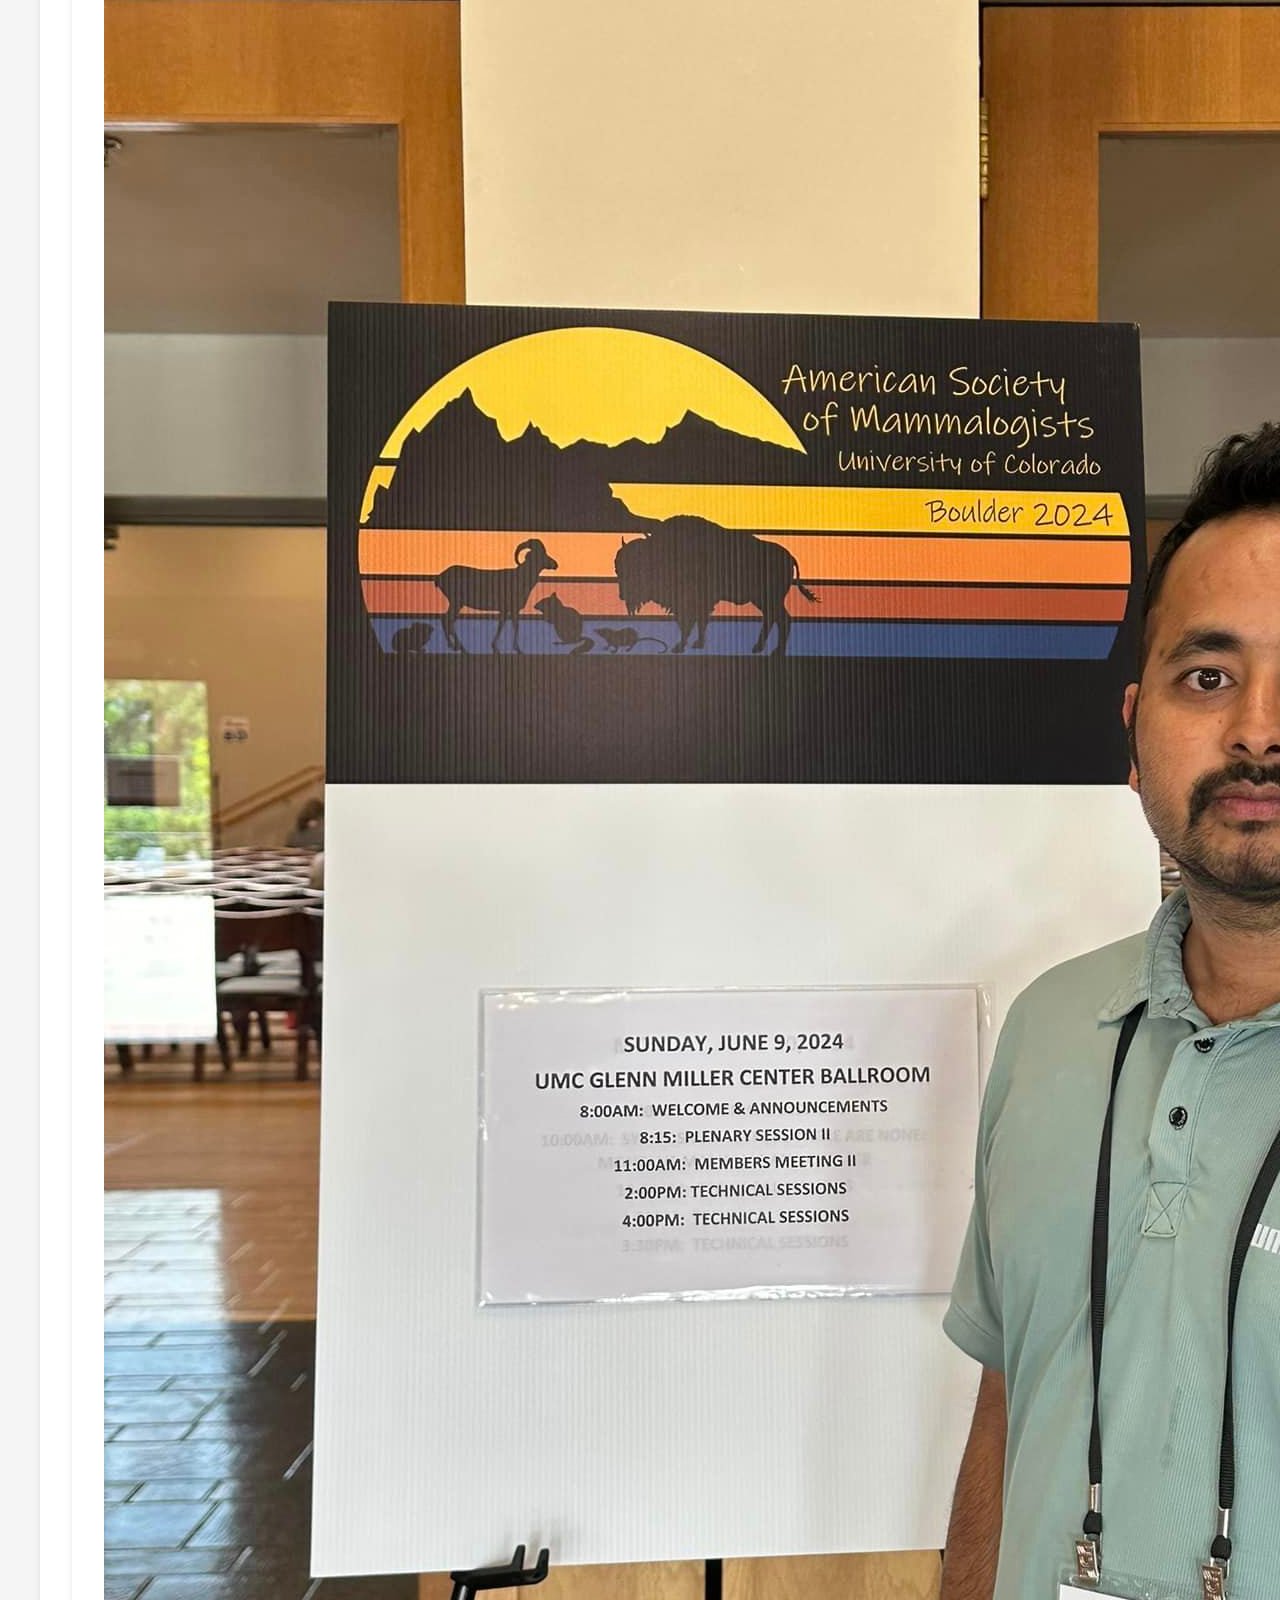
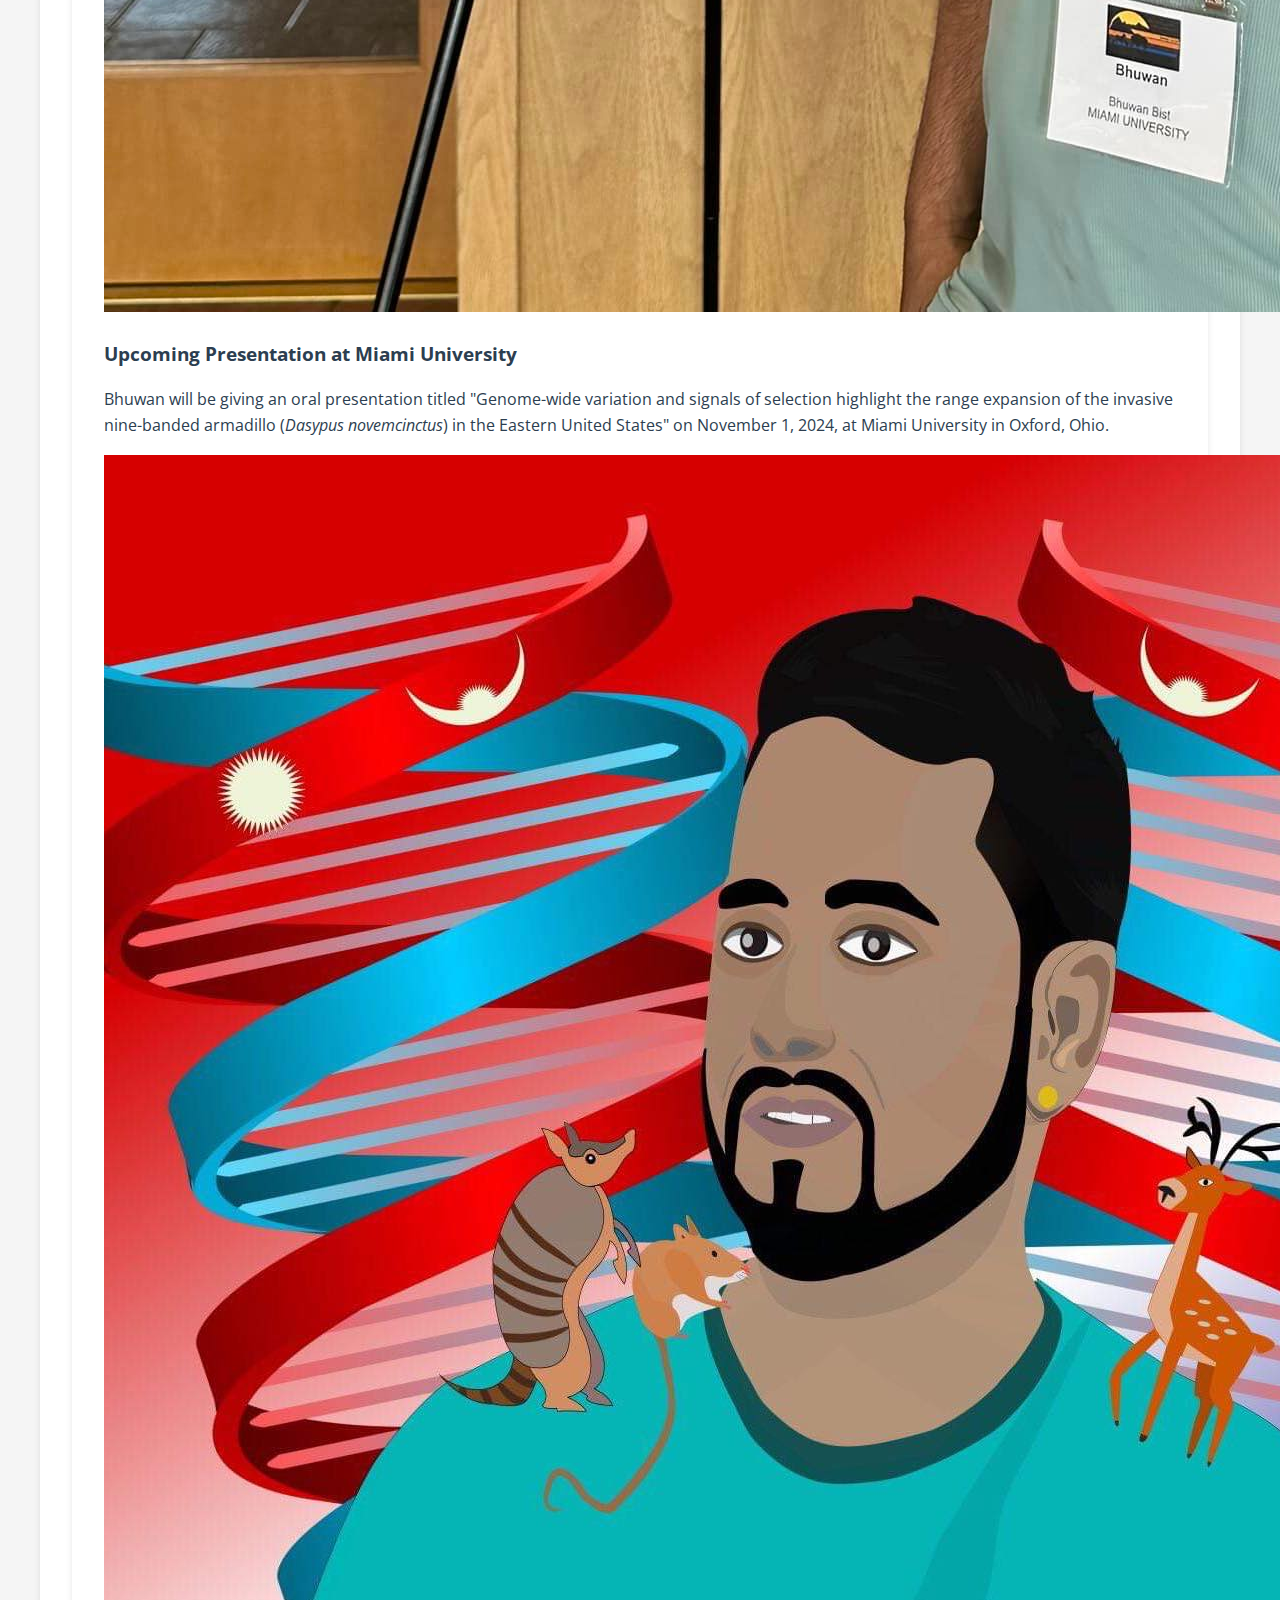
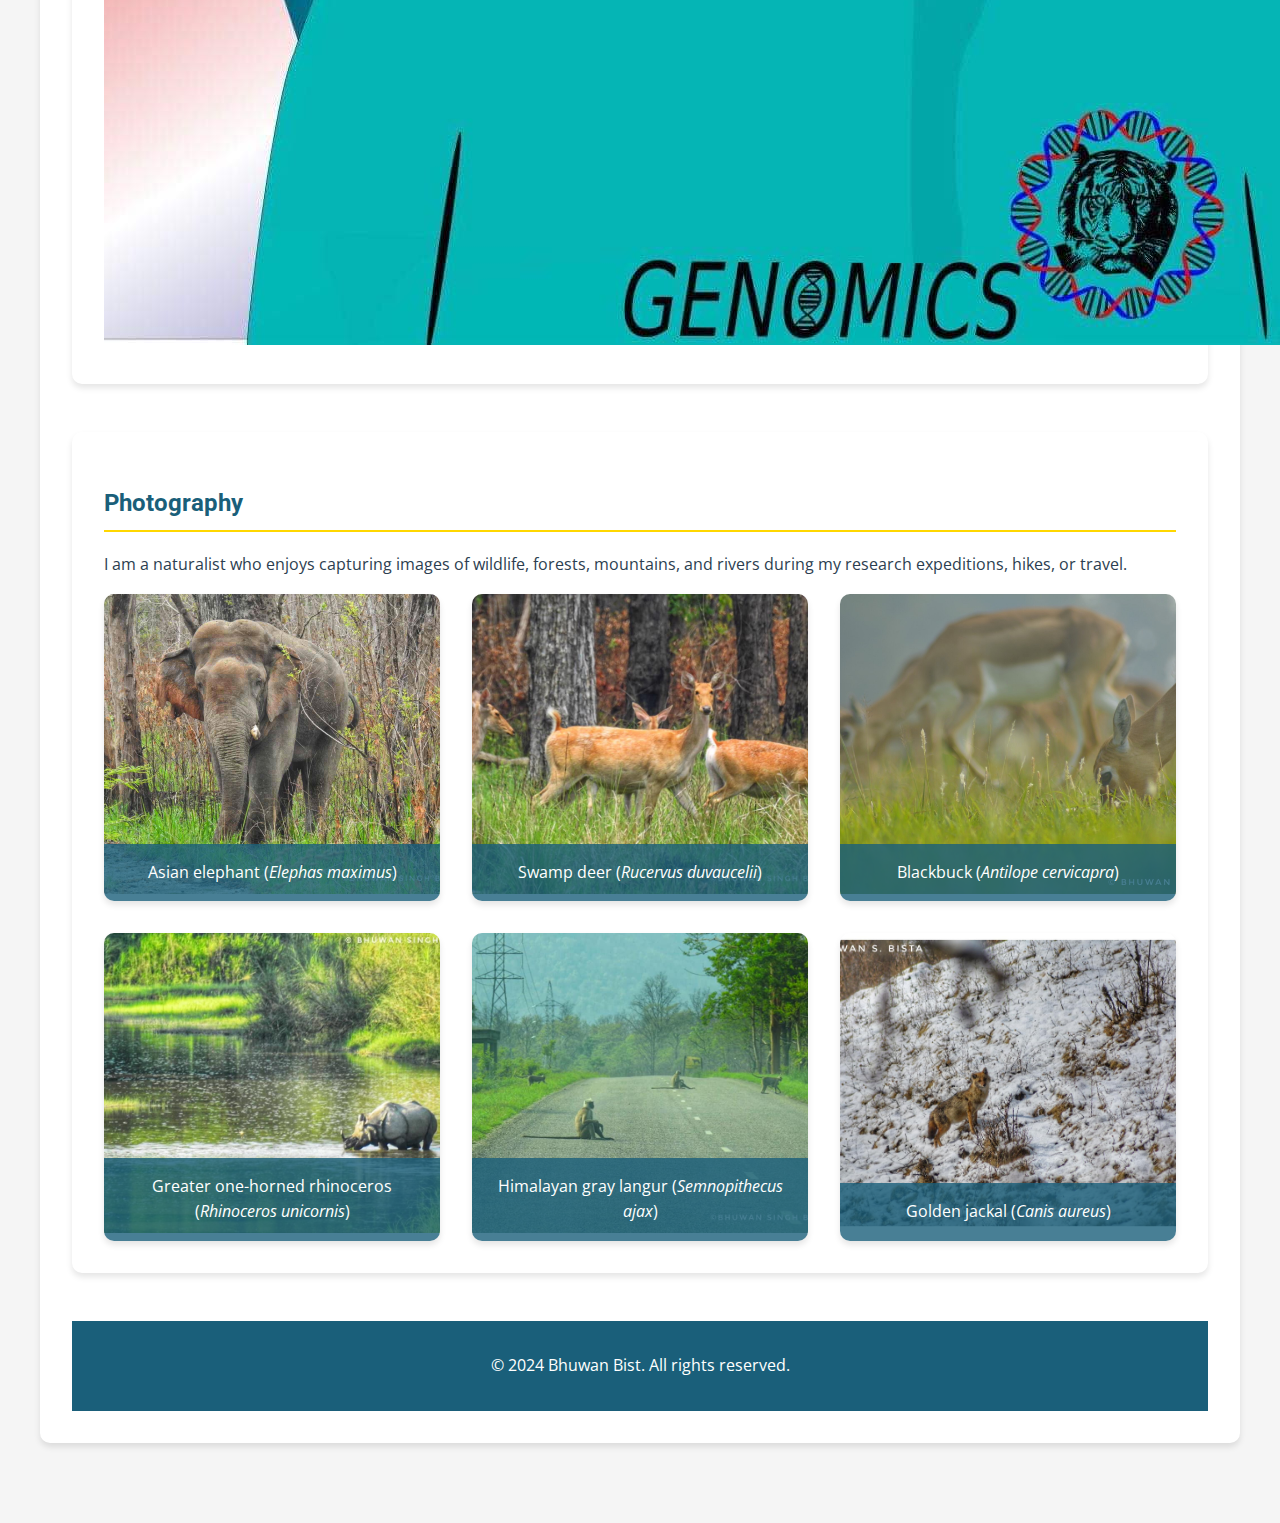
<file: indexxxx.html>
<!DOCTYPE html>
<html lang="en">
<head>
    <meta charset="UTF-8">
    <meta name="viewport" content="width=device-width, initial-scale=1.0">
    <title>Bhuwan Singh Bist - PhD Student</title>
    <link href="https://fonts.googleapis.com/css2?family=Open+Sans:wght@400;600&family=Roboto:wght@300;400;700&display=swap" rel="stylesheet">
    <style>
        :root {
            --primary-color: #1a5f7a;
            --secondary-color: #2d8bac;
            --accent-color: #ffd700;
            --text-color: #2c3e50;
            --bg-color: #f5f5f5;
            --section-bg: #ffffff;
        }
        
        body {
            font-family: 'Open Sans', sans-serif;
            line-height: 1.6;
            margin: 0;
            padding: 0;
            color: var(--text-color);
            background-color: var(--bg-color);
        }
        
        header {
            background: var(--primary-color);
            color: white;
            padding: 2rem 0;
            text-align: center;
            box-shadow: 0 2px 5px rgba(0,0,0,0.1);
        }
        
        header h1 {
            font-family: 'Roboto', sans-serif;
            font-weight: 700;
            margin: 0;
            font-size: 2.5rem;
            color: var(--accent-color);
        }
        
        header p {
            color: #ffffff;
            font-size: 1.2rem;
            margin-top: 0.5rem;
        }
        
        nav {
            background: var(--secondary-color);
            padding: 1rem 0;
        }
        
        nav ul {
            list-style: none;
            padding: 0;
            margin: 0;
            display: flex;
            justify-content: center;
            flex-wrap: wrap;
        }
        
        nav ul li {
            margin: 0 1rem;
        }
        
        nav ul li a {
            color: white;
            text-decoration: none;
            font-weight: 600;
            transition: color 0.3s;
        }
        
        nav ul li a:hover {
            color: var(--accent-color);
        }
        
        .hero {
            position: relative;
            height: 600px;
            overflow: hidden;
        }
        
        .hero img {
            width: 100%;
            height: 100%;
            object-fit: cover;
        }
        
        .hero-text {
            position: absolute;
            top: 50%;
            left: 50%;
            transform: translate(-50%, -50%);
            text-align: center;
            color: white;
            background: rgba(26, 95, 122, 0.8);
            padding: 2rem;
            border-radius: 5px;
            max-width: 80%;
        }
        
        .hero-text h2 {
            color: var(--accent-color);
            border: none;
            font-size: 2.5rem;
            margin-bottom: 1rem;
        }
        
        main {
            max-width: 1200px;
            margin: 0 auto;
            padding: 2rem;
        }
        
        section {
            margin-bottom: 3rem;
            background: var(--section-bg);
            padding: 2rem;
            border-radius: 10px;
            box-shadow: 0 4px 6px rgba(0,0,0,0.1);
        }
        
        h2 {
            color: var(--primary-color);
            font-family: 'Roboto', sans-serif;
            font-weight: 700;
            border-bottom: 2px solid var(--accent-color);
            padding-bottom: 0.5rem;
        }
        
        .about-image {
            float: right;
            margin: 0 0 20px 20px;
            max-width: 300px;
            border-radius: 10px;
            box-shadow: 0 4px 6px rgba(0,0,0,0.1);
        }
        
        .research-header-image {
            width: 100%;
            max-height: 300px;
            object-fit: cover;
            border-radius: 10px;
            margin-bottom: 20px;
        }
        
        .research-interests {
            display: grid;
            grid-template-columns: repeat(auto-fit, minmax(200px, 1fr));
            gap: 1rem;
        }
        
        .research-interests li {
            background: var(--primary-color);
            color: white;
            padding: 0.5rem 1rem;
            border-radius: 5px;
            text-align: center;
        }
        
        .outreach-images, .book-section {
            display: flex;
            justify-content: center;
            margin-top: 2rem;
        }
        
        .outreach-image, .book-image, .contact-photo {
            max-width: 300px;
            border-radius: 10px;
            box-shadow: 0 4px 6px rgba(0,0,0,0.1);
        }
        
        .social-links {
            display: flex;
            flex-wrap: wrap;
            gap: 1rem;
            margin-top: 1rem;
        }
        
        .social-links a {
            color: var(--primary-color);
            text-decoration: none;
            transition: color 0.3s;
        }
        
        .social-links a:hover {
            color: var(--secondary-color);
        }
        
        .latest-news {
            background: var(--section-bg);
            padding: 2rem;
            border-radius: 10px;
            box-shadow: 0 4px 6px rgba(0,0,0,0.1);
            margin-bottom: 3rem;
        }
        
        .latest-news img {
            max-width: 100%;
            height: auto;
            border-radius: 10px;
            margin-top: 1rem;
        }
        
        .news-content {
            display: flex;
            flex-direction: column;
            align-items: center;
        }
        
        footer {
            background: var(--primary-color);
            color: white;
            text-align: center;
            padding: 1rem 0;
            margin-top: 2rem;
        }
        
        @media (max-width: 768px) {
            header h1 {
                font-size: 2rem;
            }
            
            nav ul li {
                margin: 0.5rem;
            }
            
            .hero {
                height: 400px;
            }
            
            .about-image {
                float: none;
                margin: 20px auto;
                display: block;
            }
        }
    </style>
</head>
<body>
    <header>
        <h1>Bhuwan Singh Bist</h1>
        <p>PhD Student | Conservation Biologist | Bioinformatician | Mammalogist</p>
    </header>
    
    <nav>
        <ul>
        <li><a href="#latest-news">Latest News</a></li>
        <li><a href="#about">About</a></li>
        <li><a href="#research">Research</a></li>
        <li><a href="#publications">Publications</a></li>
        <li><a href="#collaboration">Collaboration</a></li>
        <li><a href="#conferences">Conferences & Workshop</a></li>
        <li><a href="#outreach">Outreach</a></li>
        <li><a href="#photography">Photography</a></li>
        <li><a href="#books">Books</a></li>
        <li><a href="#contact">Contact</a></li>        </ul>
    </nav>

    <div class="hero">
        <img src="images/mountain.JPG" alt="Mountain landscape">
        <div class="hero-text">
            <h2>Bhuwan Singh Bist</h2>
            <p>Examining genomic and phenomic variation to reveal the mechanisms supporting species survival in novel environments.</p>
        </div>
    </div>

    <main>
        <section id="latest-news" class="latest-news">
            <h2>Check the Latest News</h2>
            <div class="news-content">
                <p>Bhuwan is attending "Bioinformatics Analysis for Conservation Genomics" with Dr. Klaus Koepfli from October 8–19, 2024 at Smithsonian Mason School of Conservation (SMSC), George Mason University, Front Royal, Virginia, USA.</p>
                <img src="images/Screenshot (244).png" alt="Bioinformatics Training at SMSC">
            </div>
        </section>

        <section id="about">
            <img src="images/AboutMe.jpg" alt="About Me" class="about-image">
            <h2>About Me</h2>
            <p>I am a PhD student in Dr. Tereza Jezkova's lab at Miami University. My research focuses on conservation genomics, phylogenomics, and molecular evolution, utilizing bioinformatics and genomic tools to explore evolutionary processes. I am passionate about studying local adaptation, species delimitation, population genomics, and range expansion, with an emphasis on understanding the mechanisms driving biological diversity.</p>
            
            <h3>Education</h3>
            <ul>
                <li><strong>Ph.D. in Ecology, Evolution, and Environmental Biology (2022 - 2027)</strong><br>
                    Miami University, Oxford, Ohio, USA</li>
                <li><strong>M.Sc. in Wildlife Management and Biodiversity Conservation (2019 - 2022)</strong><br>
                    School of Forestry and Natural Resource Management, Institute of Forestry, Tribhuvan University, Kathmandu, Nepal</li>
                <li><strong>B.Sc. in Forestry (2015 - 2019)</strong><br>
                    Institute of Forestry, Pokhara Campus, Nepal</li>
            </ul>
        </section>

        <section id="research">
            <h2>Research</h2>
            <p>My goal is to understand how various interacting factors influence and drive genomic and ecological variation in organisms. To investigate these topics, I employ a range of bioinformatics techniques, including next-generation sequencing methods such as Sanger sequencing, ddRAD sequencing, and whole genome sequencing. Additionally, I utilize diverse statistical analyses, encompassing Bayesian methods, Frequentist approaches, and machine learning. By integrating these methods, I aim to develop effective measures for mammalian conservation.</p>
            
            <h3>Research Interests</h3>
            <ul class="research-interests">
        <li>Artificial Intelligence in Genomics</li>
                <li>Local Adaptation</li>
                <li>Hybridization</li>
                <li>Bioinformatics</li>
                <li>Population Genomics</li>
                <li>Species Delimitation</li>
                <li>Range Expansion</li>
                <li>Comparative Genomics</li>
                <li>Ecological Niche Modelling</li>
            </ul>
            
            <h3>Current Projects</h3>
            <ul>
                <li>Local adaptation in invasive nine-banded armadillo in eastern United States.</li>
                <li>Phylogenomics of Asian tree squirrel complex in SouthEast Asia. </li>
            </ul>
        </section>

      <section id="collaboration">
    <h2>Collaboration</h2>
    <h3>Open to Collaboration</h3>
    <p>I am open to collaborating on any genomic projects prioritizing mammals followed by birds, reptiles, and amphibians.</p>
    <h3>Collaborative Projects</h3>
    <p>Species delimitation of the armadillo in Ecuador, South America.</p>
</section>

        <section id="outreach">
            <h2>Outreach</h2>
            <p>I am a passionate conservationist advocating for wildlife through scientific articles as well as through newspaper articles:</p>
            <ol>
                <li><a href="https://www.thetrickyscribe.com/attention-required-rusty-spotted-cat/" target="_blank">Attention Required: Rusty Spotted Cat</a></li>
                <li><a href="https://english.onlinekhabar.com/climate-change-impact-on-nepal-wildlife.html" target="_blank">Climate Change Impact on Nepal Wildlife</a></li>
                <li><a href="https://thetrickyscribe.com/changing-climate-in-hindu-kush-himalayas/" target="_blank">Changing Climate in Hindu Kush Himalayas</a></li>
            </ol>
            <p>I campaign for game-based conservation approaches among school children and have promoted community-based conservation in western Nepal. I have trained over 500 students from forestry background as well as environmental science from Tribhuvan University and Far-Western University in biodiversity conservation and ecological monitoring techniques. I also keep on spreading fair and equitable use of science among university undergrads and grads.</p>
            <div class="outreach-images">
                <img src="images/286413037_2200822113415532_8014874286520678958_n.jpg" alt="Outreach Activity" class="outreach-image">
            </div>
        </section>

        <section id="books">
            <h2>Books</h2>
            <div class="book-section">
                <img src="images/WildlifeConservationandProtectedAreaManagement-images-1.jpg" alt="Wildlife Conservation Book" class="book-image">
            </div>
        </section>

        <section id="contact">
            <h2>Contact</h2>
            <p>Email: <a href="mailto:bhuwansinghbist38@gmail.com">bhuwansinghbist38@gmail.com</a></p>
            <p>GitHub: <a href="https://github.com/Genomics-Bhuwan" target="_blank">github.com/Genomics-Bhuwan</a></p>
            <div class="social-links">
                <a href="https://www.facebook.com/bhuwan.bist.75/" target="_blank">Facebook</a>
                <a href="https://www.instagram.com/bhuwan_s_bist/" target="_blank">Instagram</a>
                <a href="https://x.com/Bhuwan_S_Bist" target="_blank">Twitter</a>
                <a href="https://www.researchgate.net/profile/Bhuwan-Bist" target="_blank">ResearchGate</a>
                <a href="https://scholar.google.com/citations?user=oOkeXAcAAAAJ&hl=en" target="_blank">Google Scholar</a>
                <a href="https://www.linkedin.com/in/bhuwan-singh-bist-70930810b/" target="_blank">LinkedIn</a>
            </div>
            <p>If you are interested in talking about wildlife ecology, biogeography, or sports or any fun stuffs out of academia, I am open to it.

<section id="research">
    <img src="images/unnamed.jpg" alt="Research Image" class="research-header-image">
    <!-- Rest of research section remains unchanged -->
</section>

<!-- 2. Publications section - update list -->
<section id="publications">
    <h2>Publications</h2>
    <ul>
        <li>2021: <strong>Bist, B.S</strong>., Ghimire, P., Poudyal, L.P., Pokharel, C.P., Sharma, P., Pathak, K. (2021). From extinction to recovery: the case of blackbuck Antilope cervicapra from Nepal. Mammal Research. https://doi.org/10.1007/s13364-021-00576-5</li>
        <li>2021: <strong>Bist, B.S</strong>, Ghimire, P., K.C., N., Poudel, B.S., Pokheral, C.P., Poudyal, L.P., Wright, W., Basnet, A., Pradhan, A., Shah, K.B. 2021. Patterns and trends in two decades of research on Nepal's mammalian fauna (2000-2019): Examining the Past for Future Implications. Biodiversity and Conservation. 30, 3763–3790 (2021). https://doi.org/10.1007/s10531-021-02289-2</li>
        <li>2021: Baral, B, Bhusal, A, Pradhan, A, Poudel, S, Chhetri, S, Pangeni, M, & <strong>Bist, B.S</strong>. (2022). New Locality record of Crab-eating Mongoose (Herpestes urva Hodgson, 1836) from Parbat district of Nepal. Nepalese Journal of Zoology, 6(1), 48-52.</li>
        <li>2021: <strong>Bist, B.S</strong>, P. Ghimire, B. Sharma, C. Khanal & A. Subedi (2021). Latrine site and its use pattern by Large Indian Civet Viverra zibetha Linnaeus, 1758: record from camera trap. Journal of Threatened Taxa 13(14): 20284–20287.</li>
        <li>2020: Basnet, A, Ghimire, P, Timilsina, Y.P, <strong>Bist, B.S</strong>. (2020). Otter research in Asia: Trends biases and future directions, Global Ecology and Conservation, Volume 24 2020, E01391, ISSN 2351-9894, HTTPS://DOI.ORG/10.1016/J.GECCO.2020.E01391.</li>
        <li>2020: Parajuli, A, Gautam, A.P, Sharma, S.P, Bhujel, K.B, Sharma, G, Thapa, P.B, <strong>Bist, B.S</strong>, Poudel, S. (2020). Forest Fire Risk Mapping Using GIS and Remote Sensing in two major landscapes of Nepal, Geomatics, Natural Hazards and Risk, 11:1, 2569-2586</li>
        <li>2020: <strong>Bist, B.S</strong>, Basnet, A, Ghimire, P, Baral, M, Neupane, A, Pokheral C.P.(2020). Locality records of Crab-eating Mongoose from Nepal. Mammal Tales #21, In: Zoo's Print 35(10):15-18.</li>
    </ul>
</section>

<!-- 3. Outreach section - change to bullet format -->
<section id="outreach">
    <h2>Outreach</h2>
    <p>I am a passionate conservationist advocating for wildlife through scientific articles as well as through newspaper articles:</p>
    <ul>
        <li><a href="https://www.thetrickyscribe.com/attention-required-rusty-spotted-cat/" target="_blank">Attention Required: Rusty Spotted Cat</a></li>
        <li><a href="https://english.onlinekhabar.com/climate-change-impact-on-nepal-wildlife.html" target="_blank">Climate Change Impact on Nepal Wildlife</a></li>
        <li><a href="https://thetrickyscribe.com/changing-climate-in-hindu-kush-himalayas/" target="_blank">Changing Climate in Hindu Kush Himalayas</a></li>
    </ul>
    <!-- Rest of outreach section remains unchanged -->
</section>

<!-- Add Conferences & Workshop section -->
<section id="conferences">
    <h2>Conferences & Workshop</h2>
    <div class="conference-item">
        <div class="conference-text">
            <h3>American Society of Mammalogists 103rd Annual Meeting</h3>
            <p>Bhuwan presented a poster on the "Evolutionary History of an Asian Tree Squirrel Species Complex" at the American Society of Mammalogists 103rd Annual Meeting held in Boulder, Colorado, from June 7 to June 12, 2024.</p>
        </div>
        <img src="images/450099017_2761264920704579_7032847670285988827_n.jpg" alt="Conference presentation" class="conference-image">
    </div>
    
    <div class="conference-item">
        <div class="conference-text">
            <h3>Upcoming Presentation at Miami University</h3>
            <p>Bhuwan will be giving an oral presentation titled "Genome-wide variation and signals of selection highlight the range expansion of the invasive nine-banded armadillo (<em>Dasypus novemcinctus</em>) in the Eastern United States" on November 1, 2024, at Miami University in Oxford, Ohio.</p>
        </div>
        <img src="images/Armadillo_Fancy_photo.jpg" alt="Armadillo" class="conference-image">
    </div>
</section>

<!-- 4. Add Photography section -->
<section id="photography">
    <h2>Photography</h2>
<p>I am a naturalist who enjoys capturing images of wildlife, forests, mountains, and rivers during my research expeditions, hikes, or travel. </p>

    <div class="photo-gallery">
        <figure>
            <img src="images/Elephant (2).jpg" alt="Asian elephant">
            <figcaption>Asian elephant (<em>Elephas maximus</em>)</figcaption>
        </figure>
        <figure>
            <img src="images/196284830_1918862968278116_1711915532505413550_n.jpg" alt="Swamp deer">
            <figcaption>Swamp deer (<em>Rucervus duvaucelii</em>)</figcaption>
        </figure>
        <figure>
            <img src="images/IMG_4467.JPG" alt="Blackbuck">
            <figcaption>Blackbuck (<em>Antilope cervicapra</em>)</figcaption>
        </figure>
        <figure>
            <img src="images/Good_rhino.jpg" alt="Greater one-horned rhinoceros">
            <figcaption>Greater one-horned rhinoceros (<em>Rhinoceros unicornis</em>)</figcaption>
        </figure>
        <figure>
            <img src="images/194298867_1918847501612996_1685321922935367219_n.jpg" alt="Himalayan gray langur">
            <figcaption>Himalayan gray langur (<em>Semnopithecus ajax</em>)</figcaption>
        </figure>
        <figure>
            <img src="images/IMG_4287.JPG" alt="Golden jackal">
            <figcaption>Golden jackal (<em>Canis aureus</em>)</figcaption>
        </figure>
    </div>
</section>

<!-- Add this CSS for the photography section -->
<style>
.photo-gallery {
    display: grid;
    grid-template-columns: repeat(auto-fit, minmax(300px, 1fr));
    gap: 2rem;
}

.photo-gallery figure {
    margin: 0;
    position: relative;
    overflow: hidden;
    border-radius: 10px;
    box-shadow: 0 4px 6px rgba(0,0,0,0.1);
}

.photo-gallery img {
    width: 100%;
    height: 300px;
    object-fit: cover;
    transition: transform 0.3s ease;
}

.photo-gallery figure:hover img {
    transform: scale(1.05);
}

.photo-gallery figcaption {
    position: absolute;
    bottom: 0;
    left: 0;
    right: 0;
    background: rgba(26, 95, 122, 0.8);
    color: white;
    padding: 1rem;
    text-align: center;
}

</style><footer>
    <p>&copy; 2024 Bhuwan Bist. All rights reserved.</p>
</footer>
</file>
